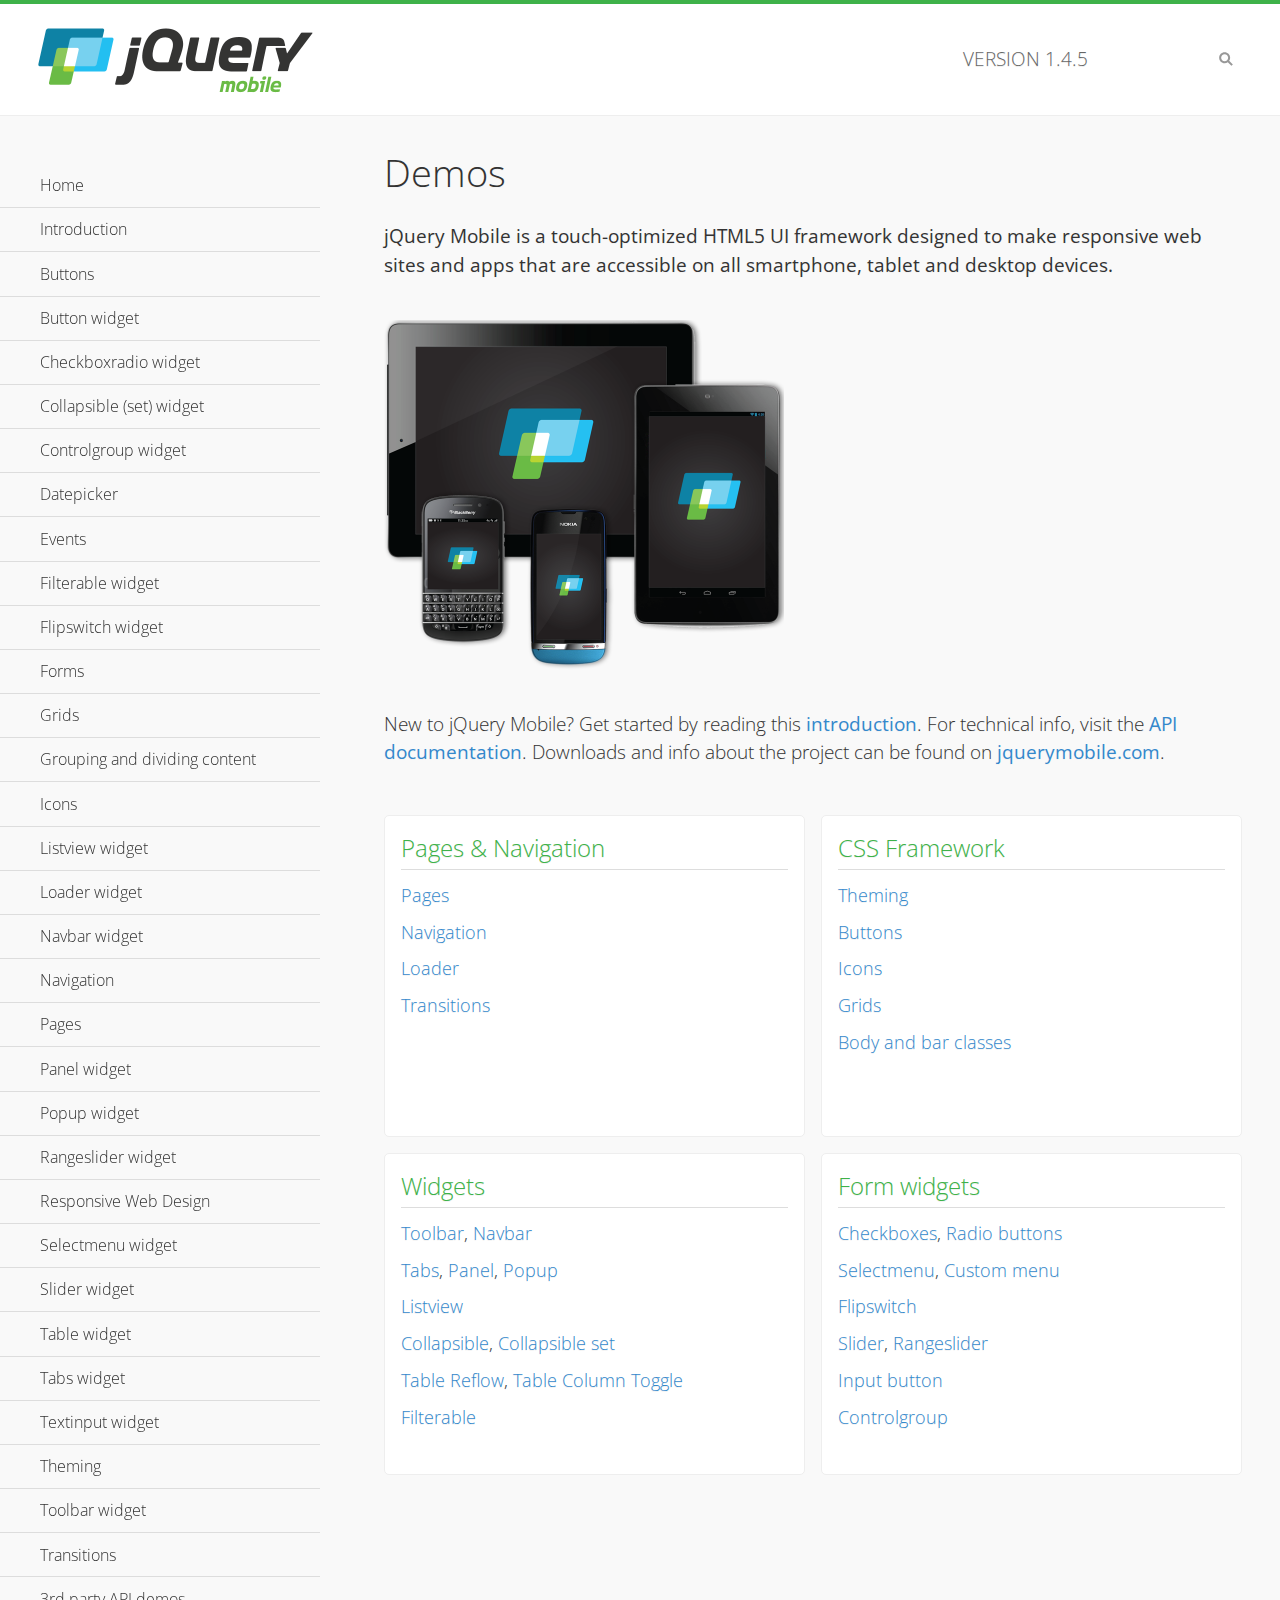
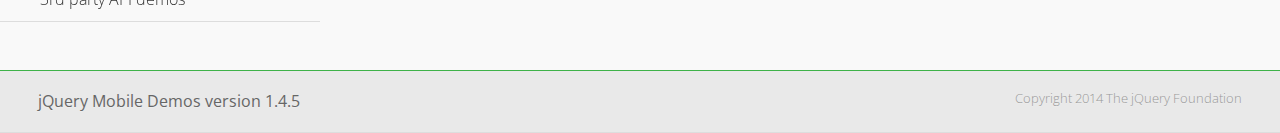
<file: Public/js/jquery.mobile-1.4.5/demos/index.html>
<!DOCTYPE html>
<html>
<head>
	<meta charset="utf-8">
	<meta name="viewport" content="width=device-width, initial-scale=1">
	<title>jQuery Mobile Demos</title>
	<link rel="shortcut icon" href="favicon.ico">
	<link rel="stylesheet" href="css/themes/default/jquery.mobile-1.4.5.min.css">
	<link rel="stylesheet" href="_assets/css/jqm-demos.css">
    <link rel="stylesheet" href="http://fonts.googleapis.com/css?family=Open+Sans:300,400,700">
	<script src="js/jquery.js"></script>
	<script src="_assets/js/index.js"></script>
	<script src="js/jquery.mobile-1.4.5.min.js"></script>
</head>
<body>
<div data-role="page" class="jqm-demos jqm-home">

	<div data-role="header" class="jqm-header">
		<h2><img src="_assets/img/jquery-logo.png" alt="jQuery Mobile"></h2>
		<p>Version <span class="jqm-version"></span></p>
		<a href="#" class="jqm-navmenu-link ui-btn ui-btn-icon-notext ui-corner-all ui-icon-bars ui-nodisc-icon ui-alt-icon ui-btn-left">Menu</a>
		<a href="#" class="jqm-search-link ui-btn ui-btn-icon-notext ui-corner-all ui-icon-search ui-nodisc-icon ui-alt-icon ui-btn-right">Search</a>
	</div><!-- /header -->

	<div role="main" class="ui-content jqm-content">

		<h1>Demos</h1>

		<p><strong>jQuery Mobile is a touch-optimized HTML5 UI framework designed to make responsive web sites and apps that are accessible on all smartphone, tablet and desktop devices.</strong></p>

		<img src="_assets/img/devices.png">

		<p>New to jQuery Mobile? Get started by reading this <a href="intro/" data-ajax="false">introduction</a>. For technical info, visit the <a href="http://api.jquerymobile.com" title="jQuery Mobile API documentation" target="_blank">API documentation</a>. Downloads and info about the project can be found on <a href="http://jquerymobile.com" title="jQuery Mobile web site" target="_blank">jquerymobile.com</a>.</p>

        <div class="ui-grid-a ui-responsive">
        	<div class="ui-block-a">
        		<div class="jqm-block-content">
        			<h3>Pages &amp; Navigation</h3>

        			<p><a href="pages/" data-ajax="false">Pages</a></p>
        			<p><a href="navigation/" data-ajax="false">Navigation</a></p>
        			<p><a href="loader/" data-ajax="false">Loader</a></p>
        			<p><a href="transitions/" data-ajax="false">Transitions</a></p>
        		</div>
        	</div>
        	<div class="ui-block-b">
        		<div class="jqm-block-content">
        			<h3>CSS Framework</h3>

        			<p><a href="theme-default/" data-ajax="false">Theming</a></p>
        			<p><a href="button-markup/" data-ajax="false">Buttons</a></p>
        			<p><a href="icons/" data-ajax="false">Icons</a></p>
        			<p><a href="grids/" data-ajax="false">Grids</a></p>
        			<p><a href="../body-bar-classes/" data-ajax="false">Body and bar classes</a></p>
        		</div>
        	</div>        	
        	<div class="ui-block-a">
        		<div class="jqm-block-content">
        			<h3>Widgets</h3>

        			<p><a href="toolbar/" data-ajax="false">Toolbar</a>, <a href="navbar/" data-ajax="false">Navbar</a></p>
        			<p><a href="tabs/" data-ajax="false">Tabs</a>, <a href="panel/" data-ajax="false">Panel</a>, <a href="popup/" data-ajax="false">Popup</a></p>
        			<p><a href="listview/" data-ajax="false">Listview</a></p>
        			<p><a href="collapsible/" data-ajax="false">Collapsible</a>, <a href="collapsibleset/" data-ajax="false">Collapsible set</a></p>
        			<p><a href="table-reflow/" data-ajax="false">Table Reflow</a>, <a href="table-column-toggle/" data-ajax="false">Table Column Toggle</a></p>
        			<p><a href="filterable/" data-ajax="false">Filterable</a></p>
        		</div>
        	</div>
        	<div class="ui-block-b">
        		<div class="jqm-block-content">
        			<h3>Form widgets</h3>

        			<p><a href="checkboxradio-checkbox/" data-ajax="false">Checkboxes</a>, <a href="checkboxradio-radio/" data-ajax="false">Radio buttons</a></p>
        			<p><a href="selectmenu/" data-ajax="false">Selectmenu</a>, <a href="selectmenu-custom/" data-ajax="false">Custom menu</a></p>
        			<p><a href="flipswitch/" data-ajax="false">Flipswitch</a></p>
        			<p><a href="slider/" data-ajax="false">Slider</a>, <a href="rangeslider/" data-ajax="false">Rangeslider</a></p>
        			<p><a href="button/" data-ajax="false">Input button</a></p>
        			<p><a href="controlgroup/" data-ajax="false">Controlgroup</a></p>
        		</div>
        	</div>
        </div>

	</div><!-- /content -->
	    <div data-role="panel" class="jqm-navmenu-panel" data-position="left" data-display="overlay" data-theme="a">
	    	<ul class="jqm-list ui-alt-icon ui-nodisc-icon">
<li data-filtertext="demos homepage" data-icon="home"><a href=".././">Home</a></li>
<li data-filtertext="introduction overview getting started"><a href="../intro/" data-ajax="false">Introduction</a></li>
<li data-filtertext="buttons button markup buttonmarkup method anchor link button element"><a href="../button-markup/" data-ajax="false">Buttons</a></li>
<li data-filtertext="form button widget input button submit reset"><a href="../button/" data-ajax="false">Button widget</a></li>
<li data-role="collapsible" data-enhanced="true" data-collapsed-icon="carat-d" data-expanded-icon="carat-u" data-iconpos="right" data-inset="false" class="ui-collapsible ui-collapsible-themed-content ui-collapsible-collapsed">
	<h3 class="ui-collapsible-heading ui-collapsible-heading-collapsed">
		<a href="#" class="ui-collapsible-heading-toggle ui-btn ui-btn-icon-right ui-btn-inherit ui-icon-carat-d">
		    Checkboxradio widget<span class="ui-collapsible-heading-status"> click to expand contents</span>
		</a>
	</h3>
	<div class="ui-collapsible-content ui-body-inherit ui-collapsible-content-collapsed" aria-hidden="true">
		<ul>
			<li data-filtertext="form checkboxradio widget checkbox input checkboxes controlgroups"><a href="../checkboxradio-checkbox/" data-ajax="false">Checkboxes</a></li>
			<li data-filtertext="form checkboxradio widget radio input radio buttons controlgroups"><a href="../checkboxradio-radio/" data-ajax="false">Radio buttons</a></li>
		</ul>
	</div>
</li>
<li data-role="collapsible" data-enhanced="true" data-collapsed-icon="carat-d" data-expanded-icon="carat-u" data-iconpos="right" data-inset="false" class="ui-collapsible ui-collapsible-themed-content ui-collapsible-collapsed">
	<h3 class="ui-collapsible-heading ui-collapsible-heading-collapsed">
		<a href="#" class="ui-collapsible-heading-toggle ui-btn ui-btn-icon-right ui-btn-inherit ui-icon-carat-d">
			Collapsible (set) widget<span class="ui-collapsible-heading-status"> click to expand contents</span>
		</a>
	</h3>
	<div class="ui-collapsible-content ui-body-inherit ui-collapsible-content-collapsed" aria-hidden="true">
		<ul>
			<li data-filtertext="collapsibles content formatting"><a href="../collapsible/" data-ajax="false">Collapsible</a></li>
			<li data-filtertext="dynamic collapsible set accordion append expand"><a href="../collapsible-dynamic/" data-ajax="false">Dynamic collapsibles</a></li>
			<li data-filtertext="accordions collapsible set widget content formatting grouped collapsibles"><a href="../collapsibleset/" data-ajax="false">Collapsible set</a></li>
		</ul>
	</div>
</li>
<li data-role="collapsible" data-enhanced="true" data-collapsed-icon="carat-d" data-expanded-icon="carat-u" data-iconpos="right" data-inset="false" class="ui-collapsible ui-collapsible-themed-content ui-collapsible-collapsed">
	<h3 class="ui-collapsible-heading ui-collapsible-heading-collapsed">
		<a href="#" class="ui-collapsible-heading-toggle ui-btn ui-btn-icon-right ui-btn-inherit ui-icon-carat-d">
			Controlgroup widget<span class="ui-collapsible-heading-status"> click to expand contents</span>
		</a>
	</h3>
	<div class="ui-collapsible-content ui-body-inherit ui-collapsible-content-collapsed" aria-hidden="true">
		<ul>
			<li data-filtertext="controlgroups selectmenu checkboxradio input grouped buttons horizontal vertical"><a href="../controlgroup/" data-ajax="false">Controlgroup</a></li>
			<li data-filtertext="dynamic controlgroup dynamically add buttons"><a href="../controlgroup-dynamic/" data-ajax="false">Dynamic controlgroups</a></li>
		</ul>
	</div>
</li>
<li data-filtertext="form datepicker widget date input"><a href="../datepicker/" data-ajax="false">Datepicker</a></li>
<li data-role="collapsible" data-enhanced="true" data-collapsed-icon="carat-d" data-expanded-icon="carat-u" data-iconpos="right" data-inset="false" class="ui-collapsible ui-collapsible-themed-content ui-collapsible-collapsed">
	<h3 class="ui-collapsible-heading ui-collapsible-heading-collapsed">
		<a href="#" class="ui-collapsible-heading-toggle ui-btn ui-btn-icon-right ui-btn-inherit ui-icon-carat-d">
			Events<span class="ui-collapsible-heading-status"> click to expand contents</span>
		</a>
	</h3>
	<div class="ui-collapsible-content ui-body-inherit ui-collapsible-content-collapsed" aria-hidden="true">
		<ul>
			<li data-filtertext="swipe to delete list items listviews swipe events"><a href="../swipe-list/" data-ajax="false">Swipe list items</a></li>
			<li data-filtertext="swipe to navigate swipe page navigation swipe events"><a href="../swipe-page/" data-ajax="false">Swipe page navigation</a></li>
		</ul>
	</div>
</li>
<li data-filtertext="filterable filter elements sorting searching listview table"><a href="../filterable/" data-ajax="false">Filterable widget</a></li>
<li data-filtertext="form flipswitch widget flip toggle switch binary select checkbox input"><a href="../flipswitch/" data-ajax="false">Flipswitch widget</a></li>
<li data-role="collapsible" data-enhanced="true" data-collapsed-icon="carat-d" data-expanded-icon="carat-u" data-iconpos="right" data-inset="false" class="ui-collapsible ui-collapsible-themed-content ui-collapsible-collapsed">
	<h3 class="ui-collapsible-heading ui-collapsible-heading-collapsed">
		<a href="#" class="ui-collapsible-heading-toggle ui-btn ui-btn-icon-right ui-btn-inherit ui-icon-carat-d">
			Forms<span class="ui-collapsible-heading-status"> click to expand contents</span>
		</a>
	</h3>
	<div class="ui-collapsible-content ui-body-inherit ui-collapsible-content-collapsed" aria-hidden="true">
		<ul>
			<li data-filtertext="forms text checkbox radio range button submit reset inputs selects textarea slider flipswitch label form elements"><a href="../forms/" data-ajax="false">Forms</a></li>
			<li data-filtertext="form hide labels hidden accessible ui-hidden-accessible forms"><a href="../forms-label-hidden-accessible/" data-ajax="false">Hide labels</a></li>
			<li data-filtertext="form field containers fieldcontain ui-field-contain forms"><a href="../forms-field-contain/" data-ajax="false">Field containers</a></li>
			<li data-filtertext="forms disabled form elements"><a href="../forms-disabled/" data-ajax="false">Forms disabled</a></li>
			<li data-filtertext="forms gallery examples overview forms text checkbox radio range button submit reset inputs selects textarea slider flipswitch label form elements"><a href="../forms-gallery/" data-ajax="false">Forms gallery</a></li>
		</ul>
	</div>
</li>
<li data-role="collapsible" data-enhanced="true" data-collapsed-icon="carat-d" data-expanded-icon="carat-u" data-iconpos="right" data-inset="false" class="ui-collapsible ui-collapsible-themed-content ui-collapsible-collapsed">
	<h3 class="ui-collapsible-heading ui-collapsible-heading-collapsed">
		<a href="#" class="ui-collapsible-heading-toggle ui-btn ui-btn-icon-right ui-btn-inherit ui-icon-carat-d">
			Grids<span class="ui-collapsible-heading-status"> click to expand contents</span>
		</a>
	</h3>
	<div class="ui-collapsible-content ui-body-inherit ui-collapsible-content-collapsed" aria-hidden="true">
		<ul>
			<li data-filtertext="grids columns blocks content formatting rwd responsive css framework"><a href="../grids/" data-ajax="false">Grids</a></li>
			<li data-filtertext="buttons in grids css framework"><a href="../grids-buttons/" data-ajax="false">Buttons in grids</a></li>
			<li data-filtertext="custom responsive grids rwd css framework"><a href="../grids-custom-responsive/" data-ajax="false">Custom responsive grids</a></li>
		</ul>
	</div>
</li>
<li data-filtertext="blocks content formatting sections heading"><a href="../body-bar-classes/" data-ajax="false">Grouping and dividing content</a></li>
<li data-role="collapsible" data-enhanced="true" data-collapsed-icon="carat-d" data-expanded-icon="carat-u" data-iconpos="right" data-inset="false" class="ui-collapsible ui-collapsible-themed-content ui-collapsible-collapsed">
	<h3 class="ui-collapsible-heading ui-collapsible-heading-collapsed">
		<a href="#" class="ui-collapsible-heading-toggle ui-btn ui-btn-icon-right ui-btn-inherit ui-icon-carat-d">
			Icons<span class="ui-collapsible-heading-status"> click to expand contents</span>
		</a>
	</h3>
	<div class="ui-collapsible-content ui-body-inherit ui-collapsible-content-collapsed" aria-hidden="true">
		<ul>
			<li data-filtertext="button icons svg disc alt custom icon position"><a href="../icons/" data-ajax="false">Icons</a></li>
			<li data-filtertext=""><a href="../icons-grunticon/" data-ajax="false">Grunticon loader</a></li>
		</ul>
	</div>
</li>
<li data-role="collapsible" data-enhanced="true" data-collapsed-icon="carat-d" data-expanded-icon="carat-u" data-iconpos="right" data-inset="false" class="ui-collapsible ui-collapsible-themed-content ui-collapsible-collapsed">
	<h3 class="ui-collapsible-heading ui-collapsible-heading-collapsed">
		<a href="#" class="ui-collapsible-heading-toggle ui-btn ui-btn-icon-right ui-btn-inherit ui-icon-carat-d">
			Listview widget<span class="ui-collapsible-heading-status"> click to expand contents</span>
		</a>
	</h3>
	<div class="ui-collapsible-content ui-body-inherit ui-collapsible-content-collapsed" aria-hidden="true">
		<ul>
			<li data-filtertext="listview widget thumbnails icons nested split button collapsible ul ol"><a href="../listview/" data-ajax="false">Listview</a></li>
			<li data-filtertext="autocomplete filterable reveal listview filtertextbeforefilter placeholder"><a href="../listview-autocomplete/" data-ajax="false">Listview autocomplete</a></li>
			<li data-filtertext="autocomplete filterable reveal listview remote data filtertextbeforefilter placeholder"><a href="../listview-autocomplete-remote/" data-ajax="false">Listview autocomplete remote data</a></li>
			<li data-filtertext="autodividers anchor jump scroll linkbars listview lists ul ol"><a href="../listview-autodividers-linkbar/" data-ajax="false">Listview autodividers linkbar</a></li>
			<li data-filtertext="listview autodividers selector autodividersselector lists ul ol"><a href="../listview-autodividers-selector/" data-ajax="false">Listview autodividers selector</a></li>
			<li data-filtertext="listview nested list items"><a href="../listview-nested-lists/" data-ajax="false">Nested Listviews</a></li>
			<li data-filtertext="listview collapsible list items flat"><a href="../listview-collapsible-item-flat/" data-ajax="false">Listview collapsible list items (flat)</a></li>
			<li data-filtertext="listview collapsible list indented"><a href="../listview-collapsible-item-indented/" data-ajax="false">Listview collapsible list items (indented)</a></li>
			<li data-filtertext="grid listview responsive grids responsive listviews lists ul"><a href="../listview-grid/" data-ajax="false">Listview responsive grid</a></li>
		</ul>
	</div>
</li>
<li data-filtertext="loader widget page loading navigation overlay spinner"><a href="../loader/" data-ajax="false">Loader widget</a></li>
<li data-filtertext="navbar widget navmenu toolbars header footer"><a href="../navbar/" data-ajax="false">Navbar widget</a></li>
<li data-role="collapsible" data-enhanced="true" data-collapsed-icon="carat-d" data-expanded-icon="carat-u" data-iconpos="right" data-inset="false" class="ui-collapsible ui-collapsible-themed-content ui-collapsible-collapsed">
	<h3 class="ui-collapsible-heading ui-collapsible-heading-collapsed">
		<a href="#" class="ui-collapsible-heading-toggle ui-btn ui-btn-icon-right ui-btn-inherit ui-icon-carat-d">
			Navigation<span class="ui-collapsible-heading-status"> click to expand contents</span>
		</a>
	</h3>
	<div class="ui-collapsible-content ui-body-inherit ui-collapsible-content-collapsed" aria-hidden="true">
		<ul>
			<li data-filtertext="ajax navigation navigate widget history event method"><a href="../navigation/" data-ajax="false">Navigation</a></li>
			<li data-filtertext="linking pages page links navigation ajax prefetch cache"><a href="../navigation-linking-pages/" data-ajax="false">Linking pages</a></li>
			<!-- <li data-filtertext="php redirect server redirection server-side navigation"><a href="../navigation-php-redirect/" data-ajax="false">PHP redirect demo</a></li>-->
			<li data-filtertext="navigation redirection hash query"><a href="../navigation-hash-processing/" data-ajax="false">Hash processing demo</a></li>
			<li data-filtertext="navigation redirection hash query"><a href="../page-events/" data-ajax="false">Page Navigation Events</a></li>
		</ul>
	</div>
</li>
<li data-role="collapsible" data-enhanced="true" data-collapsed-icon="carat-d" data-expanded-icon="carat-u" data-iconpos="right" data-inset="false" class="ui-collapsible ui-collapsible-themed-content ui-collapsible-collapsed">
	<h3 class="ui-collapsible-heading ui-collapsible-heading-collapsed">
		<a href="#" class="ui-collapsible-heading-toggle ui-btn ui-btn-icon-right ui-btn-inherit ui-icon-carat-d">
			Pages<span class="ui-collapsible-heading-status"> click to expand contents</span>
		</a>
	</h3>
	<div class="ui-collapsible-content ui-body-inherit ui-collapsible-content-collapsed" aria-hidden="true">
		<ul>
			<li data-filtertext="pages page widget ajax navigation"><a href="../pages/" data-ajax="false">Pages</a></li>
			<li data-filtertext="single page"><a href="../pages-single-page/" data-ajax="false">Single page</a></li>
			<li data-filtertext="multipage multi-page page"><a href="../pages-multi-page/" data-ajax="false">Multi-page template</a></li>
			<li data-filtertext="dialog page widget modal popup"><a href="../pages-dialog/" data-ajax="false">Dialog page</a></li>
		</ul>
	</div>
</li>
<li data-role="collapsible" data-enhanced="true" data-collapsed-icon="carat-d" data-expanded-icon="carat-u" data-iconpos="right" data-inset="false" class="ui-collapsible ui-collapsible-themed-content ui-collapsible-collapsed">
	<h3 class="ui-collapsible-heading ui-collapsible-heading-collapsed">
		<a href="#" class="ui-collapsible-heading-toggle ui-btn ui-btn-icon-right ui-btn-inherit ui-icon-carat-d">
			Panel widget<span class="ui-collapsible-heading-status"> click to expand contents</span>
		</a>
	</h3>
	<div class="ui-collapsible-content ui-body-inherit ui-collapsible-content-collapsed" aria-hidden="true">
		<ul>
			<li data-filtertext="panel widget sliding panels reveal push overlay responsive"><a href="../panel/" data-ajax="false">Panel</a></li>
			<li data-filtertext=""><a href="../panel-external/" data-ajax="false">External panels</a></li>
			<li data-filtertext="panel "><a href="../panel-fixed/" data-ajax="false">Fixed panels</a></li>
			<li data-filtertext="panel slide panels sliding panels shadow rwd responsive breakpoint"><a href="../panel-responsive/" data-ajax="false">Panels responsive</a></li>
			<li data-filtertext="panel custom style custom panel width reveal shadow listview panel styling page background wrapper"><a href="../panel-styling/" data-ajax="false">Custom panel style</a></li>
			<li data-filtertext="panel open on swipe"><a href="../panel-swipe-open/" data-ajax="false">Panel open on swipe</a></li>
			<li data-filtertext="panels outside page internal external toolbars"><a href="../panel-external-internal/" data-ajax="false">Panel external and internal</a></li>
		</ul>
	</div>
</li>
<li data-role="collapsible" data-enhanced="true" data-collapsed-icon="carat-d" data-expanded-icon="carat-u" data-iconpos="right" data-inset="false" class="ui-collapsible ui-collapsible-themed-content ui-collapsible-collapsed">
	<h3 class="ui-collapsible-heading ui-collapsible-heading-collapsed">
		<a href="#" class="ui-collapsible-heading-toggle ui-btn ui-btn-icon-right ui-btn-inherit ui-icon-carat-d">
			Popup widget<span class="ui-collapsible-heading-status"> click to expand contents</span>
		</a>
	</h3>
	<div class="ui-collapsible-content ui-body-inherit ui-collapsible-content-collapsed" aria-hidden="true">
		<ul>
			<li data-filtertext="popup widget popups dialog modal transition tooltip lightbox form overlay screen flip pop fade transition"><a href="../popup/" data-ajax="false">Popup</a></li>
			<li data-filtertext="popup alignment position"><a href="../popup-alignment/" data-ajax="false">Popup alignment</a></li>
			<li data-filtertext="popup arrow size popups popover"><a href="../popup-arrow-size/" data-ajax="false">Popup arrow size</a></li>
			<li data-filtertext="dynamic popups popup images lightbox"><a href="../popup-dynamic/" data-ajax="false">Dynamic popups</a></li>
			<li data-filtertext="popups with iframes scaling"><a href="../popup-iframe/" data-ajax="false">Popups with iframes</a></li>
			<li data-filtertext="popup image scaling"><a href="../popup-image-scaling/" data-ajax="false">Popup image scaling</a></li>
			<li data-filtertext="external popup outside multi-page"><a href="../popup-outside-multipage/" data-ajax="false">Popup outside multi-page</a></li>
		</ul>
	</div>
</li>
<li data-filtertext="form rangeslider widget dual sliders dual handle sliders range input"><a href="../rangeslider/" data-ajax="false">Rangeslider widget</a></li>
<li data-filtertext="responsive web design rwd adaptive progressive enhancement PE accessible mobile breakpoints media query media queries"><a href="../rwd/" data-ajax="false">Responsive Web Design</a></li>
<li data-role="collapsible" data-enhanced="true" data-collapsed-icon="carat-d" data-expanded-icon="carat-u" data-iconpos="right" data-inset="false" class="ui-collapsible ui-collapsible-themed-content ui-collapsible-collapsed">
	<h3 class="ui-collapsible-heading ui-collapsible-heading-collapsed">
		<a href="#" class="ui-collapsible-heading-toggle ui-btn ui-btn-icon-right ui-btn-inherit ui-icon-carat-d">
			Selectmenu widget<span class="ui-collapsible-heading-status"> click to expand contents</span>
		</a>
	</h3>
	<div class="ui-collapsible-content ui-body-inherit ui-collapsible-content-collapsed" aria-hidden="true">
		<ul>
			<li data-filtertext="form selectmenu widget select input custom select menu selects"><a href="../selectmenu/" data-ajax="false">Selectmenu</a></li>
			<li data-filtertext="form custom select menu selectmenu widget custom menu option optgroup multiple selects"><a href="../selectmenu-custom/" data-ajax="false">Custom select menu</a></li>
			<li data-filtertext="filterable select filter popup dialog"><a href="../selectmenu-custom-filter/" data-ajax="false">Custom select menu with filter</a></li>
		</ul>
	</div>
</li>
<li data-role="collapsible" data-enhanced="true" data-collapsed-icon="carat-d" data-expanded-icon="carat-u" data-iconpos="right" data-inset="false" class="ui-collapsible ui-collapsible-themed-content ui-collapsible-collapsed">
	<h3 class="ui-collapsible-heading ui-collapsible-heading-collapsed">
		<a href="#" class="ui-collapsible-heading-toggle ui-btn ui-btn-icon-right ui-btn-inherit ui-icon-carat-d">
			Slider widget<span class="ui-collapsible-heading-status"> click to expand contents</span>
		</a>
	</h3>
	<div class="ui-collapsible-content ui-body-inherit ui-collapsible-content-collapsed" aria-hidden="true">
		<ul>
			<li data-filtertext="form slider widget range input single sliders"><a href="../slider/" data-ajax="false">Slider</a></li>
			<li data-filtertext="form slider widget flipswitch slider binary select flip toggle switch"><a href="../slider-flipswitch/" data-ajax="false">Slider flip toggle switch</a></li>
			<li data-filtertext="form slider tooltip handle value input range sliders"><a href="../slider-tooltip/" data-ajax="false">Slider tooltip</a></li>
		</ul>
	</div>
</li>
<li data-role="collapsible" data-enhanced="true" data-collapsed-icon="carat-d" data-expanded-icon="carat-u" data-iconpos="right" data-inset="false" class="ui-collapsible ui-collapsible-themed-content ui-collapsible-collapsed">
	<h3 class="ui-collapsible-heading ui-collapsible-heading-collapsed">
		<a href="#" class="ui-collapsible-heading-toggle ui-btn ui-btn-icon-right ui-btn-inherit ui-icon-carat-d">
			Table widget<span class="ui-collapsible-heading-status"> click to expand contents</span>
		</a>
	</h3>
	<div class="ui-collapsible-content ui-body-inherit ui-collapsible-content-collapsed" aria-hidden="true">
		<ul>
			<li data-filtertext="table widget reflow column toggle th td responsive tables rwd hide show tabular"><a href="../table-column-toggle/" data-ajax="false">Table Column Toggle</a></li>
			<li data-filtertext="table column toggle phone comparison demo"><a href="../table-column-toggle-example/" data-ajax="false">Table Column Toggle demo</a></li>
			<li data-filtertext="responsive tables table column toggle heading groups rwd breakpoint"><a href="../table-column-toggle-heading-groups/" data-ajax="false">Table Column Toggle heading groups</a></li>
			<li data-filtertext="responsive tables table column toggle hide rwd breakpoint customization options"><a href="../table-column-toggle-options/" data-ajax="false">Table Column Toggle options</a></li>
			<li data-filtertext="table reflow th td responsive rwd columns tabular"><a href="../table-reflow/" data-ajax="false">Table Reflow</a></li>
			<li data-filtertext="responsive tables table reflow heading groups rwd breakpoint"><a href="../table-reflow-heading-groups/" data-ajax="false">Table Reflow heading groups</a></li>
			<li data-filtertext="responsive tables table reflow stripes strokes table style"><a href="../table-reflow-stripes-strokes/" data-ajax="false">Table Reflow stripes and strokes</a></li>
			<li data-filtertext="responsive tables table reflow stack custom styles"><a href="../table-reflow-styling/" data-ajax="false">Table Reflow custom styles</a></li>
		</ul>
	</div>
</li>
<li data-filtertext="ui tabs widget"><a href="../tabs/" data-ajax="false">Tabs widget</a></li>
<li data-filtertext="form textinput widget text input textarea number date time tel email file color password"><a href="../textinput/" data-ajax="false">Textinput widget</a></li>
<li data-role="collapsible" data-enhanced="true" data-collapsed-icon="carat-d" data-expanded-icon="carat-u" data-iconpos="right" data-inset="false" class="ui-collapsible ui-collapsible-themed-content ui-collapsible-collapsed">
	<h3 class="ui-collapsible-heading ui-collapsible-heading-collapsed">
		<a href="#" class="ui-collapsible-heading-toggle ui-btn ui-btn-icon-right ui-btn-inherit ui-icon-carat-d">
			Theming<span class="ui-collapsible-heading-status"> click to expand contents</span>
		</a>
	</h3>
	<div class="ui-collapsible-content ui-body-inherit ui-collapsible-content-collapsed" aria-hidden="true">
		<ul>
			<li data-filtertext="default theme swatches theming style css"><a href="../theme-default/" data-ajax="false">Default theme</a></li>
			<li data-filtertext="classic theme old theme swatches theming style css"><a href="../theme-classic/" data-ajax="false">Classic theme</a></li>
		</ul>
	</div>
</li>
<li data-role="collapsible" data-enhanced="true" data-collapsed-icon="carat-d" data-expanded-icon="carat-u" data-iconpos="right" data-inset="false" class="ui-collapsible ui-collapsible-themed-content ui-collapsible-collapsed">
	<h3 class="ui-collapsible-heading ui-collapsible-heading-collapsed">
		<a href="#" class="ui-collapsible-heading-toggle ui-btn ui-btn-icon-right ui-btn-inherit ui-icon-carat-d">
			Toolbar widget<span class="ui-collapsible-heading-status"> click to expand contents</span>
		</a>
	</h3>
	<div class="ui-collapsible-content ui-body-inherit ui-collapsible-content-collapsed" aria-hidden="true">
		<ul>
			<li data-filtertext="toolbar widget header footer toolbars fixed fullscreen external sections"><a href="../toolbar/" data-ajax="false">Toolbar</a></li>
			<li data-filtertext="dynamic toolbars dynamically add toolbar header footer"><a href="../toolbar-dynamic/" data-ajax="false">Dynamic toolbars</a></li>
			<li data-filtertext="external toolbars header footer"><a href="../toolbar-external/" data-ajax="false">External toolbars</a></li>
			<li data-filtertext="fixed toolbars header footer"><a href="../toolbar-fixed/" data-ajax="false">Fixed toolbars</a></li>
			<li data-filtertext="fixed fullscreen toolbars header footer"><a href="../toolbar-fixed-fullscreen/" data-ajax="false">Fullscreen toolbars</a></li>
			<li data-filtertext="external fixed toolbars header footer"><a href="../toolbar-fixed-external/" data-ajax="false">Fixed external toolbars</a></li>
			<li data-filtertext="external persistent toolbars header footer navbar navmenu"><a href="../toolbar-fixed-persistent/" data-ajax="false">Persistent toolbars</a></li>
			<li data-filtertext="external ajax optimized toolbars persistent toolbars header footer navbar"><a href="../toolbar-fixed-persistent-optimized/" data-ajax="false">Ajax optimized toolbars</a></li>
			<li data-filtertext="form in toolbars header footer"><a href="../toolbar-fixed-forms/" data-ajax="false">Form in toolbar</a></li>
		</ul>
	</div>
</li>
<li data-filtertext="page transitions animated pages popup navigation flip slide fade pop"><a href="../transitions/" data-ajax="false">Transitions</a></li>
<li data-role="collapsible" data-enhanced="true" data-collapsed-icon="carat-d" data-expanded-icon="carat-u" data-iconpos="right" data-inset="false" class="ui-collapsible ui-collapsible-themed-content ui-collapsible-collapsed">
	<h3 class="ui-collapsible-heading ui-collapsible-heading-collapsed">
		<a href="#" class="ui-collapsible-heading-toggle ui-btn ui-btn-icon-right ui-btn-inherit ui-icon-carat-d">
			3rd party API demos<span class="ui-collapsible-heading-status"> click to expand contents</span>
		</a>
	</h3>
	<div class="ui-collapsible-content ui-body-inherit ui-collapsible-content-collapsed" aria-hidden="true">
		<ul>
			<li data-filtertext="backbone requirejs navigation router"><a href="../backbone-requirejs/" data-ajax="false">Backbone RequireJS</a></li>
			<li data-filtertext="google maps geolocation demo"><a href="../map-geolocation/" data-ajax="false">Google Maps geolocation</a></li>
			<li data-filtertext="google maps hybrid"><a href="../map-list-toggle/" data-ajax="false">Google Maps list toggle</a></li>
		</ul>
	</div>
</li>



		     </ul>
		</div><!-- /panel -->


	<div data-role="footer" data-position="fixed" data-tap-toggle="false" class="jqm-footer">
		<p>jQuery Mobile Demos version <span class="jqm-version"></span></p>
		<p>Copyright 2014 The jQuery Foundation</p>
	</div><!-- /footer -->
	<!-- TODO: This should become an external panel so we can add input to markup (unique ID) -->
    <div data-role="panel" class="jqm-search-panel" data-position="right" data-display="overlay" data-theme="a">
		<div class="jqm-search">
			<ul class="jqm-list" data-filter-placeholder="Search demos..." data-filter-reveal="true">
<li data-filtertext="demos homepage" data-icon="home"><a href=".././">Home</a></li>
<li data-filtertext="introduction overview getting started"><a href="../intro/" data-ajax="false">Introduction</a></li>
<li data-filtertext="buttons button markup buttonmarkup method anchor link button element"><a href="../button-markup/" data-ajax="false">Buttons</a></li>
<li data-filtertext="form button widget input button submit reset"><a href="../button/" data-ajax="false">Button widget</a></li>
<li data-role="collapsible" data-enhanced="true" data-collapsed-icon="carat-d" data-expanded-icon="carat-u" data-iconpos="right" data-inset="false" class="ui-collapsible ui-collapsible-themed-content ui-collapsible-collapsed">
	<h3 class="ui-collapsible-heading ui-collapsible-heading-collapsed">
		<a href="#" class="ui-collapsible-heading-toggle ui-btn ui-btn-icon-right ui-btn-inherit ui-icon-carat-d">
		    Checkboxradio widget<span class="ui-collapsible-heading-status"> click to expand contents</span>
		</a>
	</h3>
	<div class="ui-collapsible-content ui-body-inherit ui-collapsible-content-collapsed" aria-hidden="true">
		<ul>
			<li data-filtertext="form checkboxradio widget checkbox input checkboxes controlgroups"><a href="../checkboxradio-checkbox/" data-ajax="false">Checkboxes</a></li>
			<li data-filtertext="form checkboxradio widget radio input radio buttons controlgroups"><a href="../checkboxradio-radio/" data-ajax="false">Radio buttons</a></li>
		</ul>
	</div>
</li>
<li data-role="collapsible" data-enhanced="true" data-collapsed-icon="carat-d" data-expanded-icon="carat-u" data-iconpos="right" data-inset="false" class="ui-collapsible ui-collapsible-themed-content ui-collapsible-collapsed">
	<h3 class="ui-collapsible-heading ui-collapsible-heading-collapsed">
		<a href="#" class="ui-collapsible-heading-toggle ui-btn ui-btn-icon-right ui-btn-inherit ui-icon-carat-d">
			Collapsible (set) widget<span class="ui-collapsible-heading-status"> click to expand contents</span>
		</a>
	</h3>
	<div class="ui-collapsible-content ui-body-inherit ui-collapsible-content-collapsed" aria-hidden="true">
		<ul>
			<li data-filtertext="collapsibles content formatting"><a href="../collapsible/" data-ajax="false">Collapsible</a></li>
			<li data-filtertext="dynamic collapsible set accordion append expand"><a href="../collapsible-dynamic/" data-ajax="false">Dynamic collapsibles</a></li>
			<li data-filtertext="accordions collapsible set widget content formatting grouped collapsibles"><a href="../collapsibleset/" data-ajax="false">Collapsible set</a></li>
		</ul>
	</div>
</li>
<li data-role="collapsible" data-enhanced="true" data-collapsed-icon="carat-d" data-expanded-icon="carat-u" data-iconpos="right" data-inset="false" class="ui-collapsible ui-collapsible-themed-content ui-collapsible-collapsed">
	<h3 class="ui-collapsible-heading ui-collapsible-heading-collapsed">
		<a href="#" class="ui-collapsible-heading-toggle ui-btn ui-btn-icon-right ui-btn-inherit ui-icon-carat-d">
			Controlgroup widget<span class="ui-collapsible-heading-status"> click to expand contents</span>
		</a>
	</h3>
	<div class="ui-collapsible-content ui-body-inherit ui-collapsible-content-collapsed" aria-hidden="true">
		<ul>
			<li data-filtertext="controlgroups selectmenu checkboxradio input grouped buttons horizontal vertical"><a href="../controlgroup/" data-ajax="false">Controlgroup</a></li>
			<li data-filtertext="dynamic controlgroup dynamically add buttons"><a href="../controlgroup-dynamic/" data-ajax="false">Dynamic controlgroups</a></li>
		</ul>
	</div>
</li>
<li data-filtertext="form datepicker widget date input"><a href="../datepicker/" data-ajax="false">Datepicker</a></li>
<li data-role="collapsible" data-enhanced="true" data-collapsed-icon="carat-d" data-expanded-icon="carat-u" data-iconpos="right" data-inset="false" class="ui-collapsible ui-collapsible-themed-content ui-collapsible-collapsed">
	<h3 class="ui-collapsible-heading ui-collapsible-heading-collapsed">
		<a href="#" class="ui-collapsible-heading-toggle ui-btn ui-btn-icon-right ui-btn-inherit ui-icon-carat-d">
			Events<span class="ui-collapsible-heading-status"> click to expand contents</span>
		</a>
	</h3>
	<div class="ui-collapsible-content ui-body-inherit ui-collapsible-content-collapsed" aria-hidden="true">
		<ul>
			<li data-filtertext="swipe to delete list items listviews swipe events"><a href="../swipe-list/" data-ajax="false">Swipe list items</a></li>
			<li data-filtertext="swipe to navigate swipe page navigation swipe events"><a href="../swipe-page/" data-ajax="false">Swipe page navigation</a></li>
		</ul>
	</div>
</li>
<li data-filtertext="filterable filter elements sorting searching listview table"><a href="../filterable/" data-ajax="false">Filterable widget</a></li>
<li data-filtertext="form flipswitch widget flip toggle switch binary select checkbox input"><a href="../flipswitch/" data-ajax="false">Flipswitch widget</a></li>
<li data-role="collapsible" data-enhanced="true" data-collapsed-icon="carat-d" data-expanded-icon="carat-u" data-iconpos="right" data-inset="false" class="ui-collapsible ui-collapsible-themed-content ui-collapsible-collapsed">
	<h3 class="ui-collapsible-heading ui-collapsible-heading-collapsed">
		<a href="#" class="ui-collapsible-heading-toggle ui-btn ui-btn-icon-right ui-btn-inherit ui-icon-carat-d">
			Forms<span class="ui-collapsible-heading-status"> click to expand contents</span>
		</a>
	</h3>
	<div class="ui-collapsible-content ui-body-inherit ui-collapsible-content-collapsed" aria-hidden="true">
		<ul>
			<li data-filtertext="forms text checkbox radio range button submit reset inputs selects textarea slider flipswitch label form elements"><a href="../forms/" data-ajax="false">Forms</a></li>
			<li data-filtertext="form hide labels hidden accessible ui-hidden-accessible forms"><a href="../forms-label-hidden-accessible/" data-ajax="false">Hide labels</a></li>
			<li data-filtertext="form field containers fieldcontain ui-field-contain forms"><a href="../forms-field-contain/" data-ajax="false">Field containers</a></li>
			<li data-filtertext="forms disabled form elements"><a href="../forms-disabled/" data-ajax="false">Forms disabled</a></li>
			<li data-filtertext="forms gallery examples overview forms text checkbox radio range button submit reset inputs selects textarea slider flipswitch label form elements"><a href="../forms-gallery/" data-ajax="false">Forms gallery</a></li>
		</ul>
	</div>
</li>
<li data-role="collapsible" data-enhanced="true" data-collapsed-icon="carat-d" data-expanded-icon="carat-u" data-iconpos="right" data-inset="false" class="ui-collapsible ui-collapsible-themed-content ui-collapsible-collapsed">
	<h3 class="ui-collapsible-heading ui-collapsible-heading-collapsed">
		<a href="#" class="ui-collapsible-heading-toggle ui-btn ui-btn-icon-right ui-btn-inherit ui-icon-carat-d">
			Grids<span class="ui-collapsible-heading-status"> click to expand contents</span>
		</a>
	</h3>
	<div class="ui-collapsible-content ui-body-inherit ui-collapsible-content-collapsed" aria-hidden="true">
		<ul>
			<li data-filtertext="grids columns blocks content formatting rwd responsive css framework"><a href="../grids/" data-ajax="false">Grids</a></li>
			<li data-filtertext="buttons in grids css framework"><a href="../grids-buttons/" data-ajax="false">Buttons in grids</a></li>
			<li data-filtertext="custom responsive grids rwd css framework"><a href="../grids-custom-responsive/" data-ajax="false">Custom responsive grids</a></li>
		</ul>
	</div>
</li>
<li data-filtertext="blocks content formatting sections heading"><a href="../body-bar-classes/" data-ajax="false">Grouping and dividing content</a></li>
<li data-role="collapsible" data-enhanced="true" data-collapsed-icon="carat-d" data-expanded-icon="carat-u" data-iconpos="right" data-inset="false" class="ui-collapsible ui-collapsible-themed-content ui-collapsible-collapsed">
	<h3 class="ui-collapsible-heading ui-collapsible-heading-collapsed">
		<a href="#" class="ui-collapsible-heading-toggle ui-btn ui-btn-icon-right ui-btn-inherit ui-icon-carat-d">
			Icons<span class="ui-collapsible-heading-status"> click to expand contents</span>
		</a>
	</h3>
	<div class="ui-collapsible-content ui-body-inherit ui-collapsible-content-collapsed" aria-hidden="true">
		<ul>
			<li data-filtertext="button icons svg disc alt custom icon position"><a href="../icons/" data-ajax="false">Icons</a></li>
			<li data-filtertext=""><a href="../icons-grunticon/" data-ajax="false">Grunticon loader</a></li>
		</ul>
	</div>
</li>
<li data-role="collapsible" data-enhanced="true" data-collapsed-icon="carat-d" data-expanded-icon="carat-u" data-iconpos="right" data-inset="false" class="ui-collapsible ui-collapsible-themed-content ui-collapsible-collapsed">
	<h3 class="ui-collapsible-heading ui-collapsible-heading-collapsed">
		<a href="#" class="ui-collapsible-heading-toggle ui-btn ui-btn-icon-right ui-btn-inherit ui-icon-carat-d">
			Listview widget<span class="ui-collapsible-heading-status"> click to expand contents</span>
		</a>
	</h3>
	<div class="ui-collapsible-content ui-body-inherit ui-collapsible-content-collapsed" aria-hidden="true">
		<ul>
			<li data-filtertext="listview widget thumbnails icons nested split button collapsible ul ol"><a href="../listview/" data-ajax="false">Listview</a></li>
			<li data-filtertext="autocomplete filterable reveal listview filtertextbeforefilter placeholder"><a href="../listview-autocomplete/" data-ajax="false">Listview autocomplete</a></li>
			<li data-filtertext="autocomplete filterable reveal listview remote data filtertextbeforefilter placeholder"><a href="../listview-autocomplete-remote/" data-ajax="false">Listview autocomplete remote data</a></li>
			<li data-filtertext="autodividers anchor jump scroll linkbars listview lists ul ol"><a href="../listview-autodividers-linkbar/" data-ajax="false">Listview autodividers linkbar</a></li>
			<li data-filtertext="listview autodividers selector autodividersselector lists ul ol"><a href="../listview-autodividers-selector/" data-ajax="false">Listview autodividers selector</a></li>
			<li data-filtertext="listview nested list items"><a href="../listview-nested-lists/" data-ajax="false">Nested Listviews</a></li>
			<li data-filtertext="listview collapsible list items flat"><a href="../listview-collapsible-item-flat/" data-ajax="false">Listview collapsible list items (flat)</a></li>
			<li data-filtertext="listview collapsible list indented"><a href="../listview-collapsible-item-indented/" data-ajax="false">Listview collapsible list items (indented)</a></li>
			<li data-filtertext="grid listview responsive grids responsive listviews lists ul"><a href="../listview-grid/" data-ajax="false">Listview responsive grid</a></li>
		</ul>
	</div>
</li>
<li data-filtertext="loader widget page loading navigation overlay spinner"><a href="../loader/" data-ajax="false">Loader widget</a></li>
<li data-filtertext="navbar widget navmenu toolbars header footer"><a href="../navbar/" data-ajax="false">Navbar widget</a></li>
<li data-role="collapsible" data-enhanced="true" data-collapsed-icon="carat-d" data-expanded-icon="carat-u" data-iconpos="right" data-inset="false" class="ui-collapsible ui-collapsible-themed-content ui-collapsible-collapsed">
	<h3 class="ui-collapsible-heading ui-collapsible-heading-collapsed">
		<a href="#" class="ui-collapsible-heading-toggle ui-btn ui-btn-icon-right ui-btn-inherit ui-icon-carat-d">
			Navigation<span class="ui-collapsible-heading-status"> click to expand contents</span>
		</a>
	</h3>
	<div class="ui-collapsible-content ui-body-inherit ui-collapsible-content-collapsed" aria-hidden="true">
		<ul>
			<li data-filtertext="ajax navigation navigate widget history event method"><a href="../navigation/" data-ajax="false">Navigation</a></li>
			<li data-filtertext="linking pages page links navigation ajax prefetch cache"><a href="../navigation-linking-pages/" data-ajax="false">Linking pages</a></li>
			<!-- <li data-filtertext="php redirect server redirection server-side navigation"><a href="../navigation-php-redirect/" data-ajax="false">PHP redirect demo</a></li>-->
			<li data-filtertext="navigation redirection hash query"><a href="../navigation-hash-processing/" data-ajax="false">Hash processing demo</a></li>
			<li data-filtertext="navigation redirection hash query"><a href="../page-events/" data-ajax="false">Page Navigation Events</a></li>
		</ul>
	</div>
</li>
<li data-role="collapsible" data-enhanced="true" data-collapsed-icon="carat-d" data-expanded-icon="carat-u" data-iconpos="right" data-inset="false" class="ui-collapsible ui-collapsible-themed-content ui-collapsible-collapsed">
	<h3 class="ui-collapsible-heading ui-collapsible-heading-collapsed">
		<a href="#" class="ui-collapsible-heading-toggle ui-btn ui-btn-icon-right ui-btn-inherit ui-icon-carat-d">
			Pages<span class="ui-collapsible-heading-status"> click to expand contents</span>
		</a>
	</h3>
	<div class="ui-collapsible-content ui-body-inherit ui-collapsible-content-collapsed" aria-hidden="true">
		<ul>
			<li data-filtertext="pages page widget ajax navigation"><a href="../pages/" data-ajax="false">Pages</a></li>
			<li data-filtertext="single page"><a href="../pages-single-page/" data-ajax="false">Single page</a></li>
			<li data-filtertext="multipage multi-page page"><a href="../pages-multi-page/" data-ajax="false">Multi-page template</a></li>
			<li data-filtertext="dialog page widget modal popup"><a href="../pages-dialog/" data-ajax="false">Dialog page</a></li>
		</ul>
	</div>
</li>
<li data-role="collapsible" data-enhanced="true" data-collapsed-icon="carat-d" data-expanded-icon="carat-u" data-iconpos="right" data-inset="false" class="ui-collapsible ui-collapsible-themed-content ui-collapsible-collapsed">
	<h3 class="ui-collapsible-heading ui-collapsible-heading-collapsed">
		<a href="#" class="ui-collapsible-heading-toggle ui-btn ui-btn-icon-right ui-btn-inherit ui-icon-carat-d">
			Panel widget<span class="ui-collapsible-heading-status"> click to expand contents</span>
		</a>
	</h3>
	<div class="ui-collapsible-content ui-body-inherit ui-collapsible-content-collapsed" aria-hidden="true">
		<ul>
			<li data-filtertext="panel widget sliding panels reveal push overlay responsive"><a href="../panel/" data-ajax="false">Panel</a></li>
			<li data-filtertext=""><a href="../panel-external/" data-ajax="false">External panels</a></li>
			<li data-filtertext="panel "><a href="../panel-fixed/" data-ajax="false">Fixed panels</a></li>
			<li data-filtertext="panel slide panels sliding panels shadow rwd responsive breakpoint"><a href="../panel-responsive/" data-ajax="false">Panels responsive</a></li>
			<li data-filtertext="panel custom style custom panel width reveal shadow listview panel styling page background wrapper"><a href="../panel-styling/" data-ajax="false">Custom panel style</a></li>
			<li data-filtertext="panel open on swipe"><a href="../panel-swipe-open/" data-ajax="false">Panel open on swipe</a></li>
			<li data-filtertext="panels outside page internal external toolbars"><a href="../panel-external-internal/" data-ajax="false">Panel external and internal</a></li>
		</ul>
	</div>
</li>
<li data-role="collapsible" data-enhanced="true" data-collapsed-icon="carat-d" data-expanded-icon="carat-u" data-iconpos="right" data-inset="false" class="ui-collapsible ui-collapsible-themed-content ui-collapsible-collapsed">
	<h3 class="ui-collapsible-heading ui-collapsible-heading-collapsed">
		<a href="#" class="ui-collapsible-heading-toggle ui-btn ui-btn-icon-right ui-btn-inherit ui-icon-carat-d">
			Popup widget<span class="ui-collapsible-heading-status"> click to expand contents</span>
		</a>
	</h3>
	<div class="ui-collapsible-content ui-body-inherit ui-collapsible-content-collapsed" aria-hidden="true">
		<ul>
			<li data-filtertext="popup widget popups dialog modal transition tooltip lightbox form overlay screen flip pop fade transition"><a href="../popup/" data-ajax="false">Popup</a></li>
			<li data-filtertext="popup alignment position"><a href="../popup-alignment/" data-ajax="false">Popup alignment</a></li>
			<li data-filtertext="popup arrow size popups popover"><a href="../popup-arrow-size/" data-ajax="false">Popup arrow size</a></li>
			<li data-filtertext="dynamic popups popup images lightbox"><a href="../popup-dynamic/" data-ajax="false">Dynamic popups</a></li>
			<li data-filtertext="popups with iframes scaling"><a href="../popup-iframe/" data-ajax="false">Popups with iframes</a></li>
			<li data-filtertext="popup image scaling"><a href="../popup-image-scaling/" data-ajax="false">Popup image scaling</a></li>
			<li data-filtertext="external popup outside multi-page"><a href="../popup-outside-multipage/" data-ajax="false">Popup outside multi-page</a></li>
		</ul>
	</div>
</li>
<li data-filtertext="form rangeslider widget dual sliders dual handle sliders range input"><a href="../rangeslider/" data-ajax="false">Rangeslider widget</a></li>
<li data-filtertext="responsive web design rwd adaptive progressive enhancement PE accessible mobile breakpoints media query media queries"><a href="../rwd/" data-ajax="false">Responsive Web Design</a></li>
<li data-role="collapsible" data-enhanced="true" data-collapsed-icon="carat-d" data-expanded-icon="carat-u" data-iconpos="right" data-inset="false" class="ui-collapsible ui-collapsible-themed-content ui-collapsible-collapsed">
	<h3 class="ui-collapsible-heading ui-collapsible-heading-collapsed">
		<a href="#" class="ui-collapsible-heading-toggle ui-btn ui-btn-icon-right ui-btn-inherit ui-icon-carat-d">
			Selectmenu widget<span class="ui-collapsible-heading-status"> click to expand contents</span>
		</a>
	</h3>
	<div class="ui-collapsible-content ui-body-inherit ui-collapsible-content-collapsed" aria-hidden="true">
		<ul>
			<li data-filtertext="form selectmenu widget select input custom select menu selects"><a href="../selectmenu/" data-ajax="false">Selectmenu</a></li>
			<li data-filtertext="form custom select menu selectmenu widget custom menu option optgroup multiple selects"><a href="../selectmenu-custom/" data-ajax="false">Custom select menu</a></li>
			<li data-filtertext="filterable select filter popup dialog"><a href="../selectmenu-custom-filter/" data-ajax="false">Custom select menu with filter</a></li>
		</ul>
	</div>
</li>
<li data-role="collapsible" data-enhanced="true" data-collapsed-icon="carat-d" data-expanded-icon="carat-u" data-iconpos="right" data-inset="false" class="ui-collapsible ui-collapsible-themed-content ui-collapsible-collapsed">
	<h3 class="ui-collapsible-heading ui-collapsible-heading-collapsed">
		<a href="#" class="ui-collapsible-heading-toggle ui-btn ui-btn-icon-right ui-btn-inherit ui-icon-carat-d">
			Slider widget<span class="ui-collapsible-heading-status"> click to expand contents</span>
		</a>
	</h3>
	<div class="ui-collapsible-content ui-body-inherit ui-collapsible-content-collapsed" aria-hidden="true">
		<ul>
			<li data-filtertext="form slider widget range input single sliders"><a href="../slider/" data-ajax="false">Slider</a></li>
			<li data-filtertext="form slider widget flipswitch slider binary select flip toggle switch"><a href="../slider-flipswitch/" data-ajax="false">Slider flip toggle switch</a></li>
			<li data-filtertext="form slider tooltip handle value input range sliders"><a href="../slider-tooltip/" data-ajax="false">Slider tooltip</a></li>
		</ul>
	</div>
</li>
<li data-role="collapsible" data-enhanced="true" data-collapsed-icon="carat-d" data-expanded-icon="carat-u" data-iconpos="right" data-inset="false" class="ui-collapsible ui-collapsible-themed-content ui-collapsible-collapsed">
	<h3 class="ui-collapsible-heading ui-collapsible-heading-collapsed">
		<a href="#" class="ui-collapsible-heading-toggle ui-btn ui-btn-icon-right ui-btn-inherit ui-icon-carat-d">
			Table widget<span class="ui-collapsible-heading-status"> click to expand contents</span>
		</a>
	</h3>
	<div class="ui-collapsible-content ui-body-inherit ui-collapsible-content-collapsed" aria-hidden="true">
		<ul>
			<li data-filtertext="table widget reflow column toggle th td responsive tables rwd hide show tabular"><a href="../table-column-toggle/" data-ajax="false">Table Column Toggle</a></li>
			<li data-filtertext="table column toggle phone comparison demo"><a href="../table-column-toggle-example/" data-ajax="false">Table Column Toggle demo</a></li>
			<li data-filtertext="responsive tables table column toggle heading groups rwd breakpoint"><a href="../table-column-toggle-heading-groups/" data-ajax="false">Table Column Toggle heading groups</a></li>
			<li data-filtertext="responsive tables table column toggle hide rwd breakpoint customization options"><a href="../table-column-toggle-options/" data-ajax="false">Table Column Toggle options</a></li>
			<li data-filtertext="table reflow th td responsive rwd columns tabular"><a href="../table-reflow/" data-ajax="false">Table Reflow</a></li>
			<li data-filtertext="responsive tables table reflow heading groups rwd breakpoint"><a href="../table-reflow-heading-groups/" data-ajax="false">Table Reflow heading groups</a></li>
			<li data-filtertext="responsive tables table reflow stripes strokes table style"><a href="../table-reflow-stripes-strokes/" data-ajax="false">Table Reflow stripes and strokes</a></li>
			<li data-filtertext="responsive tables table reflow stack custom styles"><a href="../table-reflow-styling/" data-ajax="false">Table Reflow custom styles</a></li>
		</ul>
	</div>
</li>
<li data-filtertext="ui tabs widget"><a href="../tabs/" data-ajax="false">Tabs widget</a></li>
<li data-filtertext="form textinput widget text input textarea number date time tel email file color password"><a href="../textinput/" data-ajax="false">Textinput widget</a></li>
<li data-role="collapsible" data-enhanced="true" data-collapsed-icon="carat-d" data-expanded-icon="carat-u" data-iconpos="right" data-inset="false" class="ui-collapsible ui-collapsible-themed-content ui-collapsible-collapsed">
	<h3 class="ui-collapsible-heading ui-collapsible-heading-collapsed">
		<a href="#" class="ui-collapsible-heading-toggle ui-btn ui-btn-icon-right ui-btn-inherit ui-icon-carat-d">
			Theming<span class="ui-collapsible-heading-status"> click to expand contents</span>
		</a>
	</h3>
	<div class="ui-collapsible-content ui-body-inherit ui-collapsible-content-collapsed" aria-hidden="true">
		<ul>
			<li data-filtertext="default theme swatches theming style css"><a href="../theme-default/" data-ajax="false">Default theme</a></li>
			<li data-filtertext="classic theme old theme swatches theming style css"><a href="../theme-classic/" data-ajax="false">Classic theme</a></li>
		</ul>
	</div>
</li>
<li data-role="collapsible" data-enhanced="true" data-collapsed-icon="carat-d" data-expanded-icon="carat-u" data-iconpos="right" data-inset="false" class="ui-collapsible ui-collapsible-themed-content ui-collapsible-collapsed">
	<h3 class="ui-collapsible-heading ui-collapsible-heading-collapsed">
		<a href="#" class="ui-collapsible-heading-toggle ui-btn ui-btn-icon-right ui-btn-inherit ui-icon-carat-d">
			Toolbar widget<span class="ui-collapsible-heading-status"> click to expand contents</span>
		</a>
	</h3>
	<div class="ui-collapsible-content ui-body-inherit ui-collapsible-content-collapsed" aria-hidden="true">
		<ul>
			<li data-filtertext="toolbar widget header footer toolbars fixed fullscreen external sections"><a href="../toolbar/" data-ajax="false">Toolbar</a></li>
			<li data-filtertext="dynamic toolbars dynamically add toolbar header footer"><a href="../toolbar-dynamic/" data-ajax="false">Dynamic toolbars</a></li>
			<li data-filtertext="external toolbars header footer"><a href="../toolbar-external/" data-ajax="false">External toolbars</a></li>
			<li data-filtertext="fixed toolbars header footer"><a href="../toolbar-fixed/" data-ajax="false">Fixed toolbars</a></li>
			<li data-filtertext="fixed fullscreen toolbars header footer"><a href="../toolbar-fixed-fullscreen/" data-ajax="false">Fullscreen toolbars</a></li>
			<li data-filtertext="external fixed toolbars header footer"><a href="../toolbar-fixed-external/" data-ajax="false">Fixed external toolbars</a></li>
			<li data-filtertext="external persistent toolbars header footer navbar navmenu"><a href="../toolbar-fixed-persistent/" data-ajax="false">Persistent toolbars</a></li>
			<li data-filtertext="external ajax optimized toolbars persistent toolbars header footer navbar"><a href="../toolbar-fixed-persistent-optimized/" data-ajax="false">Ajax optimized toolbars</a></li>
			<li data-filtertext="form in toolbars header footer"><a href="../toolbar-fixed-forms/" data-ajax="false">Form in toolbar</a></li>
		</ul>
	</div>
</li>
<li data-filtertext="page transitions animated pages popup navigation flip slide fade pop"><a href="../transitions/" data-ajax="false">Transitions</a></li>
<li data-role="collapsible" data-enhanced="true" data-collapsed-icon="carat-d" data-expanded-icon="carat-u" data-iconpos="right" data-inset="false" class="ui-collapsible ui-collapsible-themed-content ui-collapsible-collapsed">
	<h3 class="ui-collapsible-heading ui-collapsible-heading-collapsed">
		<a href="#" class="ui-collapsible-heading-toggle ui-btn ui-btn-icon-right ui-btn-inherit ui-icon-carat-d">
			3rd party API demos<span class="ui-collapsible-heading-status"> click to expand contents</span>
		</a>
	</h3>
	<div class="ui-collapsible-content ui-body-inherit ui-collapsible-content-collapsed" aria-hidden="true">
		<ul>
			<li data-filtertext="backbone requirejs navigation router"><a href="../backbone-requirejs/" data-ajax="false">Backbone RequireJS</a></li>
			<li data-filtertext="google maps geolocation demo"><a href="../map-geolocation/" data-ajax="false">Google Maps geolocation</a></li>
			<li data-filtertext="google maps hybrid"><a href="../map-list-toggle/" data-ajax="false">Google Maps list toggle</a></li>
		</ul>
	</div>
</li>



			</ul>
		</div>
	</div><!-- /panel -->


</div><!-- /page -->

</body>
</html>
</file>
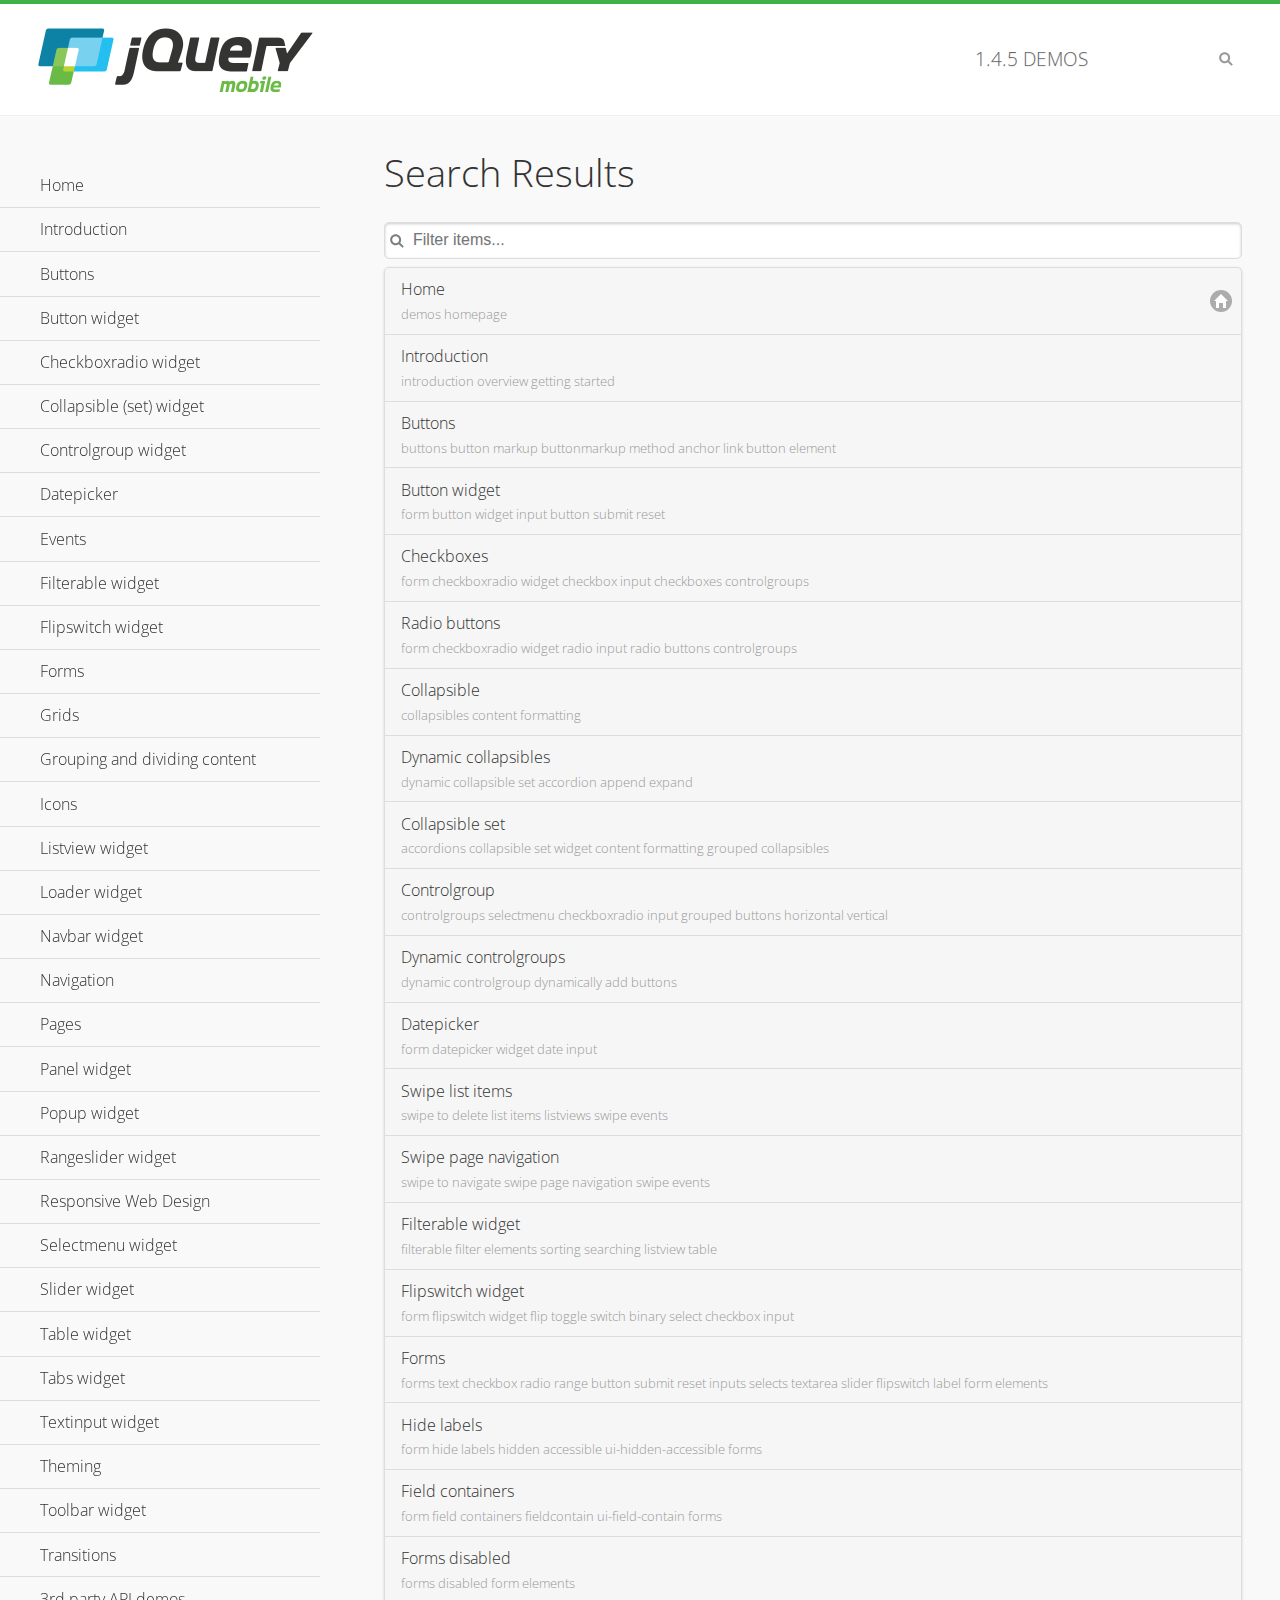
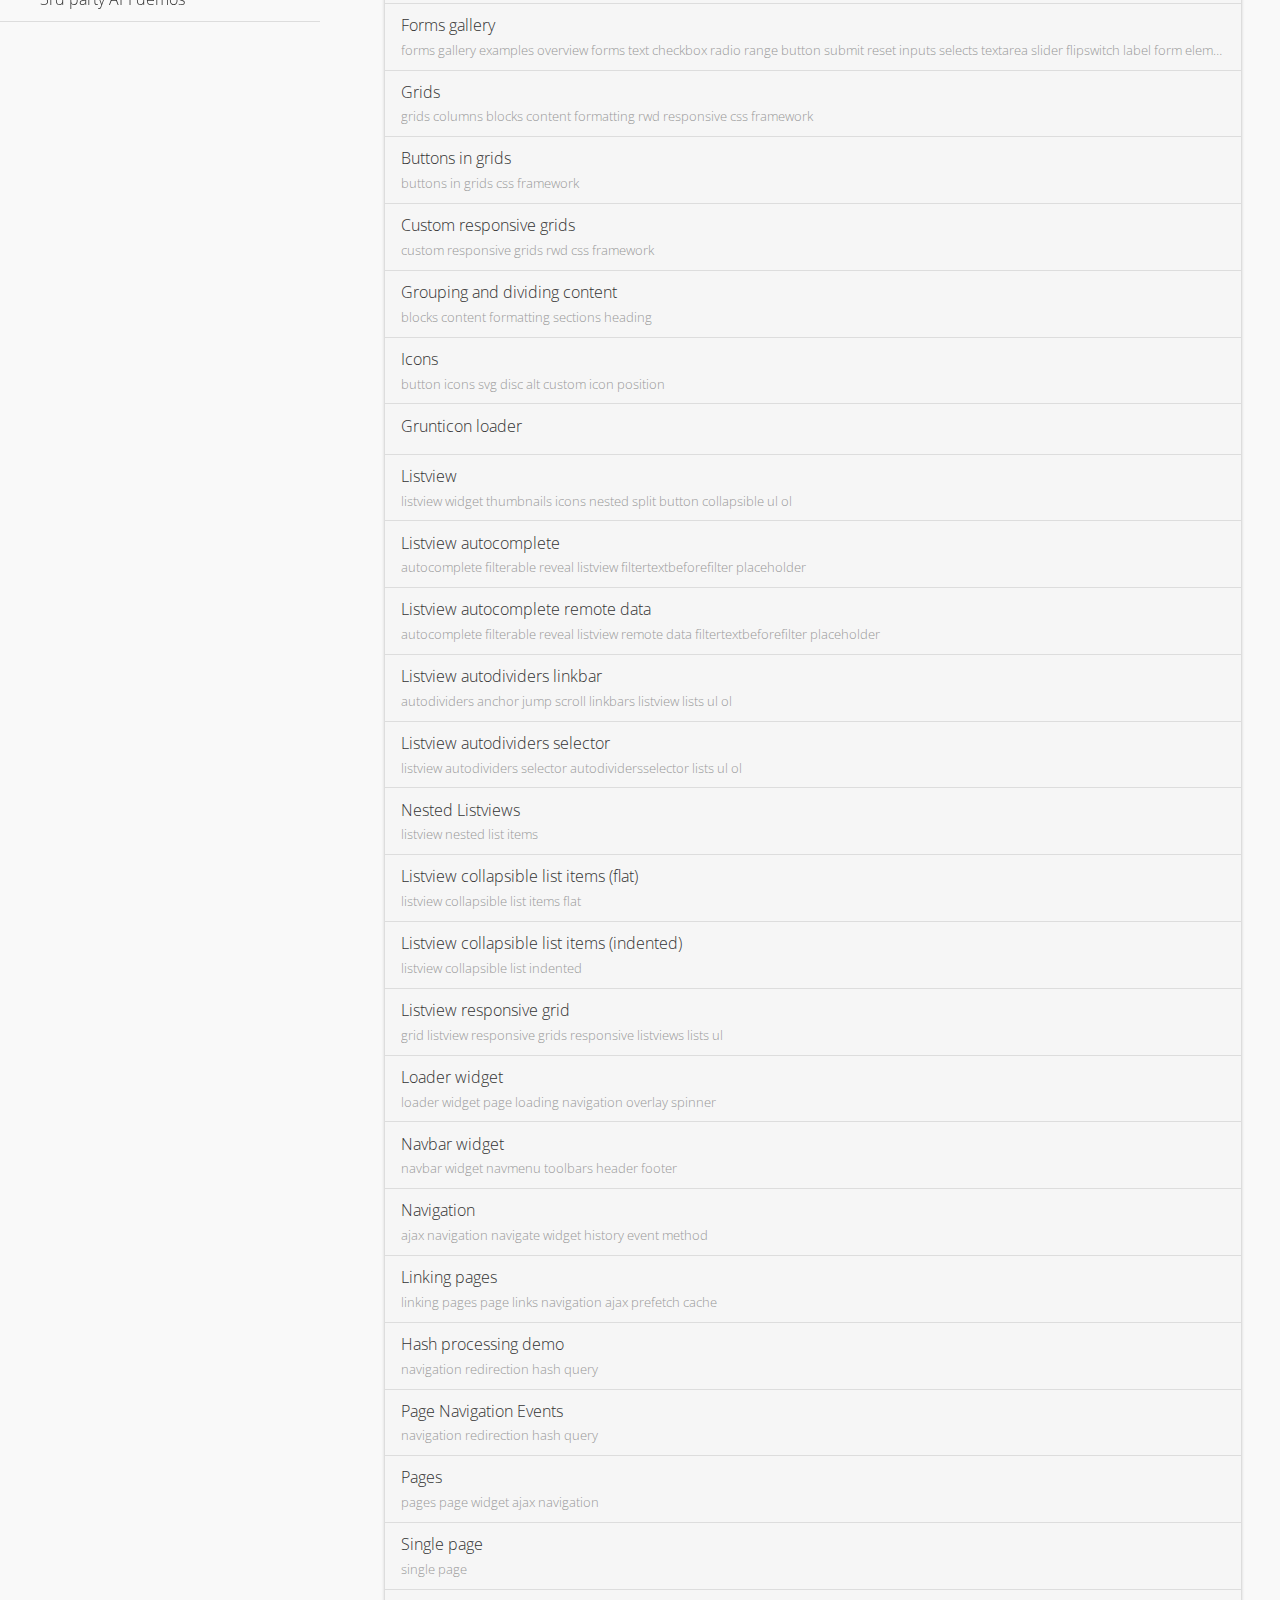
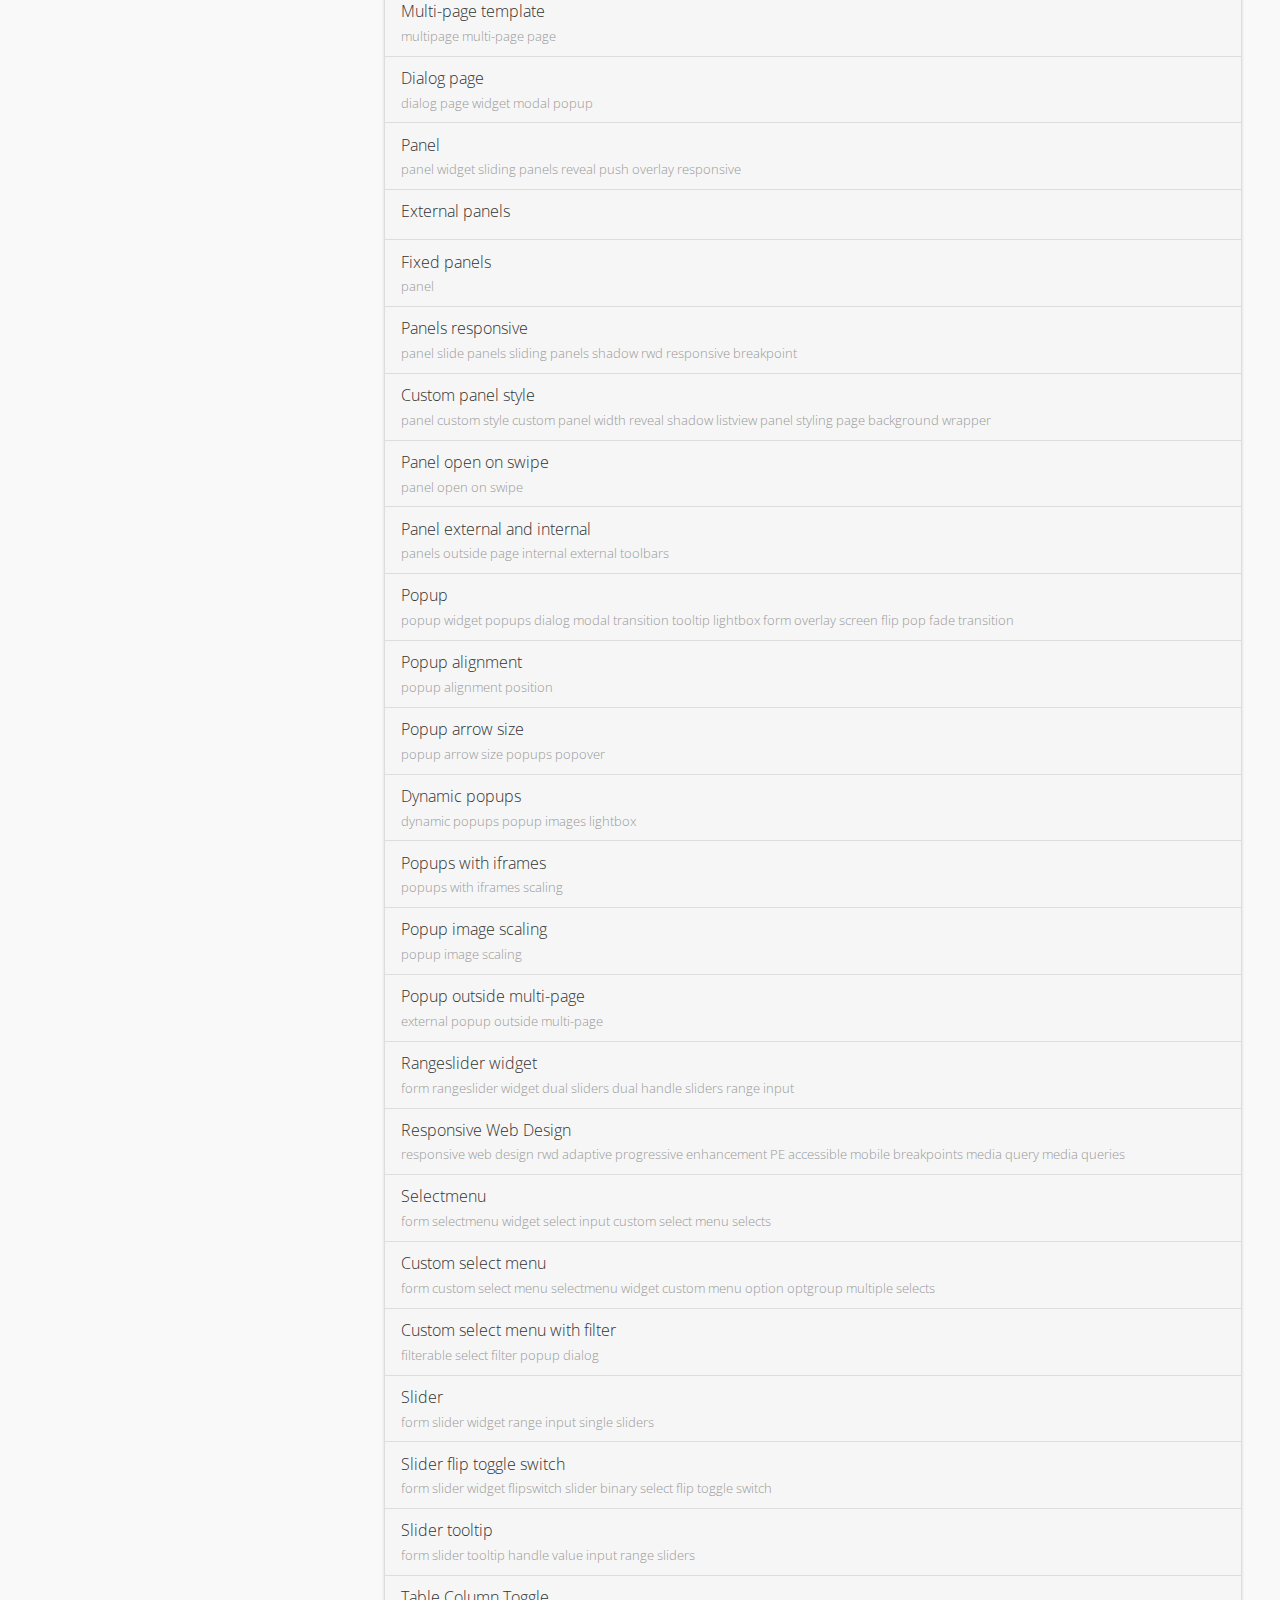
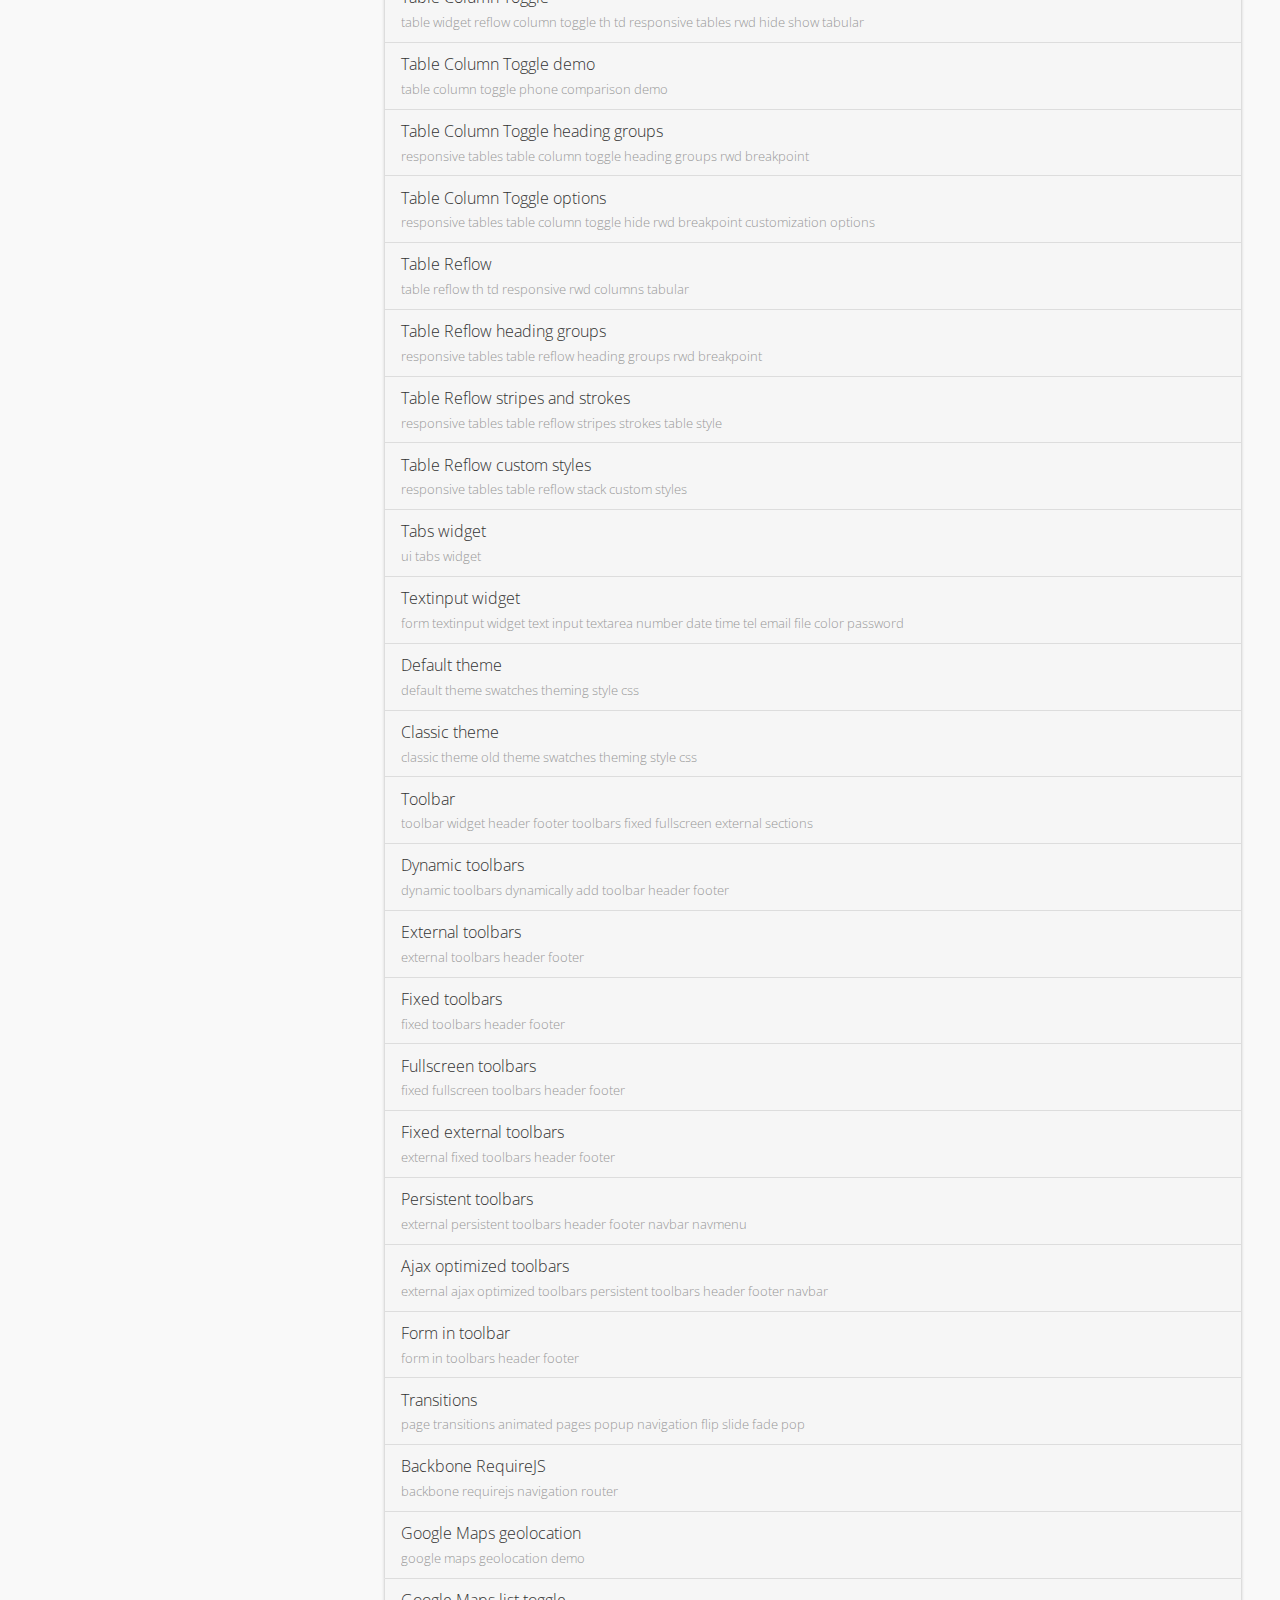
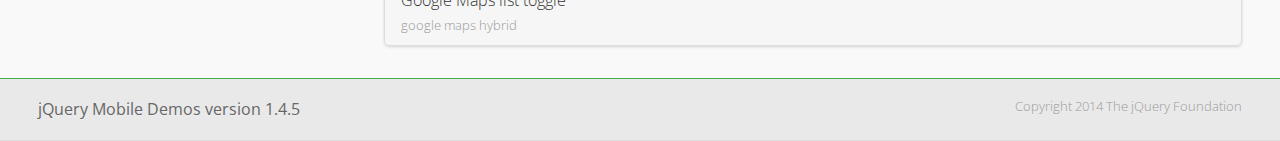
<file: Public/js/jquery.mobile-1.4.5/demos/_search/index.html>
<!DOCTYPE html>
<html>
<head>
	<meta charset="utf-8">
	<meta name="viewport" content="width=device-width, initial-scale=1">
	<title>jQuery Mobile Demos</title>
	<link rel="stylesheet" href="../css/themes/default/jquery.mobile-1.4.5.min.css">
	<link rel="stylesheet" href="../_assets/css/jqm-demos.css">
	<link rel="shortcut icon" href="../_assets/favicon.ico">
    <link rel="stylesheet" href="http://fonts.googleapis.com/css?family=Open+Sans:300,400,700">
	<script src="../js/jquery.js"></script>
	<script src="../_assets/js/index.js"></script>
	<script src="../js/jquery.mobile-1.4.5.min.js"></script>

</head>
<body>
<div data-role="page" class="jqm-demos jqm-demos-index jqm-demos-search-results">

	<div data-role="header" class="jqm-header">
		<h2><a href="../" title="jQuery Mobile Demos home"><img src="../_assets/img/jquery-logo.png" alt="jQuery Mobile"></a></h2>
		<p><span class="jqm-version"></span> Demos</p>
		<a href="#" class="jqm-navmenu-link ui-btn ui-btn-icon-notext ui-corner-all ui-icon-bars ui-nodisc-icon ui-alt-icon ui-btn-left">Menu</a>
		<a href="#" class="jqm-search-link ui-btn ui-btn-icon-notext ui-corner-all ui-icon-search ui-nodisc-icon ui-alt-icon ui-btn-right">Search</a>
	</div><!-- /header -->

	<div role="main" class="ui-content jqm-content">

		<h1>Search Results</h1>

        <div class="jqm-search-results-wrap">
	        <ul class="jqm-list jqm-search-results-list">
<li data-filtertext="demos homepage" data-icon="home"><a href=".././">Home</a></li>
<li data-filtertext="introduction overview getting started"><a href="../intro/" data-ajax="false">Introduction</a></li>
<li data-filtertext="buttons button markup buttonmarkup method anchor link button element"><a href="../button-markup/" data-ajax="false">Buttons</a></li>
<li data-filtertext="form button widget input button submit reset"><a href="../button/" data-ajax="false">Button widget</a></li>
<li data-role="collapsible" data-enhanced="true" data-collapsed-icon="carat-d" data-expanded-icon="carat-u" data-iconpos="right" data-inset="false" class="ui-collapsible ui-collapsible-themed-content ui-collapsible-collapsed">
	<h3 class="ui-collapsible-heading ui-collapsible-heading-collapsed">
		<a href="#" class="ui-collapsible-heading-toggle ui-btn ui-btn-icon-right ui-btn-inherit ui-icon-carat-d">
		    Checkboxradio widget<span class="ui-collapsible-heading-status"> click to expand contents</span>
		</a>
	</h3>
	<div class="ui-collapsible-content ui-body-inherit ui-collapsible-content-collapsed" aria-hidden="true">
		<ul>
			<li data-filtertext="form checkboxradio widget checkbox input checkboxes controlgroups"><a href="../checkboxradio-checkbox/" data-ajax="false">Checkboxes</a></li>
			<li data-filtertext="form checkboxradio widget radio input radio buttons controlgroups"><a href="../checkboxradio-radio/" data-ajax="false">Radio buttons</a></li>
		</ul>
	</div>
</li>
<li data-role="collapsible" data-enhanced="true" data-collapsed-icon="carat-d" data-expanded-icon="carat-u" data-iconpos="right" data-inset="false" class="ui-collapsible ui-collapsible-themed-content ui-collapsible-collapsed">
	<h3 class="ui-collapsible-heading ui-collapsible-heading-collapsed">
		<a href="#" class="ui-collapsible-heading-toggle ui-btn ui-btn-icon-right ui-btn-inherit ui-icon-carat-d">
			Collapsible (set) widget<span class="ui-collapsible-heading-status"> click to expand contents</span>
		</a>
	</h3>
	<div class="ui-collapsible-content ui-body-inherit ui-collapsible-content-collapsed" aria-hidden="true">
		<ul>
			<li data-filtertext="collapsibles content formatting"><a href="../collapsible/" data-ajax="false">Collapsible</a></li>
			<li data-filtertext="dynamic collapsible set accordion append expand"><a href="../collapsible-dynamic/" data-ajax="false">Dynamic collapsibles</a></li>
			<li data-filtertext="accordions collapsible set widget content formatting grouped collapsibles"><a href="../collapsibleset/" data-ajax="false">Collapsible set</a></li>
		</ul>
	</div>
</li>
<li data-role="collapsible" data-enhanced="true" data-collapsed-icon="carat-d" data-expanded-icon="carat-u" data-iconpos="right" data-inset="false" class="ui-collapsible ui-collapsible-themed-content ui-collapsible-collapsed">
	<h3 class="ui-collapsible-heading ui-collapsible-heading-collapsed">
		<a href="#" class="ui-collapsible-heading-toggle ui-btn ui-btn-icon-right ui-btn-inherit ui-icon-carat-d">
			Controlgroup widget<span class="ui-collapsible-heading-status"> click to expand contents</span>
		</a>
	</h3>
	<div class="ui-collapsible-content ui-body-inherit ui-collapsible-content-collapsed" aria-hidden="true">
		<ul>
			<li data-filtertext="controlgroups selectmenu checkboxradio input grouped buttons horizontal vertical"><a href="../controlgroup/" data-ajax="false">Controlgroup</a></li>
			<li data-filtertext="dynamic controlgroup dynamically add buttons"><a href="../controlgroup-dynamic/" data-ajax="false">Dynamic controlgroups</a></li>
		</ul>
	</div>
</li>
<li data-filtertext="form datepicker widget date input"><a href="../datepicker/" data-ajax="false">Datepicker</a></li>
<li data-role="collapsible" data-enhanced="true" data-collapsed-icon="carat-d" data-expanded-icon="carat-u" data-iconpos="right" data-inset="false" class="ui-collapsible ui-collapsible-themed-content ui-collapsible-collapsed">
	<h3 class="ui-collapsible-heading ui-collapsible-heading-collapsed">
		<a href="#" class="ui-collapsible-heading-toggle ui-btn ui-btn-icon-right ui-btn-inherit ui-icon-carat-d">
			Events<span class="ui-collapsible-heading-status"> click to expand contents</span>
		</a>
	</h3>
	<div class="ui-collapsible-content ui-body-inherit ui-collapsible-content-collapsed" aria-hidden="true">
		<ul>
			<li data-filtertext="swipe to delete list items listviews swipe events"><a href="../swipe-list/" data-ajax="false">Swipe list items</a></li>
			<li data-filtertext="swipe to navigate swipe page navigation swipe events"><a href="../swipe-page/" data-ajax="false">Swipe page navigation</a></li>
		</ul>
	</div>
</li>
<li data-filtertext="filterable filter elements sorting searching listview table"><a href="../filterable/" data-ajax="false">Filterable widget</a></li>
<li data-filtertext="form flipswitch widget flip toggle switch binary select checkbox input"><a href="../flipswitch/" data-ajax="false">Flipswitch widget</a></li>
<li data-role="collapsible" data-enhanced="true" data-collapsed-icon="carat-d" data-expanded-icon="carat-u" data-iconpos="right" data-inset="false" class="ui-collapsible ui-collapsible-themed-content ui-collapsible-collapsed">
	<h3 class="ui-collapsible-heading ui-collapsible-heading-collapsed">
		<a href="#" class="ui-collapsible-heading-toggle ui-btn ui-btn-icon-right ui-btn-inherit ui-icon-carat-d">
			Forms<span class="ui-collapsible-heading-status"> click to expand contents</span>
		</a>
	</h3>
	<div class="ui-collapsible-content ui-body-inherit ui-collapsible-content-collapsed" aria-hidden="true">
		<ul>
			<li data-filtertext="forms text checkbox radio range button submit reset inputs selects textarea slider flipswitch label form elements"><a href="../forms/" data-ajax="false">Forms</a></li>
			<li data-filtertext="form hide labels hidden accessible ui-hidden-accessible forms"><a href="../forms-label-hidden-accessible/" data-ajax="false">Hide labels</a></li>
			<li data-filtertext="form field containers fieldcontain ui-field-contain forms"><a href="../forms-field-contain/" data-ajax="false">Field containers</a></li>
			<li data-filtertext="forms disabled form elements"><a href="../forms-disabled/" data-ajax="false">Forms disabled</a></li>
			<li data-filtertext="forms gallery examples overview forms text checkbox radio range button submit reset inputs selects textarea slider flipswitch label form elements"><a href="../forms-gallery/" data-ajax="false">Forms gallery</a></li>
		</ul>
	</div>
</li>
<li data-role="collapsible" data-enhanced="true" data-collapsed-icon="carat-d" data-expanded-icon="carat-u" data-iconpos="right" data-inset="false" class="ui-collapsible ui-collapsible-themed-content ui-collapsible-collapsed">
	<h3 class="ui-collapsible-heading ui-collapsible-heading-collapsed">
		<a href="#" class="ui-collapsible-heading-toggle ui-btn ui-btn-icon-right ui-btn-inherit ui-icon-carat-d">
			Grids<span class="ui-collapsible-heading-status"> click to expand contents</span>
		</a>
	</h3>
	<div class="ui-collapsible-content ui-body-inherit ui-collapsible-content-collapsed" aria-hidden="true">
		<ul>
			<li data-filtertext="grids columns blocks content formatting rwd responsive css framework"><a href="../grids/" data-ajax="false">Grids</a></li>
			<li data-filtertext="buttons in grids css framework"><a href="../grids-buttons/" data-ajax="false">Buttons in grids</a></li>
			<li data-filtertext="custom responsive grids rwd css framework"><a href="../grids-custom-responsive/" data-ajax="false">Custom responsive grids</a></li>
		</ul>
	</div>
</li>
<li data-filtertext="blocks content formatting sections heading"><a href="../body-bar-classes/" data-ajax="false">Grouping and dividing content</a></li>
<li data-role="collapsible" data-enhanced="true" data-collapsed-icon="carat-d" data-expanded-icon="carat-u" data-iconpos="right" data-inset="false" class="ui-collapsible ui-collapsible-themed-content ui-collapsible-collapsed">
	<h3 class="ui-collapsible-heading ui-collapsible-heading-collapsed">
		<a href="#" class="ui-collapsible-heading-toggle ui-btn ui-btn-icon-right ui-btn-inherit ui-icon-carat-d">
			Icons<span class="ui-collapsible-heading-status"> click to expand contents</span>
		</a>
	</h3>
	<div class="ui-collapsible-content ui-body-inherit ui-collapsible-content-collapsed" aria-hidden="true">
		<ul>
			<li data-filtertext="button icons svg disc alt custom icon position"><a href="../icons/" data-ajax="false">Icons</a></li>
			<li data-filtertext=""><a href="../icons-grunticon/" data-ajax="false">Grunticon loader</a></li>
		</ul>
	</div>
</li>
<li data-role="collapsible" data-enhanced="true" data-collapsed-icon="carat-d" data-expanded-icon="carat-u" data-iconpos="right" data-inset="false" class="ui-collapsible ui-collapsible-themed-content ui-collapsible-collapsed">
	<h3 class="ui-collapsible-heading ui-collapsible-heading-collapsed">
		<a href="#" class="ui-collapsible-heading-toggle ui-btn ui-btn-icon-right ui-btn-inherit ui-icon-carat-d">
			Listview widget<span class="ui-collapsible-heading-status"> click to expand contents</span>
		</a>
	</h3>
	<div class="ui-collapsible-content ui-body-inherit ui-collapsible-content-collapsed" aria-hidden="true">
		<ul>
			<li data-filtertext="listview widget thumbnails icons nested split button collapsible ul ol"><a href="../listview/" data-ajax="false">Listview</a></li>
			<li data-filtertext="autocomplete filterable reveal listview filtertextbeforefilter placeholder"><a href="../listview-autocomplete/" data-ajax="false">Listview autocomplete</a></li>
			<li data-filtertext="autocomplete filterable reveal listview remote data filtertextbeforefilter placeholder"><a href="../listview-autocomplete-remote/" data-ajax="false">Listview autocomplete remote data</a></li>
			<li data-filtertext="autodividers anchor jump scroll linkbars listview lists ul ol"><a href="../listview-autodividers-linkbar/" data-ajax="false">Listview autodividers linkbar</a></li>
			<li data-filtertext="listview autodividers selector autodividersselector lists ul ol"><a href="../listview-autodividers-selector/" data-ajax="false">Listview autodividers selector</a></li>
			<li data-filtertext="listview nested list items"><a href="../listview-nested-lists/" data-ajax="false">Nested Listviews</a></li>
			<li data-filtertext="listview collapsible list items flat"><a href="../listview-collapsible-item-flat/" data-ajax="false">Listview collapsible list items (flat)</a></li>
			<li data-filtertext="listview collapsible list indented"><a href="../listview-collapsible-item-indented/" data-ajax="false">Listview collapsible list items (indented)</a></li>
			<li data-filtertext="grid listview responsive grids responsive listviews lists ul"><a href="../listview-grid/" data-ajax="false">Listview responsive grid</a></li>
		</ul>
	</div>
</li>
<li data-filtertext="loader widget page loading navigation overlay spinner"><a href="../loader/" data-ajax="false">Loader widget</a></li>
<li data-filtertext="navbar widget navmenu toolbars header footer"><a href="../navbar/" data-ajax="false">Navbar widget</a></li>
<li data-role="collapsible" data-enhanced="true" data-collapsed-icon="carat-d" data-expanded-icon="carat-u" data-iconpos="right" data-inset="false" class="ui-collapsible ui-collapsible-themed-content ui-collapsible-collapsed">
	<h3 class="ui-collapsible-heading ui-collapsible-heading-collapsed">
		<a href="#" class="ui-collapsible-heading-toggle ui-btn ui-btn-icon-right ui-btn-inherit ui-icon-carat-d">
			Navigation<span class="ui-collapsible-heading-status"> click to expand contents</span>
		</a>
	</h3>
	<div class="ui-collapsible-content ui-body-inherit ui-collapsible-content-collapsed" aria-hidden="true">
		<ul>
			<li data-filtertext="ajax navigation navigate widget history event method"><a href="../navigation/" data-ajax="false">Navigation</a></li>
			<li data-filtertext="linking pages page links navigation ajax prefetch cache"><a href="../navigation-linking-pages/" data-ajax="false">Linking pages</a></li>
			<!-- <li data-filtertext="php redirect server redirection server-side navigation"><a href="../navigation-php-redirect/" data-ajax="false">PHP redirect demo</a></li>-->
			<li data-filtertext="navigation redirection hash query"><a href="../navigation-hash-processing/" data-ajax="false">Hash processing demo</a></li>
			<li data-filtertext="navigation redirection hash query"><a href="../page-events/" data-ajax="false">Page Navigation Events</a></li>
		</ul>
	</div>
</li>
<li data-role="collapsible" data-enhanced="true" data-collapsed-icon="carat-d" data-expanded-icon="carat-u" data-iconpos="right" data-inset="false" class="ui-collapsible ui-collapsible-themed-content ui-collapsible-collapsed">
	<h3 class="ui-collapsible-heading ui-collapsible-heading-collapsed">
		<a href="#" class="ui-collapsible-heading-toggle ui-btn ui-btn-icon-right ui-btn-inherit ui-icon-carat-d">
			Pages<span class="ui-collapsible-heading-status"> click to expand contents</span>
		</a>
	</h3>
	<div class="ui-collapsible-content ui-body-inherit ui-collapsible-content-collapsed" aria-hidden="true">
		<ul>
			<li data-filtertext="pages page widget ajax navigation"><a href="../pages/" data-ajax="false">Pages</a></li>
			<li data-filtertext="single page"><a href="../pages-single-page/" data-ajax="false">Single page</a></li>
			<li data-filtertext="multipage multi-page page"><a href="../pages-multi-page/" data-ajax="false">Multi-page template</a></li>
			<li data-filtertext="dialog page widget modal popup"><a href="../pages-dialog/" data-ajax="false">Dialog page</a></li>
		</ul>
	</div>
</li>
<li data-role="collapsible" data-enhanced="true" data-collapsed-icon="carat-d" data-expanded-icon="carat-u" data-iconpos="right" data-inset="false" class="ui-collapsible ui-collapsible-themed-content ui-collapsible-collapsed">
	<h3 class="ui-collapsible-heading ui-collapsible-heading-collapsed">
		<a href="#" class="ui-collapsible-heading-toggle ui-btn ui-btn-icon-right ui-btn-inherit ui-icon-carat-d">
			Panel widget<span class="ui-collapsible-heading-status"> click to expand contents</span>
		</a>
	</h3>
	<div class="ui-collapsible-content ui-body-inherit ui-collapsible-content-collapsed" aria-hidden="true">
		<ul>
			<li data-filtertext="panel widget sliding panels reveal push overlay responsive"><a href="../panel/" data-ajax="false">Panel</a></li>
			<li data-filtertext=""><a href="../panel-external/" data-ajax="false">External panels</a></li>
			<li data-filtertext="panel "><a href="../panel-fixed/" data-ajax="false">Fixed panels</a></li>
			<li data-filtertext="panel slide panels sliding panels shadow rwd responsive breakpoint"><a href="../panel-responsive/" data-ajax="false">Panels responsive</a></li>
			<li data-filtertext="panel custom style custom panel width reveal shadow listview panel styling page background wrapper"><a href="../panel-styling/" data-ajax="false">Custom panel style</a></li>
			<li data-filtertext="panel open on swipe"><a href="../panel-swipe-open/" data-ajax="false">Panel open on swipe</a></li>
			<li data-filtertext="panels outside page internal external toolbars"><a href="../panel-external-internal/" data-ajax="false">Panel external and internal</a></li>
		</ul>
	</div>
</li>
<li data-role="collapsible" data-enhanced="true" data-collapsed-icon="carat-d" data-expanded-icon="carat-u" data-iconpos="right" data-inset="false" class="ui-collapsible ui-collapsible-themed-content ui-collapsible-collapsed">
	<h3 class="ui-collapsible-heading ui-collapsible-heading-collapsed">
		<a href="#" class="ui-collapsible-heading-toggle ui-btn ui-btn-icon-right ui-btn-inherit ui-icon-carat-d">
			Popup widget<span class="ui-collapsible-heading-status"> click to expand contents</span>
		</a>
	</h3>
	<div class="ui-collapsible-content ui-body-inherit ui-collapsible-content-collapsed" aria-hidden="true">
		<ul>
			<li data-filtertext="popup widget popups dialog modal transition tooltip lightbox form overlay screen flip pop fade transition"><a href="../popup/" data-ajax="false">Popup</a></li>
			<li data-filtertext="popup alignment position"><a href="../popup-alignment/" data-ajax="false">Popup alignment</a></li>
			<li data-filtertext="popup arrow size popups popover"><a href="../popup-arrow-size/" data-ajax="false">Popup arrow size</a></li>
			<li data-filtertext="dynamic popups popup images lightbox"><a href="../popup-dynamic/" data-ajax="false">Dynamic popups</a></li>
			<li data-filtertext="popups with iframes scaling"><a href="../popup-iframe/" data-ajax="false">Popups with iframes</a></li>
			<li data-filtertext="popup image scaling"><a href="../popup-image-scaling/" data-ajax="false">Popup image scaling</a></li>
			<li data-filtertext="external popup outside multi-page"><a href="../popup-outside-multipage/" data-ajax="false">Popup outside multi-page</a></li>
		</ul>
	</div>
</li>
<li data-filtertext="form rangeslider widget dual sliders dual handle sliders range input"><a href="../rangeslider/" data-ajax="false">Rangeslider widget</a></li>
<li data-filtertext="responsive web design rwd adaptive progressive enhancement PE accessible mobile breakpoints media query media queries"><a href="../rwd/" data-ajax="false">Responsive Web Design</a></li>
<li data-role="collapsible" data-enhanced="true" data-collapsed-icon="carat-d" data-expanded-icon="carat-u" data-iconpos="right" data-inset="false" class="ui-collapsible ui-collapsible-themed-content ui-collapsible-collapsed">
	<h3 class="ui-collapsible-heading ui-collapsible-heading-collapsed">
		<a href="#" class="ui-collapsible-heading-toggle ui-btn ui-btn-icon-right ui-btn-inherit ui-icon-carat-d">
			Selectmenu widget<span class="ui-collapsible-heading-status"> click to expand contents</span>
		</a>
	</h3>
	<div class="ui-collapsible-content ui-body-inherit ui-collapsible-content-collapsed" aria-hidden="true">
		<ul>
			<li data-filtertext="form selectmenu widget select input custom select menu selects"><a href="../selectmenu/" data-ajax="false">Selectmenu</a></li>
			<li data-filtertext="form custom select menu selectmenu widget custom menu option optgroup multiple selects"><a href="../selectmenu-custom/" data-ajax="false">Custom select menu</a></li>
			<li data-filtertext="filterable select filter popup dialog"><a href="../selectmenu-custom-filter/" data-ajax="false">Custom select menu with filter</a></li>
		</ul>
	</div>
</li>
<li data-role="collapsible" data-enhanced="true" data-collapsed-icon="carat-d" data-expanded-icon="carat-u" data-iconpos="right" data-inset="false" class="ui-collapsible ui-collapsible-themed-content ui-collapsible-collapsed">
	<h3 class="ui-collapsible-heading ui-collapsible-heading-collapsed">
		<a href="#" class="ui-collapsible-heading-toggle ui-btn ui-btn-icon-right ui-btn-inherit ui-icon-carat-d">
			Slider widget<span class="ui-collapsible-heading-status"> click to expand contents</span>
		</a>
	</h3>
	<div class="ui-collapsible-content ui-body-inherit ui-collapsible-content-collapsed" aria-hidden="true">
		<ul>
			<li data-filtertext="form slider widget range input single sliders"><a href="../slider/" data-ajax="false">Slider</a></li>
			<li data-filtertext="form slider widget flipswitch slider binary select flip toggle switch"><a href="../slider-flipswitch/" data-ajax="false">Slider flip toggle switch</a></li>
			<li data-filtertext="form slider tooltip handle value input range sliders"><a href="../slider-tooltip/" data-ajax="false">Slider tooltip</a></li>
		</ul>
	</div>
</li>
<li data-role="collapsible" data-enhanced="true" data-collapsed-icon="carat-d" data-expanded-icon="carat-u" data-iconpos="right" data-inset="false" class="ui-collapsible ui-collapsible-themed-content ui-collapsible-collapsed">
	<h3 class="ui-collapsible-heading ui-collapsible-heading-collapsed">
		<a href="#" class="ui-collapsible-heading-toggle ui-btn ui-btn-icon-right ui-btn-inherit ui-icon-carat-d">
			Table widget<span class="ui-collapsible-heading-status"> click to expand contents</span>
		</a>
	</h3>
	<div class="ui-collapsible-content ui-body-inherit ui-collapsible-content-collapsed" aria-hidden="true">
		<ul>
			<li data-filtertext="table widget reflow column toggle th td responsive tables rwd hide show tabular"><a href="../table-column-toggle/" data-ajax="false">Table Column Toggle</a></li>
			<li data-filtertext="table column toggle phone comparison demo"><a href="../table-column-toggle-example/" data-ajax="false">Table Column Toggle demo</a></li>
			<li data-filtertext="responsive tables table column toggle heading groups rwd breakpoint"><a href="../table-column-toggle-heading-groups/" data-ajax="false">Table Column Toggle heading groups</a></li>
			<li data-filtertext="responsive tables table column toggle hide rwd breakpoint customization options"><a href="../table-column-toggle-options/" data-ajax="false">Table Column Toggle options</a></li>
			<li data-filtertext="table reflow th td responsive rwd columns tabular"><a href="../table-reflow/" data-ajax="false">Table Reflow</a></li>
			<li data-filtertext="responsive tables table reflow heading groups rwd breakpoint"><a href="../table-reflow-heading-groups/" data-ajax="false">Table Reflow heading groups</a></li>
			<li data-filtertext="responsive tables table reflow stripes strokes table style"><a href="../table-reflow-stripes-strokes/" data-ajax="false">Table Reflow stripes and strokes</a></li>
			<li data-filtertext="responsive tables table reflow stack custom styles"><a href="../table-reflow-styling/" data-ajax="false">Table Reflow custom styles</a></li>
		</ul>
	</div>
</li>
<li data-filtertext="ui tabs widget"><a href="../tabs/" data-ajax="false">Tabs widget</a></li>
<li data-filtertext="form textinput widget text input textarea number date time tel email file color password"><a href="../textinput/" data-ajax="false">Textinput widget</a></li>
<li data-role="collapsible" data-enhanced="true" data-collapsed-icon="carat-d" data-expanded-icon="carat-u" data-iconpos="right" data-inset="false" class="ui-collapsible ui-collapsible-themed-content ui-collapsible-collapsed">
	<h3 class="ui-collapsible-heading ui-collapsible-heading-collapsed">
		<a href="#" class="ui-collapsible-heading-toggle ui-btn ui-btn-icon-right ui-btn-inherit ui-icon-carat-d">
			Theming<span class="ui-collapsible-heading-status"> click to expand contents</span>
		</a>
	</h3>
	<div class="ui-collapsible-content ui-body-inherit ui-collapsible-content-collapsed" aria-hidden="true">
		<ul>
			<li data-filtertext="default theme swatches theming style css"><a href="../theme-default/" data-ajax="false">Default theme</a></li>
			<li data-filtertext="classic theme old theme swatches theming style css"><a href="../theme-classic/" data-ajax="false">Classic theme</a></li>
		</ul>
	</div>
</li>
<li data-role="collapsible" data-enhanced="true" data-collapsed-icon="carat-d" data-expanded-icon="carat-u" data-iconpos="right" data-inset="false" class="ui-collapsible ui-collapsible-themed-content ui-collapsible-collapsed">
	<h3 class="ui-collapsible-heading ui-collapsible-heading-collapsed">
		<a href="#" class="ui-collapsible-heading-toggle ui-btn ui-btn-icon-right ui-btn-inherit ui-icon-carat-d">
			Toolbar widget<span class="ui-collapsible-heading-status"> click to expand contents</span>
		</a>
	</h3>
	<div class="ui-collapsible-content ui-body-inherit ui-collapsible-content-collapsed" aria-hidden="true">
		<ul>
			<li data-filtertext="toolbar widget header footer toolbars fixed fullscreen external sections"><a href="../toolbar/" data-ajax="false">Toolbar</a></li>
			<li data-filtertext="dynamic toolbars dynamically add toolbar header footer"><a href="../toolbar-dynamic/" data-ajax="false">Dynamic toolbars</a></li>
			<li data-filtertext="external toolbars header footer"><a href="../toolbar-external/" data-ajax="false">External toolbars</a></li>
			<li data-filtertext="fixed toolbars header footer"><a href="../toolbar-fixed/" data-ajax="false">Fixed toolbars</a></li>
			<li data-filtertext="fixed fullscreen toolbars header footer"><a href="../toolbar-fixed-fullscreen/" data-ajax="false">Fullscreen toolbars</a></li>
			<li data-filtertext="external fixed toolbars header footer"><a href="../toolbar-fixed-external/" data-ajax="false">Fixed external toolbars</a></li>
			<li data-filtertext="external persistent toolbars header footer navbar navmenu"><a href="../toolbar-fixed-persistent/" data-ajax="false">Persistent toolbars</a></li>
			<li data-filtertext="external ajax optimized toolbars persistent toolbars header footer navbar"><a href="../toolbar-fixed-persistent-optimized/" data-ajax="false">Ajax optimized toolbars</a></li>
			<li data-filtertext="form in toolbars header footer"><a href="../toolbar-fixed-forms/" data-ajax="false">Form in toolbar</a></li>
		</ul>
	</div>
</li>
<li data-filtertext="page transitions animated pages popup navigation flip slide fade pop"><a href="../transitions/" data-ajax="false">Transitions</a></li>
<li data-role="collapsible" data-enhanced="true" data-collapsed-icon="carat-d" data-expanded-icon="carat-u" data-iconpos="right" data-inset="false" class="ui-collapsible ui-collapsible-themed-content ui-collapsible-collapsed">
	<h3 class="ui-collapsible-heading ui-collapsible-heading-collapsed">
		<a href="#" class="ui-collapsible-heading-toggle ui-btn ui-btn-icon-right ui-btn-inherit ui-icon-carat-d">
			3rd party API demos<span class="ui-collapsible-heading-status"> click to expand contents</span>
		</a>
	</h3>
	<div class="ui-collapsible-content ui-body-inherit ui-collapsible-content-collapsed" aria-hidden="true">
		<ul>
			<li data-filtertext="backbone requirejs navigation router"><a href="../backbone-requirejs/" data-ajax="false">Backbone RequireJS</a></li>
			<li data-filtertext="google maps geolocation demo"><a href="../map-geolocation/" data-ajax="false">Google Maps geolocation</a></li>
			<li data-filtertext="google maps hybrid"><a href="../map-list-toggle/" data-ajax="false">Google Maps list toggle</a></li>
		</ul>
	</div>
</li>



	        </ul>
	    </div>

	</div><!-- /content -->
	    <div data-role="panel" class="jqm-navmenu-panel" data-position="left" data-display="overlay" data-theme="a">
	    	<ul class="jqm-list ui-alt-icon ui-nodisc-icon">
<li data-filtertext="demos homepage" data-icon="home"><a href=".././">Home</a></li>
<li data-filtertext="introduction overview getting started"><a href="../intro/" data-ajax="false">Introduction</a></li>
<li data-filtertext="buttons button markup buttonmarkup method anchor link button element"><a href="../button-markup/" data-ajax="false">Buttons</a></li>
<li data-filtertext="form button widget input button submit reset"><a href="../button/" data-ajax="false">Button widget</a></li>
<li data-role="collapsible" data-enhanced="true" data-collapsed-icon="carat-d" data-expanded-icon="carat-u" data-iconpos="right" data-inset="false" class="ui-collapsible ui-collapsible-themed-content ui-collapsible-collapsed">
	<h3 class="ui-collapsible-heading ui-collapsible-heading-collapsed">
		<a href="#" class="ui-collapsible-heading-toggle ui-btn ui-btn-icon-right ui-btn-inherit ui-icon-carat-d">
		    Checkboxradio widget<span class="ui-collapsible-heading-status"> click to expand contents</span>
		</a>
	</h3>
	<div class="ui-collapsible-content ui-body-inherit ui-collapsible-content-collapsed" aria-hidden="true">
		<ul>
			<li data-filtertext="form checkboxradio widget checkbox input checkboxes controlgroups"><a href="../checkboxradio-checkbox/" data-ajax="false">Checkboxes</a></li>
			<li data-filtertext="form checkboxradio widget radio input radio buttons controlgroups"><a href="../checkboxradio-radio/" data-ajax="false">Radio buttons</a></li>
		</ul>
	</div>
</li>
<li data-role="collapsible" data-enhanced="true" data-collapsed-icon="carat-d" data-expanded-icon="carat-u" data-iconpos="right" data-inset="false" class="ui-collapsible ui-collapsible-themed-content ui-collapsible-collapsed">
	<h3 class="ui-collapsible-heading ui-collapsible-heading-collapsed">
		<a href="#" class="ui-collapsible-heading-toggle ui-btn ui-btn-icon-right ui-btn-inherit ui-icon-carat-d">
			Collapsible (set) widget<span class="ui-collapsible-heading-status"> click to expand contents</span>
		</a>
	</h3>
	<div class="ui-collapsible-content ui-body-inherit ui-collapsible-content-collapsed" aria-hidden="true">
		<ul>
			<li data-filtertext="collapsibles content formatting"><a href="../collapsible/" data-ajax="false">Collapsible</a></li>
			<li data-filtertext="dynamic collapsible set accordion append expand"><a href="../collapsible-dynamic/" data-ajax="false">Dynamic collapsibles</a></li>
			<li data-filtertext="accordions collapsible set widget content formatting grouped collapsibles"><a href="../collapsibleset/" data-ajax="false">Collapsible set</a></li>
		</ul>
	</div>
</li>
<li data-role="collapsible" data-enhanced="true" data-collapsed-icon="carat-d" data-expanded-icon="carat-u" data-iconpos="right" data-inset="false" class="ui-collapsible ui-collapsible-themed-content ui-collapsible-collapsed">
	<h3 class="ui-collapsible-heading ui-collapsible-heading-collapsed">
		<a href="#" class="ui-collapsible-heading-toggle ui-btn ui-btn-icon-right ui-btn-inherit ui-icon-carat-d">
			Controlgroup widget<span class="ui-collapsible-heading-status"> click to expand contents</span>
		</a>
	</h3>
	<div class="ui-collapsible-content ui-body-inherit ui-collapsible-content-collapsed" aria-hidden="true">
		<ul>
			<li data-filtertext="controlgroups selectmenu checkboxradio input grouped buttons horizontal vertical"><a href="../controlgroup/" data-ajax="false">Controlgroup</a></li>
			<li data-filtertext="dynamic controlgroup dynamically add buttons"><a href="../controlgroup-dynamic/" data-ajax="false">Dynamic controlgroups</a></li>
		</ul>
	</div>
</li>
<li data-filtertext="form datepicker widget date input"><a href="../datepicker/" data-ajax="false">Datepicker</a></li>
<li data-role="collapsible" data-enhanced="true" data-collapsed-icon="carat-d" data-expanded-icon="carat-u" data-iconpos="right" data-inset="false" class="ui-collapsible ui-collapsible-themed-content ui-collapsible-collapsed">
	<h3 class="ui-collapsible-heading ui-collapsible-heading-collapsed">
		<a href="#" class="ui-collapsible-heading-toggle ui-btn ui-btn-icon-right ui-btn-inherit ui-icon-carat-d">
			Events<span class="ui-collapsible-heading-status"> click to expand contents</span>
		</a>
	</h3>
	<div class="ui-collapsible-content ui-body-inherit ui-collapsible-content-collapsed" aria-hidden="true">
		<ul>
			<li data-filtertext="swipe to delete list items listviews swipe events"><a href="../swipe-list/" data-ajax="false">Swipe list items</a></li>
			<li data-filtertext="swipe to navigate swipe page navigation swipe events"><a href="../swipe-page/" data-ajax="false">Swipe page navigation</a></li>
		</ul>
	</div>
</li>
<li data-filtertext="filterable filter elements sorting searching listview table"><a href="../filterable/" data-ajax="false">Filterable widget</a></li>
<li data-filtertext="form flipswitch widget flip toggle switch binary select checkbox input"><a href="../flipswitch/" data-ajax="false">Flipswitch widget</a></li>
<li data-role="collapsible" data-enhanced="true" data-collapsed-icon="carat-d" data-expanded-icon="carat-u" data-iconpos="right" data-inset="false" class="ui-collapsible ui-collapsible-themed-content ui-collapsible-collapsed">
	<h3 class="ui-collapsible-heading ui-collapsible-heading-collapsed">
		<a href="#" class="ui-collapsible-heading-toggle ui-btn ui-btn-icon-right ui-btn-inherit ui-icon-carat-d">
			Forms<span class="ui-collapsible-heading-status"> click to expand contents</span>
		</a>
	</h3>
	<div class="ui-collapsible-content ui-body-inherit ui-collapsible-content-collapsed" aria-hidden="true">
		<ul>
			<li data-filtertext="forms text checkbox radio range button submit reset inputs selects textarea slider flipswitch label form elements"><a href="../forms/" data-ajax="false">Forms</a></li>
			<li data-filtertext="form hide labels hidden accessible ui-hidden-accessible forms"><a href="../forms-label-hidden-accessible/" data-ajax="false">Hide labels</a></li>
			<li data-filtertext="form field containers fieldcontain ui-field-contain forms"><a href="../forms-field-contain/" data-ajax="false">Field containers</a></li>
			<li data-filtertext="forms disabled form elements"><a href="../forms-disabled/" data-ajax="false">Forms disabled</a></li>
			<li data-filtertext="forms gallery examples overview forms text checkbox radio range button submit reset inputs selects textarea slider flipswitch label form elements"><a href="../forms-gallery/" data-ajax="false">Forms gallery</a></li>
		</ul>
	</div>
</li>
<li data-role="collapsible" data-enhanced="true" data-collapsed-icon="carat-d" data-expanded-icon="carat-u" data-iconpos="right" data-inset="false" class="ui-collapsible ui-collapsible-themed-content ui-collapsible-collapsed">
	<h3 class="ui-collapsible-heading ui-collapsible-heading-collapsed">
		<a href="#" class="ui-collapsible-heading-toggle ui-btn ui-btn-icon-right ui-btn-inherit ui-icon-carat-d">
			Grids<span class="ui-collapsible-heading-status"> click to expand contents</span>
		</a>
	</h3>
	<div class="ui-collapsible-content ui-body-inherit ui-collapsible-content-collapsed" aria-hidden="true">
		<ul>
			<li data-filtertext="grids columns blocks content formatting rwd responsive css framework"><a href="../grids/" data-ajax="false">Grids</a></li>
			<li data-filtertext="buttons in grids css framework"><a href="../grids-buttons/" data-ajax="false">Buttons in grids</a></li>
			<li data-filtertext="custom responsive grids rwd css framework"><a href="../grids-custom-responsive/" data-ajax="false">Custom responsive grids</a></li>
		</ul>
	</div>
</li>
<li data-filtertext="blocks content formatting sections heading"><a href="../body-bar-classes/" data-ajax="false">Grouping and dividing content</a></li>
<li data-role="collapsible" data-enhanced="true" data-collapsed-icon="carat-d" data-expanded-icon="carat-u" data-iconpos="right" data-inset="false" class="ui-collapsible ui-collapsible-themed-content ui-collapsible-collapsed">
	<h3 class="ui-collapsible-heading ui-collapsible-heading-collapsed">
		<a href="#" class="ui-collapsible-heading-toggle ui-btn ui-btn-icon-right ui-btn-inherit ui-icon-carat-d">
			Icons<span class="ui-collapsible-heading-status"> click to expand contents</span>
		</a>
	</h3>
	<div class="ui-collapsible-content ui-body-inherit ui-collapsible-content-collapsed" aria-hidden="true">
		<ul>
			<li data-filtertext="button icons svg disc alt custom icon position"><a href="../icons/" data-ajax="false">Icons</a></li>
			<li data-filtertext=""><a href="../icons-grunticon/" data-ajax="false">Grunticon loader</a></li>
		</ul>
	</div>
</li>
<li data-role="collapsible" data-enhanced="true" data-collapsed-icon="carat-d" data-expanded-icon="carat-u" data-iconpos="right" data-inset="false" class="ui-collapsible ui-collapsible-themed-content ui-collapsible-collapsed">
	<h3 class="ui-collapsible-heading ui-collapsible-heading-collapsed">
		<a href="#" class="ui-collapsible-heading-toggle ui-btn ui-btn-icon-right ui-btn-inherit ui-icon-carat-d">
			Listview widget<span class="ui-collapsible-heading-status"> click to expand contents</span>
		</a>
	</h3>
	<div class="ui-collapsible-content ui-body-inherit ui-collapsible-content-collapsed" aria-hidden="true">
		<ul>
			<li data-filtertext="listview widget thumbnails icons nested split button collapsible ul ol"><a href="../listview/" data-ajax="false">Listview</a></li>
			<li data-filtertext="autocomplete filterable reveal listview filtertextbeforefilter placeholder"><a href="../listview-autocomplete/" data-ajax="false">Listview autocomplete</a></li>
			<li data-filtertext="autocomplete filterable reveal listview remote data filtertextbeforefilter placeholder"><a href="../listview-autocomplete-remote/" data-ajax="false">Listview autocomplete remote data</a></li>
			<li data-filtertext="autodividers anchor jump scroll linkbars listview lists ul ol"><a href="../listview-autodividers-linkbar/" data-ajax="false">Listview autodividers linkbar</a></li>
			<li data-filtertext="listview autodividers selector autodividersselector lists ul ol"><a href="../listview-autodividers-selector/" data-ajax="false">Listview autodividers selector</a></li>
			<li data-filtertext="listview nested list items"><a href="../listview-nested-lists/" data-ajax="false">Nested Listviews</a></li>
			<li data-filtertext="listview collapsible list items flat"><a href="../listview-collapsible-item-flat/" data-ajax="false">Listview collapsible list items (flat)</a></li>
			<li data-filtertext="listview collapsible list indented"><a href="../listview-collapsible-item-indented/" data-ajax="false">Listview collapsible list items (indented)</a></li>
			<li data-filtertext="grid listview responsive grids responsive listviews lists ul"><a href="../listview-grid/" data-ajax="false">Listview responsive grid</a></li>
		</ul>
	</div>
</li>
<li data-filtertext="loader widget page loading navigation overlay spinner"><a href="../loader/" data-ajax="false">Loader widget</a></li>
<li data-filtertext="navbar widget navmenu toolbars header footer"><a href="../navbar/" data-ajax="false">Navbar widget</a></li>
<li data-role="collapsible" data-enhanced="true" data-collapsed-icon="carat-d" data-expanded-icon="carat-u" data-iconpos="right" data-inset="false" class="ui-collapsible ui-collapsible-themed-content ui-collapsible-collapsed">
	<h3 class="ui-collapsible-heading ui-collapsible-heading-collapsed">
		<a href="#" class="ui-collapsible-heading-toggle ui-btn ui-btn-icon-right ui-btn-inherit ui-icon-carat-d">
			Navigation<span class="ui-collapsible-heading-status"> click to expand contents</span>
		</a>
	</h3>
	<div class="ui-collapsible-content ui-body-inherit ui-collapsible-content-collapsed" aria-hidden="true">
		<ul>
			<li data-filtertext="ajax navigation navigate widget history event method"><a href="../navigation/" data-ajax="false">Navigation</a></li>
			<li data-filtertext="linking pages page links navigation ajax prefetch cache"><a href="../navigation-linking-pages/" data-ajax="false">Linking pages</a></li>
			<!-- <li data-filtertext="php redirect server redirection server-side navigation"><a href="../navigation-php-redirect/" data-ajax="false">PHP redirect demo</a></li>-->
			<li data-filtertext="navigation redirection hash query"><a href="../navigation-hash-processing/" data-ajax="false">Hash processing demo</a></li>
			<li data-filtertext="navigation redirection hash query"><a href="../page-events/" data-ajax="false">Page Navigation Events</a></li>
		</ul>
	</div>
</li>
<li data-role="collapsible" data-enhanced="true" data-collapsed-icon="carat-d" data-expanded-icon="carat-u" data-iconpos="right" data-inset="false" class="ui-collapsible ui-collapsible-themed-content ui-collapsible-collapsed">
	<h3 class="ui-collapsible-heading ui-collapsible-heading-collapsed">
		<a href="#" class="ui-collapsible-heading-toggle ui-btn ui-btn-icon-right ui-btn-inherit ui-icon-carat-d">
			Pages<span class="ui-collapsible-heading-status"> click to expand contents</span>
		</a>
	</h3>
	<div class="ui-collapsible-content ui-body-inherit ui-collapsible-content-collapsed" aria-hidden="true">
		<ul>
			<li data-filtertext="pages page widget ajax navigation"><a href="../pages/" data-ajax="false">Pages</a></li>
			<li data-filtertext="single page"><a href="../pages-single-page/" data-ajax="false">Single page</a></li>
			<li data-filtertext="multipage multi-page page"><a href="../pages-multi-page/" data-ajax="false">Multi-page template</a></li>
			<li data-filtertext="dialog page widget modal popup"><a href="../pages-dialog/" data-ajax="false">Dialog page</a></li>
		</ul>
	</div>
</li>
<li data-role="collapsible" data-enhanced="true" data-collapsed-icon="carat-d" data-expanded-icon="carat-u" data-iconpos="right" data-inset="false" class="ui-collapsible ui-collapsible-themed-content ui-collapsible-collapsed">
	<h3 class="ui-collapsible-heading ui-collapsible-heading-collapsed">
		<a href="#" class="ui-collapsible-heading-toggle ui-btn ui-btn-icon-right ui-btn-inherit ui-icon-carat-d">
			Panel widget<span class="ui-collapsible-heading-status"> click to expand contents</span>
		</a>
	</h3>
	<div class="ui-collapsible-content ui-body-inherit ui-collapsible-content-collapsed" aria-hidden="true">
		<ul>
			<li data-filtertext="panel widget sliding panels reveal push overlay responsive"><a href="../panel/" data-ajax="false">Panel</a></li>
			<li data-filtertext=""><a href="../panel-external/" data-ajax="false">External panels</a></li>
			<li data-filtertext="panel "><a href="../panel-fixed/" data-ajax="false">Fixed panels</a></li>
			<li data-filtertext="panel slide panels sliding panels shadow rwd responsive breakpoint"><a href="../panel-responsive/" data-ajax="false">Panels responsive</a></li>
			<li data-filtertext="panel custom style custom panel width reveal shadow listview panel styling page background wrapper"><a href="../panel-styling/" data-ajax="false">Custom panel style</a></li>
			<li data-filtertext="panel open on swipe"><a href="../panel-swipe-open/" data-ajax="false">Panel open on swipe</a></li>
			<li data-filtertext="panels outside page internal external toolbars"><a href="../panel-external-internal/" data-ajax="false">Panel external and internal</a></li>
		</ul>
	</div>
</li>
<li data-role="collapsible" data-enhanced="true" data-collapsed-icon="carat-d" data-expanded-icon="carat-u" data-iconpos="right" data-inset="false" class="ui-collapsible ui-collapsible-themed-content ui-collapsible-collapsed">
	<h3 class="ui-collapsible-heading ui-collapsible-heading-collapsed">
		<a href="#" class="ui-collapsible-heading-toggle ui-btn ui-btn-icon-right ui-btn-inherit ui-icon-carat-d">
			Popup widget<span class="ui-collapsible-heading-status"> click to expand contents</span>
		</a>
	</h3>
	<div class="ui-collapsible-content ui-body-inherit ui-collapsible-content-collapsed" aria-hidden="true">
		<ul>
			<li data-filtertext="popup widget popups dialog modal transition tooltip lightbox form overlay screen flip pop fade transition"><a href="../popup/" data-ajax="false">Popup</a></li>
			<li data-filtertext="popup alignment position"><a href="../popup-alignment/" data-ajax="false">Popup alignment</a></li>
			<li data-filtertext="popup arrow size popups popover"><a href="../popup-arrow-size/" data-ajax="false">Popup arrow size</a></li>
			<li data-filtertext="dynamic popups popup images lightbox"><a href="../popup-dynamic/" data-ajax="false">Dynamic popups</a></li>
			<li data-filtertext="popups with iframes scaling"><a href="../popup-iframe/" data-ajax="false">Popups with iframes</a></li>
			<li data-filtertext="popup image scaling"><a href="../popup-image-scaling/" data-ajax="false">Popup image scaling</a></li>
			<li data-filtertext="external popup outside multi-page"><a href="../popup-outside-multipage/" data-ajax="false">Popup outside multi-page</a></li>
		</ul>
	</div>
</li>
<li data-filtertext="form rangeslider widget dual sliders dual handle sliders range input"><a href="../rangeslider/" data-ajax="false">Rangeslider widget</a></li>
<li data-filtertext="responsive web design rwd adaptive progressive enhancement PE accessible mobile breakpoints media query media queries"><a href="../rwd/" data-ajax="false">Responsive Web Design</a></li>
<li data-role="collapsible" data-enhanced="true" data-collapsed-icon="carat-d" data-expanded-icon="carat-u" data-iconpos="right" data-inset="false" class="ui-collapsible ui-collapsible-themed-content ui-collapsible-collapsed">
	<h3 class="ui-collapsible-heading ui-collapsible-heading-collapsed">
		<a href="#" class="ui-collapsible-heading-toggle ui-btn ui-btn-icon-right ui-btn-inherit ui-icon-carat-d">
			Selectmenu widget<span class="ui-collapsible-heading-status"> click to expand contents</span>
		</a>
	</h3>
	<div class="ui-collapsible-content ui-body-inherit ui-collapsible-content-collapsed" aria-hidden="true">
		<ul>
			<li data-filtertext="form selectmenu widget select input custom select menu selects"><a href="../selectmenu/" data-ajax="false">Selectmenu</a></li>
			<li data-filtertext="form custom select menu selectmenu widget custom menu option optgroup multiple selects"><a href="../selectmenu-custom/" data-ajax="false">Custom select menu</a></li>
			<li data-filtertext="filterable select filter popup dialog"><a href="../selectmenu-custom-filter/" data-ajax="false">Custom select menu with filter</a></li>
		</ul>
	</div>
</li>
<li data-role="collapsible" data-enhanced="true" data-collapsed-icon="carat-d" data-expanded-icon="carat-u" data-iconpos="right" data-inset="false" class="ui-collapsible ui-collapsible-themed-content ui-collapsible-collapsed">
	<h3 class="ui-collapsible-heading ui-collapsible-heading-collapsed">
		<a href="#" class="ui-collapsible-heading-toggle ui-btn ui-btn-icon-right ui-btn-inherit ui-icon-carat-d">
			Slider widget<span class="ui-collapsible-heading-status"> click to expand contents</span>
		</a>
	</h3>
	<div class="ui-collapsible-content ui-body-inherit ui-collapsible-content-collapsed" aria-hidden="true">
		<ul>
			<li data-filtertext="form slider widget range input single sliders"><a href="../slider/" data-ajax="false">Slider</a></li>
			<li data-filtertext="form slider widget flipswitch slider binary select flip toggle switch"><a href="../slider-flipswitch/" data-ajax="false">Slider flip toggle switch</a></li>
			<li data-filtertext="form slider tooltip handle value input range sliders"><a href="../slider-tooltip/" data-ajax="false">Slider tooltip</a></li>
		</ul>
	</div>
</li>
<li data-role="collapsible" data-enhanced="true" data-collapsed-icon="carat-d" data-expanded-icon="carat-u" data-iconpos="right" data-inset="false" class="ui-collapsible ui-collapsible-themed-content ui-collapsible-collapsed">
	<h3 class="ui-collapsible-heading ui-collapsible-heading-collapsed">
		<a href="#" class="ui-collapsible-heading-toggle ui-btn ui-btn-icon-right ui-btn-inherit ui-icon-carat-d">
			Table widget<span class="ui-collapsible-heading-status"> click to expand contents</span>
		</a>
	</h3>
	<div class="ui-collapsible-content ui-body-inherit ui-collapsible-content-collapsed" aria-hidden="true">
		<ul>
			<li data-filtertext="table widget reflow column toggle th td responsive tables rwd hide show tabular"><a href="../table-column-toggle/" data-ajax="false">Table Column Toggle</a></li>
			<li data-filtertext="table column toggle phone comparison demo"><a href="../table-column-toggle-example/" data-ajax="false">Table Column Toggle demo</a></li>
			<li data-filtertext="responsive tables table column toggle heading groups rwd breakpoint"><a href="../table-column-toggle-heading-groups/" data-ajax="false">Table Column Toggle heading groups</a></li>
			<li data-filtertext="responsive tables table column toggle hide rwd breakpoint customization options"><a href="../table-column-toggle-options/" data-ajax="false">Table Column Toggle options</a></li>
			<li data-filtertext="table reflow th td responsive rwd columns tabular"><a href="../table-reflow/" data-ajax="false">Table Reflow</a></li>
			<li data-filtertext="responsive tables table reflow heading groups rwd breakpoint"><a href="../table-reflow-heading-groups/" data-ajax="false">Table Reflow heading groups</a></li>
			<li data-filtertext="responsive tables table reflow stripes strokes table style"><a href="../table-reflow-stripes-strokes/" data-ajax="false">Table Reflow stripes and strokes</a></li>
			<li data-filtertext="responsive tables table reflow stack custom styles"><a href="../table-reflow-styling/" data-ajax="false">Table Reflow custom styles</a></li>
		</ul>
	</div>
</li>
<li data-filtertext="ui tabs widget"><a href="../tabs/" data-ajax="false">Tabs widget</a></li>
<li data-filtertext="form textinput widget text input textarea number date time tel email file color password"><a href="../textinput/" data-ajax="false">Textinput widget</a></li>
<li data-role="collapsible" data-enhanced="true" data-collapsed-icon="carat-d" data-expanded-icon="carat-u" data-iconpos="right" data-inset="false" class="ui-collapsible ui-collapsible-themed-content ui-collapsible-collapsed">
	<h3 class="ui-collapsible-heading ui-collapsible-heading-collapsed">
		<a href="#" class="ui-collapsible-heading-toggle ui-btn ui-btn-icon-right ui-btn-inherit ui-icon-carat-d">
			Theming<span class="ui-collapsible-heading-status"> click to expand contents</span>
		</a>
	</h3>
	<div class="ui-collapsible-content ui-body-inherit ui-collapsible-content-collapsed" aria-hidden="true">
		<ul>
			<li data-filtertext="default theme swatches theming style css"><a href="../theme-default/" data-ajax="false">Default theme</a></li>
			<li data-filtertext="classic theme old theme swatches theming style css"><a href="../theme-classic/" data-ajax="false">Classic theme</a></li>
		</ul>
	</div>
</li>
<li data-role="collapsible" data-enhanced="true" data-collapsed-icon="carat-d" data-expanded-icon="carat-u" data-iconpos="right" data-inset="false" class="ui-collapsible ui-collapsible-themed-content ui-collapsible-collapsed">
	<h3 class="ui-collapsible-heading ui-collapsible-heading-collapsed">
		<a href="#" class="ui-collapsible-heading-toggle ui-btn ui-btn-icon-right ui-btn-inherit ui-icon-carat-d">
			Toolbar widget<span class="ui-collapsible-heading-status"> click to expand contents</span>
		</a>
	</h3>
	<div class="ui-collapsible-content ui-body-inherit ui-collapsible-content-collapsed" aria-hidden="true">
		<ul>
			<li data-filtertext="toolbar widget header footer toolbars fixed fullscreen external sections"><a href="../toolbar/" data-ajax="false">Toolbar</a></li>
			<li data-filtertext="dynamic toolbars dynamically add toolbar header footer"><a href="../toolbar-dynamic/" data-ajax="false">Dynamic toolbars</a></li>
			<li data-filtertext="external toolbars header footer"><a href="../toolbar-external/" data-ajax="false">External toolbars</a></li>
			<li data-filtertext="fixed toolbars header footer"><a href="../toolbar-fixed/" data-ajax="false">Fixed toolbars</a></li>
			<li data-filtertext="fixed fullscreen toolbars header footer"><a href="../toolbar-fixed-fullscreen/" data-ajax="false">Fullscreen toolbars</a></li>
			<li data-filtertext="external fixed toolbars header footer"><a href="../toolbar-fixed-external/" data-ajax="false">Fixed external toolbars</a></li>
			<li data-filtertext="external persistent toolbars header footer navbar navmenu"><a href="../toolbar-fixed-persistent/" data-ajax="false">Persistent toolbars</a></li>
			<li data-filtertext="external ajax optimized toolbars persistent toolbars header footer navbar"><a href="../toolbar-fixed-persistent-optimized/" data-ajax="false">Ajax optimized toolbars</a></li>
			<li data-filtertext="form in toolbars header footer"><a href="../toolbar-fixed-forms/" data-ajax="false">Form in toolbar</a></li>
		</ul>
	</div>
</li>
<li data-filtertext="page transitions animated pages popup navigation flip slide fade pop"><a href="../transitions/" data-ajax="false">Transitions</a></li>
<li data-role="collapsible" data-enhanced="true" data-collapsed-icon="carat-d" data-expanded-icon="carat-u" data-iconpos="right" data-inset="false" class="ui-collapsible ui-collapsible-themed-content ui-collapsible-collapsed">
	<h3 class="ui-collapsible-heading ui-collapsible-heading-collapsed">
		<a href="#" class="ui-collapsible-heading-toggle ui-btn ui-btn-icon-right ui-btn-inherit ui-icon-carat-d">
			3rd party API demos<span class="ui-collapsible-heading-status"> click to expand contents</span>
		</a>
	</h3>
	<div class="ui-collapsible-content ui-body-inherit ui-collapsible-content-collapsed" aria-hidden="true">
		<ul>
			<li data-filtertext="backbone requirejs navigation router"><a href="../backbone-requirejs/" data-ajax="false">Backbone RequireJS</a></li>
			<li data-filtertext="google maps geolocation demo"><a href="../map-geolocation/" data-ajax="false">Google Maps geolocation</a></li>
			<li data-filtertext="google maps hybrid"><a href="../map-list-toggle/" data-ajax="false">Google Maps list toggle</a></li>
		</ul>
	</div>
</li>



		     </ul>
		</div><!-- /panel -->


	<div data-role="footer" data-position="fixed" data-tap-toggle="false" class="jqm-footer">
		<p>jQuery Mobile Demos version <span class="jqm-version"></span></p>
		<p>Copyright 2014 The jQuery Foundation</p>
	</div><!-- /footer -->
	<!-- TODO: This should become an external panel so we can add input to markup (unique ID) -->
    <div data-role="panel" class="jqm-search-panel" data-position="right" data-display="overlay" data-theme="a">
		<div class="jqm-search">
			<ul class="jqm-list" data-filter-placeholder="Search demos..." data-filter-reveal="true">
<li data-filtertext="demos homepage" data-icon="home"><a href=".././">Home</a></li>
<li data-filtertext="introduction overview getting started"><a href="../intro/" data-ajax="false">Introduction</a></li>
<li data-filtertext="buttons button markup buttonmarkup method anchor link button element"><a href="../button-markup/" data-ajax="false">Buttons</a></li>
<li data-filtertext="form button widget input button submit reset"><a href="../button/" data-ajax="false">Button widget</a></li>
<li data-role="collapsible" data-enhanced="true" data-collapsed-icon="carat-d" data-expanded-icon="carat-u" data-iconpos="right" data-inset="false" class="ui-collapsible ui-collapsible-themed-content ui-collapsible-collapsed">
	<h3 class="ui-collapsible-heading ui-collapsible-heading-collapsed">
		<a href="#" class="ui-collapsible-heading-toggle ui-btn ui-btn-icon-right ui-btn-inherit ui-icon-carat-d">
		    Checkboxradio widget<span class="ui-collapsible-heading-status"> click to expand contents</span>
		</a>
	</h3>
	<div class="ui-collapsible-content ui-body-inherit ui-collapsible-content-collapsed" aria-hidden="true">
		<ul>
			<li data-filtertext="form checkboxradio widget checkbox input checkboxes controlgroups"><a href="../checkboxradio-checkbox/" data-ajax="false">Checkboxes</a></li>
			<li data-filtertext="form checkboxradio widget radio input radio buttons controlgroups"><a href="../checkboxradio-radio/" data-ajax="false">Radio buttons</a></li>
		</ul>
	</div>
</li>
<li data-role="collapsible" data-enhanced="true" data-collapsed-icon="carat-d" data-expanded-icon="carat-u" data-iconpos="right" data-inset="false" class="ui-collapsible ui-collapsible-themed-content ui-collapsible-collapsed">
	<h3 class="ui-collapsible-heading ui-collapsible-heading-collapsed">
		<a href="#" class="ui-collapsible-heading-toggle ui-btn ui-btn-icon-right ui-btn-inherit ui-icon-carat-d">
			Collapsible (set) widget<span class="ui-collapsible-heading-status"> click to expand contents</span>
		</a>
	</h3>
	<div class="ui-collapsible-content ui-body-inherit ui-collapsible-content-collapsed" aria-hidden="true">
		<ul>
			<li data-filtertext="collapsibles content formatting"><a href="../collapsible/" data-ajax="false">Collapsible</a></li>
			<li data-filtertext="dynamic collapsible set accordion append expand"><a href="../collapsible-dynamic/" data-ajax="false">Dynamic collapsibles</a></li>
			<li data-filtertext="accordions collapsible set widget content formatting grouped collapsibles"><a href="../collapsibleset/" data-ajax="false">Collapsible set</a></li>
		</ul>
	</div>
</li>
<li data-role="collapsible" data-enhanced="true" data-collapsed-icon="carat-d" data-expanded-icon="carat-u" data-iconpos="right" data-inset="false" class="ui-collapsible ui-collapsible-themed-content ui-collapsible-collapsed">
	<h3 class="ui-collapsible-heading ui-collapsible-heading-collapsed">
		<a href="#" class="ui-collapsible-heading-toggle ui-btn ui-btn-icon-right ui-btn-inherit ui-icon-carat-d">
			Controlgroup widget<span class="ui-collapsible-heading-status"> click to expand contents</span>
		</a>
	</h3>
	<div class="ui-collapsible-content ui-body-inherit ui-collapsible-content-collapsed" aria-hidden="true">
		<ul>
			<li data-filtertext="controlgroups selectmenu checkboxradio input grouped buttons horizontal vertical"><a href="../controlgroup/" data-ajax="false">Controlgroup</a></li>
			<li data-filtertext="dynamic controlgroup dynamically add buttons"><a href="../controlgroup-dynamic/" data-ajax="false">Dynamic controlgroups</a></li>
		</ul>
	</div>
</li>
<li data-filtertext="form datepicker widget date input"><a href="../datepicker/" data-ajax="false">Datepicker</a></li>
<li data-role="collapsible" data-enhanced="true" data-collapsed-icon="carat-d" data-expanded-icon="carat-u" data-iconpos="right" data-inset="false" class="ui-collapsible ui-collapsible-themed-content ui-collapsible-collapsed">
	<h3 class="ui-collapsible-heading ui-collapsible-heading-collapsed">
		<a href="#" class="ui-collapsible-heading-toggle ui-btn ui-btn-icon-right ui-btn-inherit ui-icon-carat-d">
			Events<span class="ui-collapsible-heading-status"> click to expand contents</span>
		</a>
	</h3>
	<div class="ui-collapsible-content ui-body-inherit ui-collapsible-content-collapsed" aria-hidden="true">
		<ul>
			<li data-filtertext="swipe to delete list items listviews swipe events"><a href="../swipe-list/" data-ajax="false">Swipe list items</a></li>
			<li data-filtertext="swipe to navigate swipe page navigation swipe events"><a href="../swipe-page/" data-ajax="false">Swipe page navigation</a></li>
		</ul>
	</div>
</li>
<li data-filtertext="filterable filter elements sorting searching listview table"><a href="../filterable/" data-ajax="false">Filterable widget</a></li>
<li data-filtertext="form flipswitch widget flip toggle switch binary select checkbox input"><a href="../flipswitch/" data-ajax="false">Flipswitch widget</a></li>
<li data-role="collapsible" data-enhanced="true" data-collapsed-icon="carat-d" data-expanded-icon="carat-u" data-iconpos="right" data-inset="false" class="ui-collapsible ui-collapsible-themed-content ui-collapsible-collapsed">
	<h3 class="ui-collapsible-heading ui-collapsible-heading-collapsed">
		<a href="#" class="ui-collapsible-heading-toggle ui-btn ui-btn-icon-right ui-btn-inherit ui-icon-carat-d">
			Forms<span class="ui-collapsible-heading-status"> click to expand contents</span>
		</a>
	</h3>
	<div class="ui-collapsible-content ui-body-inherit ui-collapsible-content-collapsed" aria-hidden="true">
		<ul>
			<li data-filtertext="forms text checkbox radio range button submit reset inputs selects textarea slider flipswitch label form elements"><a href="../forms/" data-ajax="false">Forms</a></li>
			<li data-filtertext="form hide labels hidden accessible ui-hidden-accessible forms"><a href="../forms-label-hidden-accessible/" data-ajax="false">Hide labels</a></li>
			<li data-filtertext="form field containers fieldcontain ui-field-contain forms"><a href="../forms-field-contain/" data-ajax="false">Field containers</a></li>
			<li data-filtertext="forms disabled form elements"><a href="../forms-disabled/" data-ajax="false">Forms disabled</a></li>
			<li data-filtertext="forms gallery examples overview forms text checkbox radio range button submit reset inputs selects textarea slider flipswitch label form elements"><a href="../forms-gallery/" data-ajax="false">Forms gallery</a></li>
		</ul>
	</div>
</li>
<li data-role="collapsible" data-enhanced="true" data-collapsed-icon="carat-d" data-expanded-icon="carat-u" data-iconpos="right" data-inset="false" class="ui-collapsible ui-collapsible-themed-content ui-collapsible-collapsed">
	<h3 class="ui-collapsible-heading ui-collapsible-heading-collapsed">
		<a href="#" class="ui-collapsible-heading-toggle ui-btn ui-btn-icon-right ui-btn-inherit ui-icon-carat-d">
			Grids<span class="ui-collapsible-heading-status"> click to expand contents</span>
		</a>
	</h3>
	<div class="ui-collapsible-content ui-body-inherit ui-collapsible-content-collapsed" aria-hidden="true">
		<ul>
			<li data-filtertext="grids columns blocks content formatting rwd responsive css framework"><a href="../grids/" data-ajax="false">Grids</a></li>
			<li data-filtertext="buttons in grids css framework"><a href="../grids-buttons/" data-ajax="false">Buttons in grids</a></li>
			<li data-filtertext="custom responsive grids rwd css framework"><a href="../grids-custom-responsive/" data-ajax="false">Custom responsive grids</a></li>
		</ul>
	</div>
</li>
<li data-filtertext="blocks content formatting sections heading"><a href="../body-bar-classes/" data-ajax="false">Grouping and dividing content</a></li>
<li data-role="collapsible" data-enhanced="true" data-collapsed-icon="carat-d" data-expanded-icon="carat-u" data-iconpos="right" data-inset="false" class="ui-collapsible ui-collapsible-themed-content ui-collapsible-collapsed">
	<h3 class="ui-collapsible-heading ui-collapsible-heading-collapsed">
		<a href="#" class="ui-collapsible-heading-toggle ui-btn ui-btn-icon-right ui-btn-inherit ui-icon-carat-d">
			Icons<span class="ui-collapsible-heading-status"> click to expand contents</span>
		</a>
	</h3>
	<div class="ui-collapsible-content ui-body-inherit ui-collapsible-content-collapsed" aria-hidden="true">
		<ul>
			<li data-filtertext="button icons svg disc alt custom icon position"><a href="../icons/" data-ajax="false">Icons</a></li>
			<li data-filtertext=""><a href="../icons-grunticon/" data-ajax="false">Grunticon loader</a></li>
		</ul>
	</div>
</li>
<li data-role="collapsible" data-enhanced="true" data-collapsed-icon="carat-d" data-expanded-icon="carat-u" data-iconpos="right" data-inset="false" class="ui-collapsible ui-collapsible-themed-content ui-collapsible-collapsed">
	<h3 class="ui-collapsible-heading ui-collapsible-heading-collapsed">
		<a href="#" class="ui-collapsible-heading-toggle ui-btn ui-btn-icon-right ui-btn-inherit ui-icon-carat-d">
			Listview widget<span class="ui-collapsible-heading-status"> click to expand contents</span>
		</a>
	</h3>
	<div class="ui-collapsible-content ui-body-inherit ui-collapsible-content-collapsed" aria-hidden="true">
		<ul>
			<li data-filtertext="listview widget thumbnails icons nested split button collapsible ul ol"><a href="../listview/" data-ajax="false">Listview</a></li>
			<li data-filtertext="autocomplete filterable reveal listview filtertextbeforefilter placeholder"><a href="../listview-autocomplete/" data-ajax="false">Listview autocomplete</a></li>
			<li data-filtertext="autocomplete filterable reveal listview remote data filtertextbeforefilter placeholder"><a href="../listview-autocomplete-remote/" data-ajax="false">Listview autocomplete remote data</a></li>
			<li data-filtertext="autodividers anchor jump scroll linkbars listview lists ul ol"><a href="../listview-autodividers-linkbar/" data-ajax="false">Listview autodividers linkbar</a></li>
			<li data-filtertext="listview autodividers selector autodividersselector lists ul ol"><a href="../listview-autodividers-selector/" data-ajax="false">Listview autodividers selector</a></li>
			<li data-filtertext="listview nested list items"><a href="../listview-nested-lists/" data-ajax="false">Nested Listviews</a></li>
			<li data-filtertext="listview collapsible list items flat"><a href="../listview-collapsible-item-flat/" data-ajax="false">Listview collapsible list items (flat)</a></li>
			<li data-filtertext="listview collapsible list indented"><a href="../listview-collapsible-item-indented/" data-ajax="false">Listview collapsible list items (indented)</a></li>
			<li data-filtertext="grid listview responsive grids responsive listviews lists ul"><a href="../listview-grid/" data-ajax="false">Listview responsive grid</a></li>
		</ul>
	</div>
</li>
<li data-filtertext="loader widget page loading navigation overlay spinner"><a href="../loader/" data-ajax="false">Loader widget</a></li>
<li data-filtertext="navbar widget navmenu toolbars header footer"><a href="../navbar/" data-ajax="false">Navbar widget</a></li>
<li data-role="collapsible" data-enhanced="true" data-collapsed-icon="carat-d" data-expanded-icon="carat-u" data-iconpos="right" data-inset="false" class="ui-collapsible ui-collapsible-themed-content ui-collapsible-collapsed">
	<h3 class="ui-collapsible-heading ui-collapsible-heading-collapsed">
		<a href="#" class="ui-collapsible-heading-toggle ui-btn ui-btn-icon-right ui-btn-inherit ui-icon-carat-d">
			Navigation<span class="ui-collapsible-heading-status"> click to expand contents</span>
		</a>
	</h3>
	<div class="ui-collapsible-content ui-body-inherit ui-collapsible-content-collapsed" aria-hidden="true">
		<ul>
			<li data-filtertext="ajax navigation navigate widget history event method"><a href="../navigation/" data-ajax="false">Navigation</a></li>
			<li data-filtertext="linking pages page links navigation ajax prefetch cache"><a href="../navigation-linking-pages/" data-ajax="false">Linking pages</a></li>
			<!-- <li data-filtertext="php redirect server redirection server-side navigation"><a href="../navigation-php-redirect/" data-ajax="false">PHP redirect demo</a></li>-->
			<li data-filtertext="navigation redirection hash query"><a href="../navigation-hash-processing/" data-ajax="false">Hash processing demo</a></li>
			<li data-filtertext="navigation redirection hash query"><a href="../page-events/" data-ajax="false">Page Navigation Events</a></li>
		</ul>
	</div>
</li>
<li data-role="collapsible" data-enhanced="true" data-collapsed-icon="carat-d" data-expanded-icon="carat-u" data-iconpos="right" data-inset="false" class="ui-collapsible ui-collapsible-themed-content ui-collapsible-collapsed">
	<h3 class="ui-collapsible-heading ui-collapsible-heading-collapsed">
		<a href="#" class="ui-collapsible-heading-toggle ui-btn ui-btn-icon-right ui-btn-inherit ui-icon-carat-d">
			Pages<span class="ui-collapsible-heading-status"> click to expand contents</span>
		</a>
	</h3>
	<div class="ui-collapsible-content ui-body-inherit ui-collapsible-content-collapsed" aria-hidden="true">
		<ul>
			<li data-filtertext="pages page widget ajax navigation"><a href="../pages/" data-ajax="false">Pages</a></li>
			<li data-filtertext="single page"><a href="../pages-single-page/" data-ajax="false">Single page</a></li>
			<li data-filtertext="multipage multi-page page"><a href="../pages-multi-page/" data-ajax="false">Multi-page template</a></li>
			<li data-filtertext="dialog page widget modal popup"><a href="../pages-dialog/" data-ajax="false">Dialog page</a></li>
		</ul>
	</div>
</li>
<li data-role="collapsible" data-enhanced="true" data-collapsed-icon="carat-d" data-expanded-icon="carat-u" data-iconpos="right" data-inset="false" class="ui-collapsible ui-collapsible-themed-content ui-collapsible-collapsed">
	<h3 class="ui-collapsible-heading ui-collapsible-heading-collapsed">
		<a href="#" class="ui-collapsible-heading-toggle ui-btn ui-btn-icon-right ui-btn-inherit ui-icon-carat-d">
			Panel widget<span class="ui-collapsible-heading-status"> click to expand contents</span>
		</a>
	</h3>
	<div class="ui-collapsible-content ui-body-inherit ui-collapsible-content-collapsed" aria-hidden="true">
		<ul>
			<li data-filtertext="panel widget sliding panels reveal push overlay responsive"><a href="../panel/" data-ajax="false">Panel</a></li>
			<li data-filtertext=""><a href="../panel-external/" data-ajax="false">External panels</a></li>
			<li data-filtertext="panel "><a href="../panel-fixed/" data-ajax="false">Fixed panels</a></li>
			<li data-filtertext="panel slide panels sliding panels shadow rwd responsive breakpoint"><a href="../panel-responsive/" data-ajax="false">Panels responsive</a></li>
			<li data-filtertext="panel custom style custom panel width reveal shadow listview panel styling page background wrapper"><a href="../panel-styling/" data-ajax="false">Custom panel style</a></li>
			<li data-filtertext="panel open on swipe"><a href="../panel-swipe-open/" data-ajax="false">Panel open on swipe</a></li>
			<li data-filtertext="panels outside page internal external toolbars"><a href="../panel-external-internal/" data-ajax="false">Panel external and internal</a></li>
		</ul>
	</div>
</li>
<li data-role="collapsible" data-enhanced="true" data-collapsed-icon="carat-d" data-expanded-icon="carat-u" data-iconpos="right" data-inset="false" class="ui-collapsible ui-collapsible-themed-content ui-collapsible-collapsed">
	<h3 class="ui-collapsible-heading ui-collapsible-heading-collapsed">
		<a href="#" class="ui-collapsible-heading-toggle ui-btn ui-btn-icon-right ui-btn-inherit ui-icon-carat-d">
			Popup widget<span class="ui-collapsible-heading-status"> click to expand contents</span>
		</a>
	</h3>
	<div class="ui-collapsible-content ui-body-inherit ui-collapsible-content-collapsed" aria-hidden="true">
		<ul>
			<li data-filtertext="popup widget popups dialog modal transition tooltip lightbox form overlay screen flip pop fade transition"><a href="../popup/" data-ajax="false">Popup</a></li>
			<li data-filtertext="popup alignment position"><a href="../popup-alignment/" data-ajax="false">Popup alignment</a></li>
			<li data-filtertext="popup arrow size popups popover"><a href="../popup-arrow-size/" data-ajax="false">Popup arrow size</a></li>
			<li data-filtertext="dynamic popups popup images lightbox"><a href="../popup-dynamic/" data-ajax="false">Dynamic popups</a></li>
			<li data-filtertext="popups with iframes scaling"><a href="../popup-iframe/" data-ajax="false">Popups with iframes</a></li>
			<li data-filtertext="popup image scaling"><a href="../popup-image-scaling/" data-ajax="false">Popup image scaling</a></li>
			<li data-filtertext="external popup outside multi-page"><a href="../popup-outside-multipage/" data-ajax="false">Popup outside multi-page</a></li>
		</ul>
	</div>
</li>
<li data-filtertext="form rangeslider widget dual sliders dual handle sliders range input"><a href="../rangeslider/" data-ajax="false">Rangeslider widget</a></li>
<li data-filtertext="responsive web design rwd adaptive progressive enhancement PE accessible mobile breakpoints media query media queries"><a href="../rwd/" data-ajax="false">Responsive Web Design</a></li>
<li data-role="collapsible" data-enhanced="true" data-collapsed-icon="carat-d" data-expanded-icon="carat-u" data-iconpos="right" data-inset="false" class="ui-collapsible ui-collapsible-themed-content ui-collapsible-collapsed">
	<h3 class="ui-collapsible-heading ui-collapsible-heading-collapsed">
		<a href="#" class="ui-collapsible-heading-toggle ui-btn ui-btn-icon-right ui-btn-inherit ui-icon-carat-d">
			Selectmenu widget<span class="ui-collapsible-heading-status"> click to expand contents</span>
		</a>
	</h3>
	<div class="ui-collapsible-content ui-body-inherit ui-collapsible-content-collapsed" aria-hidden="true">
		<ul>
			<li data-filtertext="form selectmenu widget select input custom select menu selects"><a href="../selectmenu/" data-ajax="false">Selectmenu</a></li>
			<li data-filtertext="form custom select menu selectmenu widget custom menu option optgroup multiple selects"><a href="../selectmenu-custom/" data-ajax="false">Custom select menu</a></li>
			<li data-filtertext="filterable select filter popup dialog"><a href="../selectmenu-custom-filter/" data-ajax="false">Custom select menu with filter</a></li>
		</ul>
	</div>
</li>
<li data-role="collapsible" data-enhanced="true" data-collapsed-icon="carat-d" data-expanded-icon="carat-u" data-iconpos="right" data-inset="false" class="ui-collapsible ui-collapsible-themed-content ui-collapsible-collapsed">
	<h3 class="ui-collapsible-heading ui-collapsible-heading-collapsed">
		<a href="#" class="ui-collapsible-heading-toggle ui-btn ui-btn-icon-right ui-btn-inherit ui-icon-carat-d">
			Slider widget<span class="ui-collapsible-heading-status"> click to expand contents</span>
		</a>
	</h3>
	<div class="ui-collapsible-content ui-body-inherit ui-collapsible-content-collapsed" aria-hidden="true">
		<ul>
			<li data-filtertext="form slider widget range input single sliders"><a href="../slider/" data-ajax="false">Slider</a></li>
			<li data-filtertext="form slider widget flipswitch slider binary select flip toggle switch"><a href="../slider-flipswitch/" data-ajax="false">Slider flip toggle switch</a></li>
			<li data-filtertext="form slider tooltip handle value input range sliders"><a href="../slider-tooltip/" data-ajax="false">Slider tooltip</a></li>
		</ul>
	</div>
</li>
<li data-role="collapsible" data-enhanced="true" data-collapsed-icon="carat-d" data-expanded-icon="carat-u" data-iconpos="right" data-inset="false" class="ui-collapsible ui-collapsible-themed-content ui-collapsible-collapsed">
	<h3 class="ui-collapsible-heading ui-collapsible-heading-collapsed">
		<a href="#" class="ui-collapsible-heading-toggle ui-btn ui-btn-icon-right ui-btn-inherit ui-icon-carat-d">
			Table widget<span class="ui-collapsible-heading-status"> click to expand contents</span>
		</a>
	</h3>
	<div class="ui-collapsible-content ui-body-inherit ui-collapsible-content-collapsed" aria-hidden="true">
		<ul>
			<li data-filtertext="table widget reflow column toggle th td responsive tables rwd hide show tabular"><a href="../table-column-toggle/" data-ajax="false">Table Column Toggle</a></li>
			<li data-filtertext="table column toggle phone comparison demo"><a href="../table-column-toggle-example/" data-ajax="false">Table Column Toggle demo</a></li>
			<li data-filtertext="responsive tables table column toggle heading groups rwd breakpoint"><a href="../table-column-toggle-heading-groups/" data-ajax="false">Table Column Toggle heading groups</a></li>
			<li data-filtertext="responsive tables table column toggle hide rwd breakpoint customization options"><a href="../table-column-toggle-options/" data-ajax="false">Table Column Toggle options</a></li>
			<li data-filtertext="table reflow th td responsive rwd columns tabular"><a href="../table-reflow/" data-ajax="false">Table Reflow</a></li>
			<li data-filtertext="responsive tables table reflow heading groups rwd breakpoint"><a href="../table-reflow-heading-groups/" data-ajax="false">Table Reflow heading groups</a></li>
			<li data-filtertext="responsive tables table reflow stripes strokes table style"><a href="../table-reflow-stripes-strokes/" data-ajax="false">Table Reflow stripes and strokes</a></li>
			<li data-filtertext="responsive tables table reflow stack custom styles"><a href="../table-reflow-styling/" data-ajax="false">Table Reflow custom styles</a></li>
		</ul>
	</div>
</li>
<li data-filtertext="ui tabs widget"><a href="../tabs/" data-ajax="false">Tabs widget</a></li>
<li data-filtertext="form textinput widget text input textarea number date time tel email file color password"><a href="../textinput/" data-ajax="false">Textinput widget</a></li>
<li data-role="collapsible" data-enhanced="true" data-collapsed-icon="carat-d" data-expanded-icon="carat-u" data-iconpos="right" data-inset="false" class="ui-collapsible ui-collapsible-themed-content ui-collapsible-collapsed">
	<h3 class="ui-collapsible-heading ui-collapsible-heading-collapsed">
		<a href="#" class="ui-collapsible-heading-toggle ui-btn ui-btn-icon-right ui-btn-inherit ui-icon-carat-d">
			Theming<span class="ui-collapsible-heading-status"> click to expand contents</span>
		</a>
	</h3>
	<div class="ui-collapsible-content ui-body-inherit ui-collapsible-content-collapsed" aria-hidden="true">
		<ul>
			<li data-filtertext="default theme swatches theming style css"><a href="../theme-default/" data-ajax="false">Default theme</a></li>
			<li data-filtertext="classic theme old theme swatches theming style css"><a href="../theme-classic/" data-ajax="false">Classic theme</a></li>
		</ul>
	</div>
</li>
<li data-role="collapsible" data-enhanced="true" data-collapsed-icon="carat-d" data-expanded-icon="carat-u" data-iconpos="right" data-inset="false" class="ui-collapsible ui-collapsible-themed-content ui-collapsible-collapsed">
	<h3 class="ui-collapsible-heading ui-collapsible-heading-collapsed">
		<a href="#" class="ui-collapsible-heading-toggle ui-btn ui-btn-icon-right ui-btn-inherit ui-icon-carat-d">
			Toolbar widget<span class="ui-collapsible-heading-status"> click to expand contents</span>
		</a>
	</h3>
	<div class="ui-collapsible-content ui-body-inherit ui-collapsible-content-collapsed" aria-hidden="true">
		<ul>
			<li data-filtertext="toolbar widget header footer toolbars fixed fullscreen external sections"><a href="../toolbar/" data-ajax="false">Toolbar</a></li>
			<li data-filtertext="dynamic toolbars dynamically add toolbar header footer"><a href="../toolbar-dynamic/" data-ajax="false">Dynamic toolbars</a></li>
			<li data-filtertext="external toolbars header footer"><a href="../toolbar-external/" data-ajax="false">External toolbars</a></li>
			<li data-filtertext="fixed toolbars header footer"><a href="../toolbar-fixed/" data-ajax="false">Fixed toolbars</a></li>
			<li data-filtertext="fixed fullscreen toolbars header footer"><a href="../toolbar-fixed-fullscreen/" data-ajax="false">Fullscreen toolbars</a></li>
			<li data-filtertext="external fixed toolbars header footer"><a href="../toolbar-fixed-external/" data-ajax="false">Fixed external toolbars</a></li>
			<li data-filtertext="external persistent toolbars header footer navbar navmenu"><a href="../toolbar-fixed-persistent/" data-ajax="false">Persistent toolbars</a></li>
			<li data-filtertext="external ajax optimized toolbars persistent toolbars header footer navbar"><a href="../toolbar-fixed-persistent-optimized/" data-ajax="false">Ajax optimized toolbars</a></li>
			<li data-filtertext="form in toolbars header footer"><a href="../toolbar-fixed-forms/" data-ajax="false">Form in toolbar</a></li>
		</ul>
	</div>
</li>
<li data-filtertext="page transitions animated pages popup navigation flip slide fade pop"><a href="../transitions/" data-ajax="false">Transitions</a></li>
<li data-role="collapsible" data-enhanced="true" data-collapsed-icon="carat-d" data-expanded-icon="carat-u" data-iconpos="right" data-inset="false" class="ui-collapsible ui-collapsible-themed-content ui-collapsible-collapsed">
	<h3 class="ui-collapsible-heading ui-collapsible-heading-collapsed">
		<a href="#" class="ui-collapsible-heading-toggle ui-btn ui-btn-icon-right ui-btn-inherit ui-icon-carat-d">
			3rd party API demos<span class="ui-collapsible-heading-status"> click to expand contents</span>
		</a>
	</h3>
	<div class="ui-collapsible-content ui-body-inherit ui-collapsible-content-collapsed" aria-hidden="true">
		<ul>
			<li data-filtertext="backbone requirejs navigation router"><a href="../backbone-requirejs/" data-ajax="false">Backbone RequireJS</a></li>
			<li data-filtertext="google maps geolocation demo"><a href="../map-geolocation/" data-ajax="false">Google Maps geolocation</a></li>
			<li data-filtertext="google maps hybrid"><a href="../map-list-toggle/" data-ajax="false">Google Maps list toggle</a></li>
		</ul>
	</div>
</li>



			</ul>
		</div>
	</div><!-- /panel -->


</div><!-- /page -->

</body>
</html>
</file>
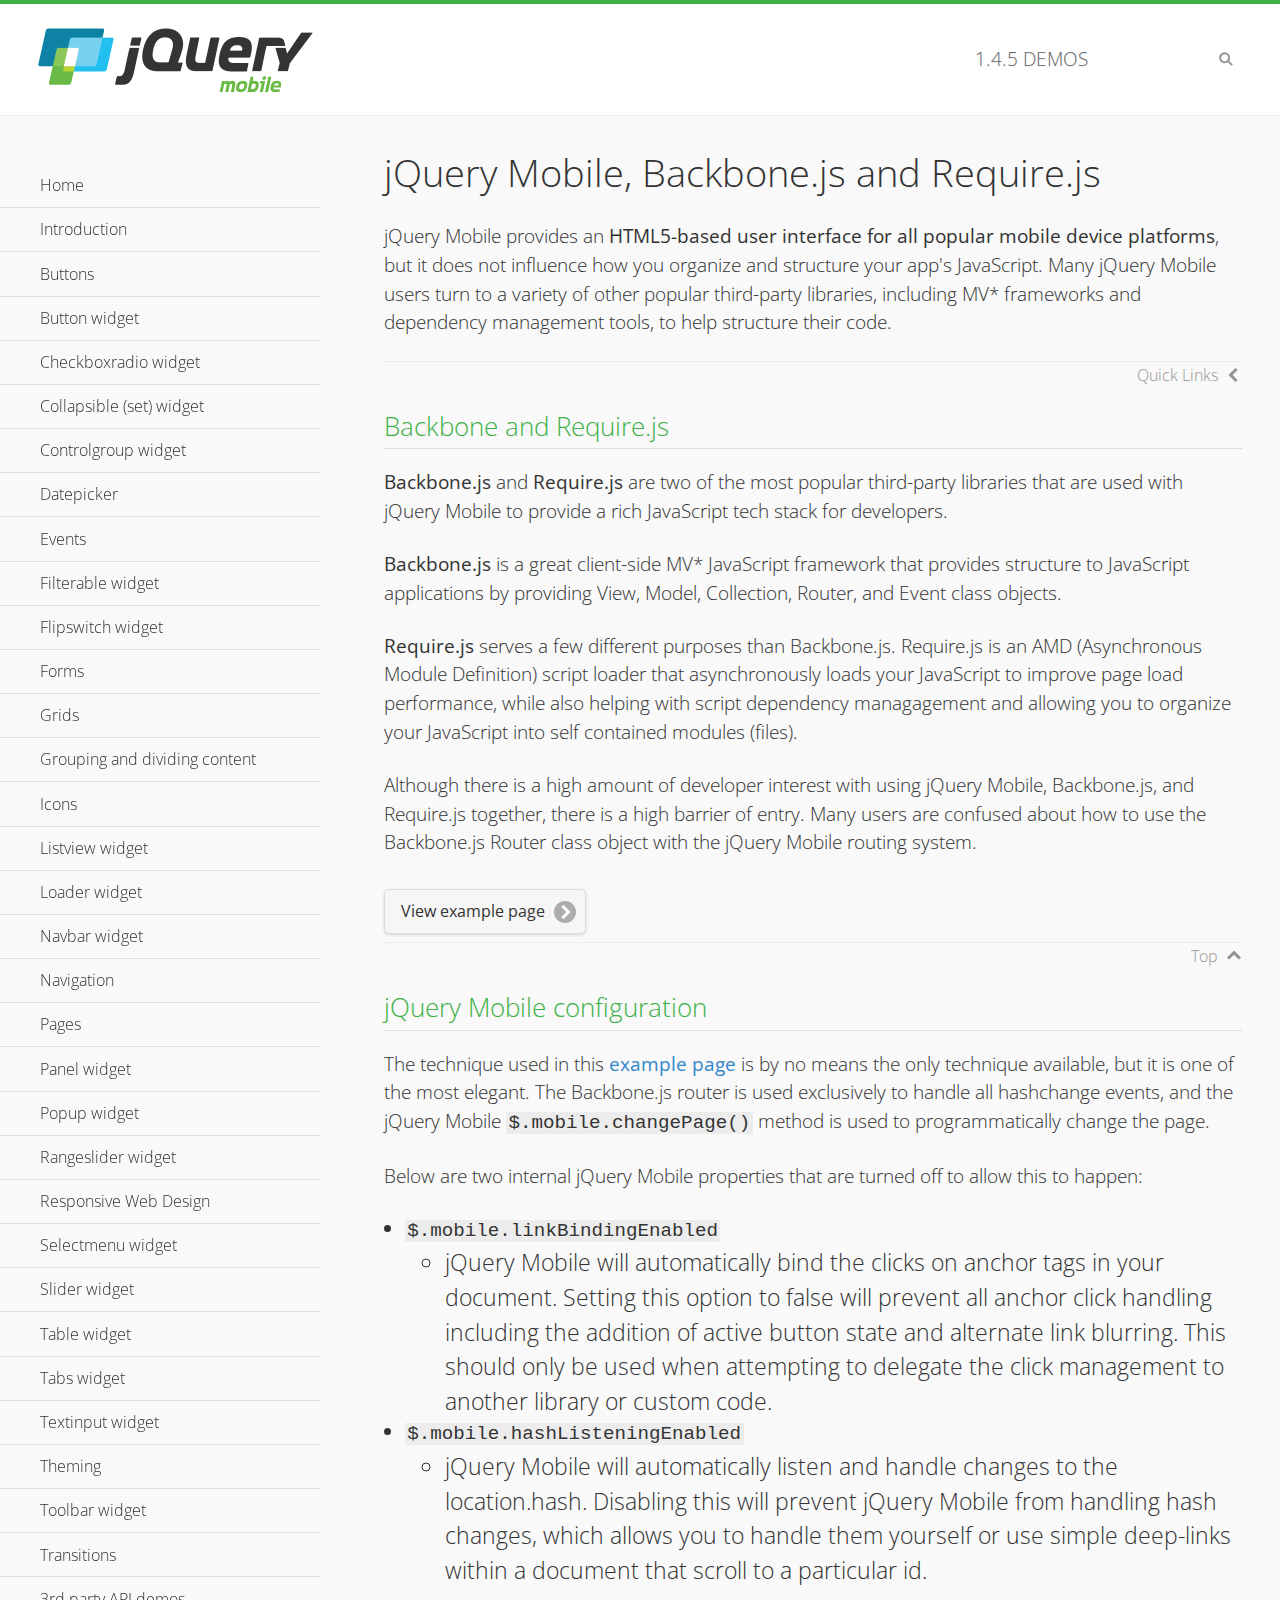
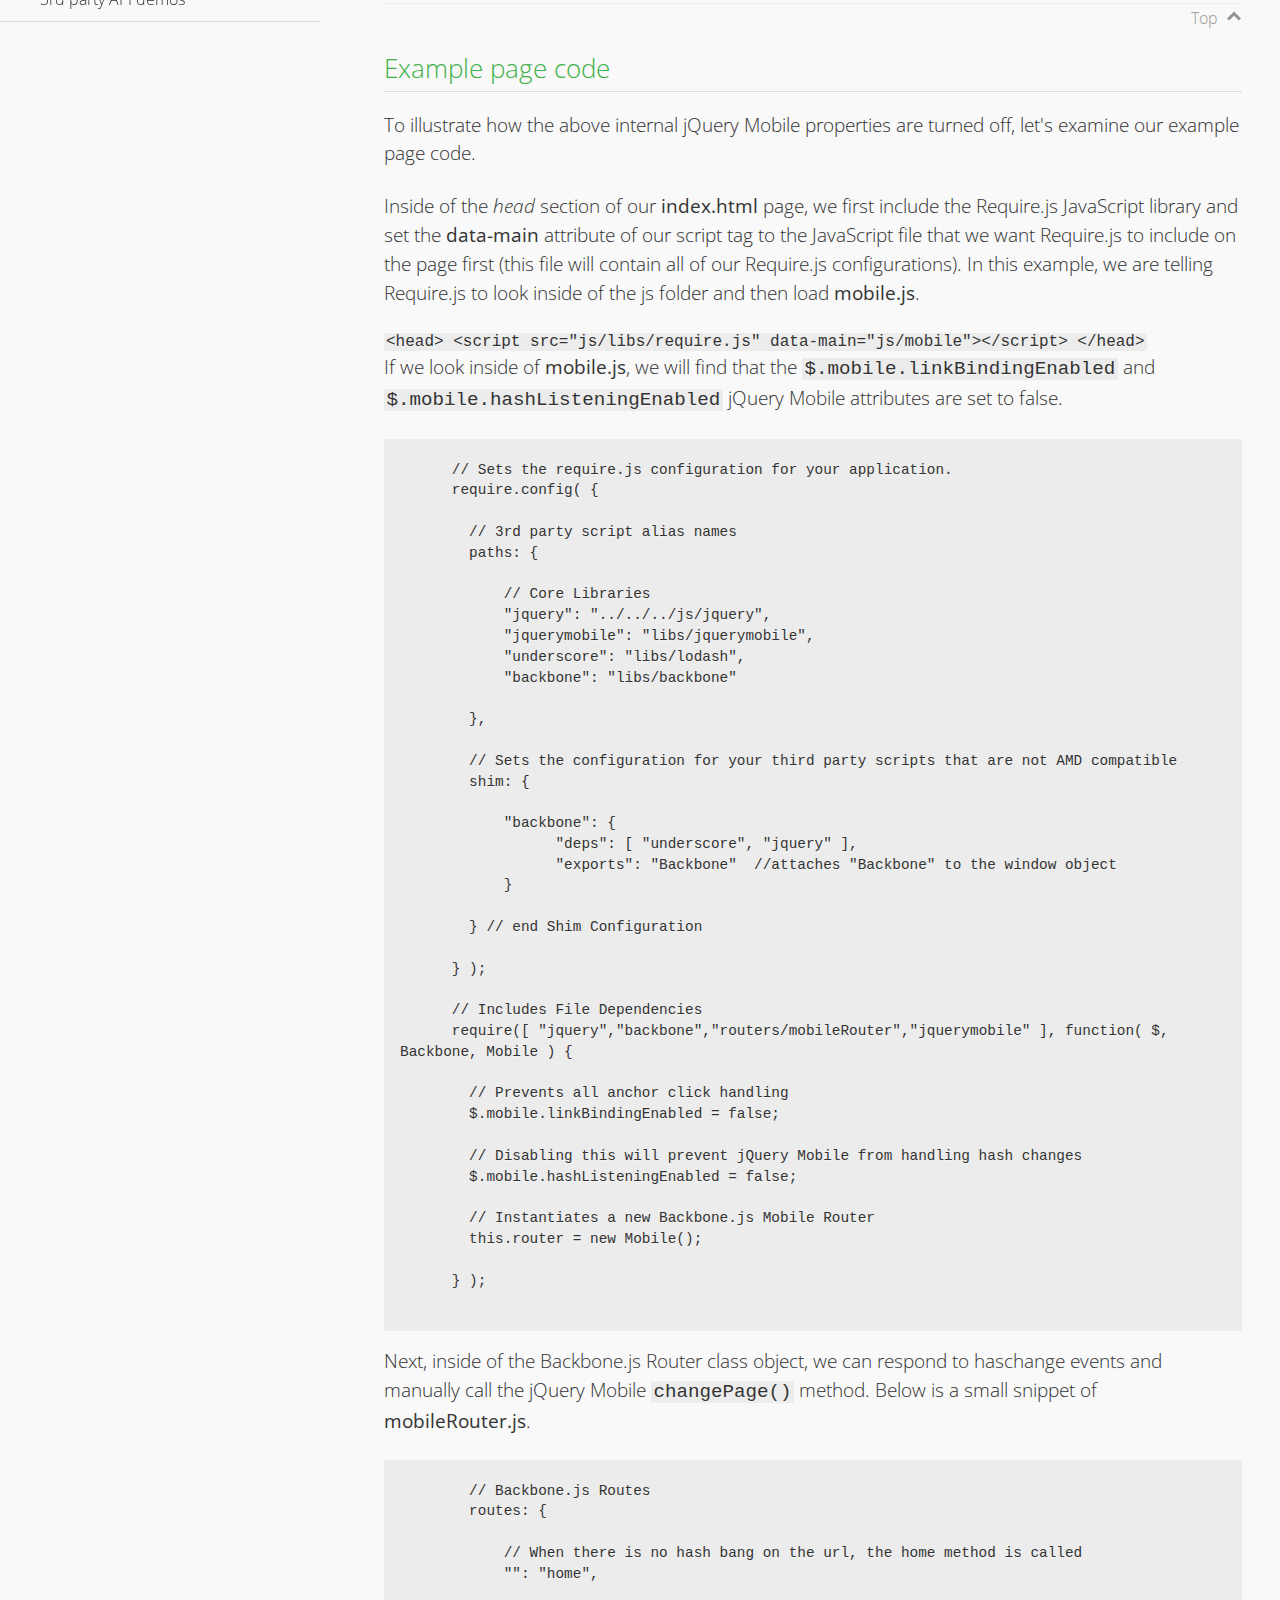
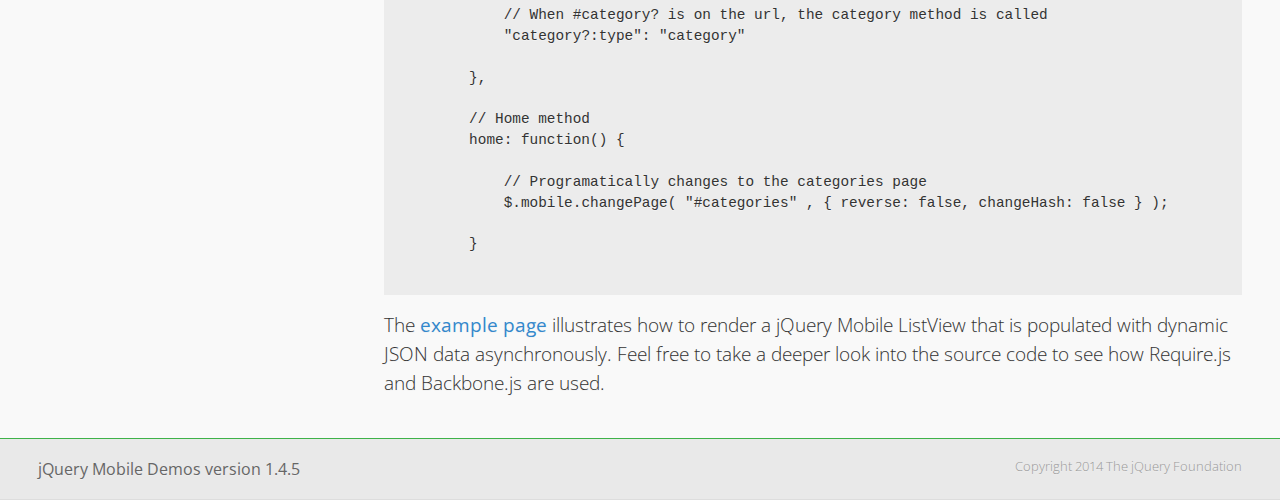
<file: Public/js/jquery.mobile-1.4.5/demos/backbone-requirejs/index.html>
<!DOCTYPE html>
<html>
  <head>
  <meta charset="utf-8">
  <meta name="viewport" content="width=device-width, initial-scale=1">
  <title>jQuery Mobile - Backbone.js and Require.js Apps</title>
	<link rel="shortcut icon" href="../favicon.ico">
    <link rel="stylesheet" href="http://fonts.googleapis.com/css?family=Open+Sans:300,400,700">
	<link rel="stylesheet" href="../css/themes/default/jquery.mobile-1.4.5.min.css">
	<link rel="stylesheet" href="../_assets/css/jqm-demos.css">
	<script src="../js/jquery.js"></script>
	<script src="../_assets/js/index.js"></script>
	<script src="../js/jquery.mobile-1.4.5.min.js"></script>

</head>
<body>
<div data-role="page" class="jqm-demos" data-quicklinks="true">

    <div data-role="header" class="jqm-header">
		<h2><a href="../" title="jQuery Mobile Demos home"><img src="../_assets/img/jquery-logo.png" alt="jQuery Mobile"></a></h2>
		<p><span class="jqm-version"></span> Demos</p>
        <a href="#" class="jqm-navmenu-link ui-btn ui-btn-icon-notext ui-corner-all ui-icon-bars ui-nodisc-icon ui-alt-icon ui-btn-left">Menu</a>
        <a href="#" class="jqm-search-link ui-btn ui-btn-icon-notext ui-corner-all ui-icon-search ui-nodisc-icon ui-alt-icon ui-btn-right">Search</a>
    </div><!-- /header -->

	<div role="main" class="ui-content jqm-content">

      <h1>jQuery Mobile, Backbone.js and Require.js</h1>
      <p>jQuery Mobile provides an <strong>HTML5-based user interface for all popular mobile device platforms</strong>, but it does not influence how you organize and structure your app's JavaScript.  Many jQuery Mobile users turn to a variety of other popular third-party libraries, including MV* frameworks and dependency management tools, to help structure their code.
      </p>

	  <h2>Backbone and Require.js</h2>
      <p><strong>Backbone.js</strong> and <strong>Require.js</strong> are two of the most popular third-party libraries that are used with jQuery Mobile to provide a rich JavaScript tech stack for developers.
      </p>
      <p><strong>Backbone.js</strong> is a great client-side MV* JavaScript framework that provides structure to JavaScript applications by providing View, Model, Collection, Router, and Event class objects.
      </p>
      <p><strong>Require.js</strong> serves a few different purposes than Backbone.js. Require.js is an AMD (Asynchronous Module Definition) script loader that asynchronously loads your JavaScript to improve page load performance, while also helping with script dependency managagement and allowing you to organize your JavaScript into self contained modules (files).
      </p>
      <p>Although there is a high amount of developer interest with using jQuery Mobile, Backbone.js, and Require.js together, there is a high barrier of entry.  Many users are confused about how to use the Backbone.js Router class object with the jQuery Mobile routing system.</p>

	   <a href="backbone-require.html" rel="external" class="ui-btn ui-btn-inline ui-corner-all ui-shadow ui-btn-icon-right ui-icon-carat-r">View example page</a>

      <h2>jQuery Mobile configuration</h2>

      <p>The technique used in this <a href="backbone-require.html" rel="external">example page</a> is by no means the only technique available, but it is one of the most elegant.  The Backbone.js router is used exclusively to handle all hashchange events, and the jQuery Mobile <code>$.mobile.changePage()</code> method is used to programmatically change the page.</p>

      <p>Below are two internal jQuery Mobile properties that are turned off to allow this to happen:</p>

      <ul>
        <li><code>$.mobile.linkBindingEnabled</code>
          <ul>
            <li>jQuery Mobile will automatically bind the clicks on anchor tags in your document. Setting this option to false will prevent all anchor click handling including the addition of active button state and alternate link blurring. This should only be used when attempting to delegate the click management to another library or custom code.</li>
            </ul>
        </li>
        <li><code>$.mobile.hashListeningEnabled</code>
          <ul>
            <li>jQuery Mobile will automatically listen and handle changes to the location.hash. Disabling this will prevent jQuery Mobile from handling hash changes, which allows you to handle them yourself or use simple deep-links within a document that scroll to a particular id.</li>
            </ul>
        </li>
      </ul>

	  <h2>Example page code</h2>
      <p>To illustrate how the above internal jQuery Mobile properties are turned off, let's examine our example page code.</p>

      <p>Inside of the <em>head</em> section of our <strong>index.html</strong> page, we first include the Require.js JavaScript library and set the <strong>data-main</strong> attribute of our script tag to the JavaScript file that we want Require.js to include on the page first (this file will contain all of our Require.js configurations).  In this example, we are telling Require.js to look inside of the js folder and then load <strong>mobile.js</strong>.
      </p>

      <code>
        &lt;head&gt;
          &lt;script src=&quot;js/libs/require.js&quot; data-main=&quot;js/mobile&quot;&gt;&lt;/script&gt;
        &lt;/head&gt;
      </code>
      <p>If we look inside of <strong>mobile.js</strong>, we will find that the <code>$.mobile.linkBindingEnabled</code> and <code>$.mobile.hashListeningEnabled</code> jQuery Mobile attributes are set to false.
      </p>
      <pre>
      <code>
      // Sets the require.js configuration for your application.
      require.config( {

        // 3rd party script alias names
        paths: {

            // Core Libraries
            "jquery": "../../../js/jquery",
            "jquerymobile": "libs/jquerymobile",
            "underscore": "libs/lodash",
            "backbone": "libs/backbone"

        },

        // Sets the configuration for your third party scripts that are not AMD compatible
        shim: {

            "backbone": {
                  "deps": [ "underscore", "jquery" ],
                  "exports": "Backbone"  //attaches "Backbone" to the window object
            }

        } // end Shim Configuration

      } );

      // Includes File Dependencies
      require([ "jquery","backbone","routers/mobileRouter","jquerymobile" ], function( $, Backbone, Mobile ) {

        // Prevents all anchor click handling
        $.mobile.linkBindingEnabled = false;

        // Disabling this will prevent jQuery Mobile from handling hash changes
        $.mobile.hashListeningEnabled = false;

        // Instantiates a new Backbone.js Mobile Router
        this.router = new Mobile();

      } );
</code>
</pre>
<p>Next, inside of the Backbone.js Router class object, we can respond to haschange events and manually call the jQuery Mobile <code>changePage()</code> method.  Below is a small snippet of <strong>mobileRouter.js</strong>.</p>
<pre>
<code>
        // Backbone.js Routes
        routes: {

            // When there is no hash bang on the url, the home method is called
            "": "home",

            // When #category? is on the url, the category method is called
            "category?:type": "category"

        },

        // Home method
        home: function() {

            // Programatically changes to the categories page
            $.mobile.changePage( "#categories" , { reverse: false, changeHash: false } );

        }
</code>
</pre>

		<p>The <a href="backbone-require.html" rel="external">example page</a> illustrates how to render a jQuery Mobile ListView that is populated with dynamic JSON data asynchronously. Feel free to take a deeper look into the source code to see how Require.js and Backbone.js are used.</p>

    </div><!-- /content -->
	    <div data-role="panel" class="jqm-navmenu-panel" data-position="left" data-display="overlay" data-theme="a">
	    	<ul class="jqm-list ui-alt-icon ui-nodisc-icon">
<li data-filtertext="demos homepage" data-icon="home"><a href=".././">Home</a></li>
<li data-filtertext="introduction overview getting started"><a href="../intro/" data-ajax="false">Introduction</a></li>
<li data-filtertext="buttons button markup buttonmarkup method anchor link button element"><a href="../button-markup/" data-ajax="false">Buttons</a></li>
<li data-filtertext="form button widget input button submit reset"><a href="../button/" data-ajax="false">Button widget</a></li>
<li data-role="collapsible" data-enhanced="true" data-collapsed-icon="carat-d" data-expanded-icon="carat-u" data-iconpos="right" data-inset="false" class="ui-collapsible ui-collapsible-themed-content ui-collapsible-collapsed">
	<h3 class="ui-collapsible-heading ui-collapsible-heading-collapsed">
		<a href="#" class="ui-collapsible-heading-toggle ui-btn ui-btn-icon-right ui-btn-inherit ui-icon-carat-d">
		    Checkboxradio widget<span class="ui-collapsible-heading-status"> click to expand contents</span>
		</a>
	</h3>
	<div class="ui-collapsible-content ui-body-inherit ui-collapsible-content-collapsed" aria-hidden="true">
		<ul>
			<li data-filtertext="form checkboxradio widget checkbox input checkboxes controlgroups"><a href="../checkboxradio-checkbox/" data-ajax="false">Checkboxes</a></li>
			<li data-filtertext="form checkboxradio widget radio input radio buttons controlgroups"><a href="../checkboxradio-radio/" data-ajax="false">Radio buttons</a></li>
		</ul>
	</div>
</li>
<li data-role="collapsible" data-enhanced="true" data-collapsed-icon="carat-d" data-expanded-icon="carat-u" data-iconpos="right" data-inset="false" class="ui-collapsible ui-collapsible-themed-content ui-collapsible-collapsed">
	<h3 class="ui-collapsible-heading ui-collapsible-heading-collapsed">
		<a href="#" class="ui-collapsible-heading-toggle ui-btn ui-btn-icon-right ui-btn-inherit ui-icon-carat-d">
			Collapsible (set) widget<span class="ui-collapsible-heading-status"> click to expand contents</span>
		</a>
	</h3>
	<div class="ui-collapsible-content ui-body-inherit ui-collapsible-content-collapsed" aria-hidden="true">
		<ul>
			<li data-filtertext="collapsibles content formatting"><a href="../collapsible/" data-ajax="false">Collapsible</a></li>
			<li data-filtertext="dynamic collapsible set accordion append expand"><a href="../collapsible-dynamic/" data-ajax="false">Dynamic collapsibles</a></li>
			<li data-filtertext="accordions collapsible set widget content formatting grouped collapsibles"><a href="../collapsibleset/" data-ajax="false">Collapsible set</a></li>
		</ul>
	</div>
</li>
<li data-role="collapsible" data-enhanced="true" data-collapsed-icon="carat-d" data-expanded-icon="carat-u" data-iconpos="right" data-inset="false" class="ui-collapsible ui-collapsible-themed-content ui-collapsible-collapsed">
	<h3 class="ui-collapsible-heading ui-collapsible-heading-collapsed">
		<a href="#" class="ui-collapsible-heading-toggle ui-btn ui-btn-icon-right ui-btn-inherit ui-icon-carat-d">
			Controlgroup widget<span class="ui-collapsible-heading-status"> click to expand contents</span>
		</a>
	</h3>
	<div class="ui-collapsible-content ui-body-inherit ui-collapsible-content-collapsed" aria-hidden="true">
		<ul>
			<li data-filtertext="controlgroups selectmenu checkboxradio input grouped buttons horizontal vertical"><a href="../controlgroup/" data-ajax="false">Controlgroup</a></li>
			<li data-filtertext="dynamic controlgroup dynamically add buttons"><a href="../controlgroup-dynamic/" data-ajax="false">Dynamic controlgroups</a></li>
		</ul>
	</div>
</li>
<li data-filtertext="form datepicker widget date input"><a href="../datepicker/" data-ajax="false">Datepicker</a></li>
<li data-role="collapsible" data-enhanced="true" data-collapsed-icon="carat-d" data-expanded-icon="carat-u" data-iconpos="right" data-inset="false" class="ui-collapsible ui-collapsible-themed-content ui-collapsible-collapsed">
	<h3 class="ui-collapsible-heading ui-collapsible-heading-collapsed">
		<a href="#" class="ui-collapsible-heading-toggle ui-btn ui-btn-icon-right ui-btn-inherit ui-icon-carat-d">
			Events<span class="ui-collapsible-heading-status"> click to expand contents</span>
		</a>
	</h3>
	<div class="ui-collapsible-content ui-body-inherit ui-collapsible-content-collapsed" aria-hidden="true">
		<ul>
			<li data-filtertext="swipe to delete list items listviews swipe events"><a href="../swipe-list/" data-ajax="false">Swipe list items</a></li>
			<li data-filtertext="swipe to navigate swipe page navigation swipe events"><a href="../swipe-page/" data-ajax="false">Swipe page navigation</a></li>
		</ul>
	</div>
</li>
<li data-filtertext="filterable filter elements sorting searching listview table"><a href="../filterable/" data-ajax="false">Filterable widget</a></li>
<li data-filtertext="form flipswitch widget flip toggle switch binary select checkbox input"><a href="../flipswitch/" data-ajax="false">Flipswitch widget</a></li>
<li data-role="collapsible" data-enhanced="true" data-collapsed-icon="carat-d" data-expanded-icon="carat-u" data-iconpos="right" data-inset="false" class="ui-collapsible ui-collapsible-themed-content ui-collapsible-collapsed">
	<h3 class="ui-collapsible-heading ui-collapsible-heading-collapsed">
		<a href="#" class="ui-collapsible-heading-toggle ui-btn ui-btn-icon-right ui-btn-inherit ui-icon-carat-d">
			Forms<span class="ui-collapsible-heading-status"> click to expand contents</span>
		</a>
	</h3>
	<div class="ui-collapsible-content ui-body-inherit ui-collapsible-content-collapsed" aria-hidden="true">
		<ul>
			<li data-filtertext="forms text checkbox radio range button submit reset inputs selects textarea slider flipswitch label form elements"><a href="../forms/" data-ajax="false">Forms</a></li>
			<li data-filtertext="form hide labels hidden accessible ui-hidden-accessible forms"><a href="../forms-label-hidden-accessible/" data-ajax="false">Hide labels</a></li>
			<li data-filtertext="form field containers fieldcontain ui-field-contain forms"><a href="../forms-field-contain/" data-ajax="false">Field containers</a></li>
			<li data-filtertext="forms disabled form elements"><a href="../forms-disabled/" data-ajax="false">Forms disabled</a></li>
			<li data-filtertext="forms gallery examples overview forms text checkbox radio range button submit reset inputs selects textarea slider flipswitch label form elements"><a href="../forms-gallery/" data-ajax="false">Forms gallery</a></li>
		</ul>
	</div>
</li>
<li data-role="collapsible" data-enhanced="true" data-collapsed-icon="carat-d" data-expanded-icon="carat-u" data-iconpos="right" data-inset="false" class="ui-collapsible ui-collapsible-themed-content ui-collapsible-collapsed">
	<h3 class="ui-collapsible-heading ui-collapsible-heading-collapsed">
		<a href="#" class="ui-collapsible-heading-toggle ui-btn ui-btn-icon-right ui-btn-inherit ui-icon-carat-d">
			Grids<span class="ui-collapsible-heading-status"> click to expand contents</span>
		</a>
	</h3>
	<div class="ui-collapsible-content ui-body-inherit ui-collapsible-content-collapsed" aria-hidden="true">
		<ul>
			<li data-filtertext="grids columns blocks content formatting rwd responsive css framework"><a href="../grids/" data-ajax="false">Grids</a></li>
			<li data-filtertext="buttons in grids css framework"><a href="../grids-buttons/" data-ajax="false">Buttons in grids</a></li>
			<li data-filtertext="custom responsive grids rwd css framework"><a href="../grids-custom-responsive/" data-ajax="false">Custom responsive grids</a></li>
		</ul>
	</div>
</li>
<li data-filtertext="blocks content formatting sections heading"><a href="../body-bar-classes/" data-ajax="false">Grouping and dividing content</a></li>
<li data-role="collapsible" data-enhanced="true" data-collapsed-icon="carat-d" data-expanded-icon="carat-u" data-iconpos="right" data-inset="false" class="ui-collapsible ui-collapsible-themed-content ui-collapsible-collapsed">
	<h3 class="ui-collapsible-heading ui-collapsible-heading-collapsed">
		<a href="#" class="ui-collapsible-heading-toggle ui-btn ui-btn-icon-right ui-btn-inherit ui-icon-carat-d">
			Icons<span class="ui-collapsible-heading-status"> click to expand contents</span>
		</a>
	</h3>
	<div class="ui-collapsible-content ui-body-inherit ui-collapsible-content-collapsed" aria-hidden="true">
		<ul>
			<li data-filtertext="button icons svg disc alt custom icon position"><a href="../icons/" data-ajax="false">Icons</a></li>
			<li data-filtertext=""><a href="../icons-grunticon/" data-ajax="false">Grunticon loader</a></li>
		</ul>
	</div>
</li>
<li data-role="collapsible" data-enhanced="true" data-collapsed-icon="carat-d" data-expanded-icon="carat-u" data-iconpos="right" data-inset="false" class="ui-collapsible ui-collapsible-themed-content ui-collapsible-collapsed">
	<h3 class="ui-collapsible-heading ui-collapsible-heading-collapsed">
		<a href="#" class="ui-collapsible-heading-toggle ui-btn ui-btn-icon-right ui-btn-inherit ui-icon-carat-d">
			Listview widget<span class="ui-collapsible-heading-status"> click to expand contents</span>
		</a>
	</h3>
	<div class="ui-collapsible-content ui-body-inherit ui-collapsible-content-collapsed" aria-hidden="true">
		<ul>
			<li data-filtertext="listview widget thumbnails icons nested split button collapsible ul ol"><a href="../listview/" data-ajax="false">Listview</a></li>
			<li data-filtertext="autocomplete filterable reveal listview filtertextbeforefilter placeholder"><a href="../listview-autocomplete/" data-ajax="false">Listview autocomplete</a></li>
			<li data-filtertext="autocomplete filterable reveal listview remote data filtertextbeforefilter placeholder"><a href="../listview-autocomplete-remote/" data-ajax="false">Listview autocomplete remote data</a></li>
			<li data-filtertext="autodividers anchor jump scroll linkbars listview lists ul ol"><a href="../listview-autodividers-linkbar/" data-ajax="false">Listview autodividers linkbar</a></li>
			<li data-filtertext="listview autodividers selector autodividersselector lists ul ol"><a href="../listview-autodividers-selector/" data-ajax="false">Listview autodividers selector</a></li>
			<li data-filtertext="listview nested list items"><a href="../listview-nested-lists/" data-ajax="false">Nested Listviews</a></li>
			<li data-filtertext="listview collapsible list items flat"><a href="../listview-collapsible-item-flat/" data-ajax="false">Listview collapsible list items (flat)</a></li>
			<li data-filtertext="listview collapsible list indented"><a href="../listview-collapsible-item-indented/" data-ajax="false">Listview collapsible list items (indented)</a></li>
			<li data-filtertext="grid listview responsive grids responsive listviews lists ul"><a href="../listview-grid/" data-ajax="false">Listview responsive grid</a></li>
		</ul>
	</div>
</li>
<li data-filtertext="loader widget page loading navigation overlay spinner"><a href="../loader/" data-ajax="false">Loader widget</a></li>
<li data-filtertext="navbar widget navmenu toolbars header footer"><a href="../navbar/" data-ajax="false">Navbar widget</a></li>
<li data-role="collapsible" data-enhanced="true" data-collapsed-icon="carat-d" data-expanded-icon="carat-u" data-iconpos="right" data-inset="false" class="ui-collapsible ui-collapsible-themed-content ui-collapsible-collapsed">
	<h3 class="ui-collapsible-heading ui-collapsible-heading-collapsed">
		<a href="#" class="ui-collapsible-heading-toggle ui-btn ui-btn-icon-right ui-btn-inherit ui-icon-carat-d">
			Navigation<span class="ui-collapsible-heading-status"> click to expand contents</span>
		</a>
	</h3>
	<div class="ui-collapsible-content ui-body-inherit ui-collapsible-content-collapsed" aria-hidden="true">
		<ul>
			<li data-filtertext="ajax navigation navigate widget history event method"><a href="../navigation/" data-ajax="false">Navigation</a></li>
			<li data-filtertext="linking pages page links navigation ajax prefetch cache"><a href="../navigation-linking-pages/" data-ajax="false">Linking pages</a></li>
			<!-- <li data-filtertext="php redirect server redirection server-side navigation"><a href="../navigation-php-redirect/" data-ajax="false">PHP redirect demo</a></li>-->
			<li data-filtertext="navigation redirection hash query"><a href="../navigation-hash-processing/" data-ajax="false">Hash processing demo</a></li>
			<li data-filtertext="navigation redirection hash query"><a href="../page-events/" data-ajax="false">Page Navigation Events</a></li>
		</ul>
	</div>
</li>
<li data-role="collapsible" data-enhanced="true" data-collapsed-icon="carat-d" data-expanded-icon="carat-u" data-iconpos="right" data-inset="false" class="ui-collapsible ui-collapsible-themed-content ui-collapsible-collapsed">
	<h3 class="ui-collapsible-heading ui-collapsible-heading-collapsed">
		<a href="#" class="ui-collapsible-heading-toggle ui-btn ui-btn-icon-right ui-btn-inherit ui-icon-carat-d">
			Pages<span class="ui-collapsible-heading-status"> click to expand contents</span>
		</a>
	</h3>
	<div class="ui-collapsible-content ui-body-inherit ui-collapsible-content-collapsed" aria-hidden="true">
		<ul>
			<li data-filtertext="pages page widget ajax navigation"><a href="../pages/" data-ajax="false">Pages</a></li>
			<li data-filtertext="single page"><a href="../pages-single-page/" data-ajax="false">Single page</a></li>
			<li data-filtertext="multipage multi-page page"><a href="../pages-multi-page/" data-ajax="false">Multi-page template</a></li>
			<li data-filtertext="dialog page widget modal popup"><a href="../pages-dialog/" data-ajax="false">Dialog page</a></li>
		</ul>
	</div>
</li>
<li data-role="collapsible" data-enhanced="true" data-collapsed-icon="carat-d" data-expanded-icon="carat-u" data-iconpos="right" data-inset="false" class="ui-collapsible ui-collapsible-themed-content ui-collapsible-collapsed">
	<h3 class="ui-collapsible-heading ui-collapsible-heading-collapsed">
		<a href="#" class="ui-collapsible-heading-toggle ui-btn ui-btn-icon-right ui-btn-inherit ui-icon-carat-d">
			Panel widget<span class="ui-collapsible-heading-status"> click to expand contents</span>
		</a>
	</h3>
	<div class="ui-collapsible-content ui-body-inherit ui-collapsible-content-collapsed" aria-hidden="true">
		<ul>
			<li data-filtertext="panel widget sliding panels reveal push overlay responsive"><a href="../panel/" data-ajax="false">Panel</a></li>
			<li data-filtertext=""><a href="../panel-external/" data-ajax="false">External panels</a></li>
			<li data-filtertext="panel "><a href="../panel-fixed/" data-ajax="false">Fixed panels</a></li>
			<li data-filtertext="panel slide panels sliding panels shadow rwd responsive breakpoint"><a href="../panel-responsive/" data-ajax="false">Panels responsive</a></li>
			<li data-filtertext="panel custom style custom panel width reveal shadow listview panel styling page background wrapper"><a href="../panel-styling/" data-ajax="false">Custom panel style</a></li>
			<li data-filtertext="panel open on swipe"><a href="../panel-swipe-open/" data-ajax="false">Panel open on swipe</a></li>
			<li data-filtertext="panels outside page internal external toolbars"><a href="../panel-external-internal/" data-ajax="false">Panel external and internal</a></li>
		</ul>
	</div>
</li>
<li data-role="collapsible" data-enhanced="true" data-collapsed-icon="carat-d" data-expanded-icon="carat-u" data-iconpos="right" data-inset="false" class="ui-collapsible ui-collapsible-themed-content ui-collapsible-collapsed">
	<h3 class="ui-collapsible-heading ui-collapsible-heading-collapsed">
		<a href="#" class="ui-collapsible-heading-toggle ui-btn ui-btn-icon-right ui-btn-inherit ui-icon-carat-d">
			Popup widget<span class="ui-collapsible-heading-status"> click to expand contents</span>
		</a>
	</h3>
	<div class="ui-collapsible-content ui-body-inherit ui-collapsible-content-collapsed" aria-hidden="true">
		<ul>
			<li data-filtertext="popup widget popups dialog modal transition tooltip lightbox form overlay screen flip pop fade transition"><a href="../popup/" data-ajax="false">Popup</a></li>
			<li data-filtertext="popup alignment position"><a href="../popup-alignment/" data-ajax="false">Popup alignment</a></li>
			<li data-filtertext="popup arrow size popups popover"><a href="../popup-arrow-size/" data-ajax="false">Popup arrow size</a></li>
			<li data-filtertext="dynamic popups popup images lightbox"><a href="../popup-dynamic/" data-ajax="false">Dynamic popups</a></li>
			<li data-filtertext="popups with iframes scaling"><a href="../popup-iframe/" data-ajax="false">Popups with iframes</a></li>
			<li data-filtertext="popup image scaling"><a href="../popup-image-scaling/" data-ajax="false">Popup image scaling</a></li>
			<li data-filtertext="external popup outside multi-page"><a href="../popup-outside-multipage/" data-ajax="false">Popup outside multi-page</a></li>
		</ul>
	</div>
</li>
<li data-filtertext="form rangeslider widget dual sliders dual handle sliders range input"><a href="../rangeslider/" data-ajax="false">Rangeslider widget</a></li>
<li data-filtertext="responsive web design rwd adaptive progressive enhancement PE accessible mobile breakpoints media query media queries"><a href="../rwd/" data-ajax="false">Responsive Web Design</a></li>
<li data-role="collapsible" data-enhanced="true" data-collapsed-icon="carat-d" data-expanded-icon="carat-u" data-iconpos="right" data-inset="false" class="ui-collapsible ui-collapsible-themed-content ui-collapsible-collapsed">
	<h3 class="ui-collapsible-heading ui-collapsible-heading-collapsed">
		<a href="#" class="ui-collapsible-heading-toggle ui-btn ui-btn-icon-right ui-btn-inherit ui-icon-carat-d">
			Selectmenu widget<span class="ui-collapsible-heading-status"> click to expand contents</span>
		</a>
	</h3>
	<div class="ui-collapsible-content ui-body-inherit ui-collapsible-content-collapsed" aria-hidden="true">
		<ul>
			<li data-filtertext="form selectmenu widget select input custom select menu selects"><a href="../selectmenu/" data-ajax="false">Selectmenu</a></li>
			<li data-filtertext="form custom select menu selectmenu widget custom menu option optgroup multiple selects"><a href="../selectmenu-custom/" data-ajax="false">Custom select menu</a></li>
			<li data-filtertext="filterable select filter popup dialog"><a href="../selectmenu-custom-filter/" data-ajax="false">Custom select menu with filter</a></li>
		</ul>
	</div>
</li>
<li data-role="collapsible" data-enhanced="true" data-collapsed-icon="carat-d" data-expanded-icon="carat-u" data-iconpos="right" data-inset="false" class="ui-collapsible ui-collapsible-themed-content ui-collapsible-collapsed">
	<h3 class="ui-collapsible-heading ui-collapsible-heading-collapsed">
		<a href="#" class="ui-collapsible-heading-toggle ui-btn ui-btn-icon-right ui-btn-inherit ui-icon-carat-d">
			Slider widget<span class="ui-collapsible-heading-status"> click to expand contents</span>
		</a>
	</h3>
	<div class="ui-collapsible-content ui-body-inherit ui-collapsible-content-collapsed" aria-hidden="true">
		<ul>
			<li data-filtertext="form slider widget range input single sliders"><a href="../slider/" data-ajax="false">Slider</a></li>
			<li data-filtertext="form slider widget flipswitch slider binary select flip toggle switch"><a href="../slider-flipswitch/" data-ajax="false">Slider flip toggle switch</a></li>
			<li data-filtertext="form slider tooltip handle value input range sliders"><a href="../slider-tooltip/" data-ajax="false">Slider tooltip</a></li>
		</ul>
	</div>
</li>
<li data-role="collapsible" data-enhanced="true" data-collapsed-icon="carat-d" data-expanded-icon="carat-u" data-iconpos="right" data-inset="false" class="ui-collapsible ui-collapsible-themed-content ui-collapsible-collapsed">
	<h3 class="ui-collapsible-heading ui-collapsible-heading-collapsed">
		<a href="#" class="ui-collapsible-heading-toggle ui-btn ui-btn-icon-right ui-btn-inherit ui-icon-carat-d">
			Table widget<span class="ui-collapsible-heading-status"> click to expand contents</span>
		</a>
	</h3>
	<div class="ui-collapsible-content ui-body-inherit ui-collapsible-content-collapsed" aria-hidden="true">
		<ul>
			<li data-filtertext="table widget reflow column toggle th td responsive tables rwd hide show tabular"><a href="../table-column-toggle/" data-ajax="false">Table Column Toggle</a></li>
			<li data-filtertext="table column toggle phone comparison demo"><a href="../table-column-toggle-example/" data-ajax="false">Table Column Toggle demo</a></li>
			<li data-filtertext="responsive tables table column toggle heading groups rwd breakpoint"><a href="../table-column-toggle-heading-groups/" data-ajax="false">Table Column Toggle heading groups</a></li>
			<li data-filtertext="responsive tables table column toggle hide rwd breakpoint customization options"><a href="../table-column-toggle-options/" data-ajax="false">Table Column Toggle options</a></li>
			<li data-filtertext="table reflow th td responsive rwd columns tabular"><a href="../table-reflow/" data-ajax="false">Table Reflow</a></li>
			<li data-filtertext="responsive tables table reflow heading groups rwd breakpoint"><a href="../table-reflow-heading-groups/" data-ajax="false">Table Reflow heading groups</a></li>
			<li data-filtertext="responsive tables table reflow stripes strokes table style"><a href="../table-reflow-stripes-strokes/" data-ajax="false">Table Reflow stripes and strokes</a></li>
			<li data-filtertext="responsive tables table reflow stack custom styles"><a href="../table-reflow-styling/" data-ajax="false">Table Reflow custom styles</a></li>
		</ul>
	</div>
</li>
<li data-filtertext="ui tabs widget"><a href="../tabs/" data-ajax="false">Tabs widget</a></li>
<li data-filtertext="form textinput widget text input textarea number date time tel email file color password"><a href="../textinput/" data-ajax="false">Textinput widget</a></li>
<li data-role="collapsible" data-enhanced="true" data-collapsed-icon="carat-d" data-expanded-icon="carat-u" data-iconpos="right" data-inset="false" class="ui-collapsible ui-collapsible-themed-content ui-collapsible-collapsed">
	<h3 class="ui-collapsible-heading ui-collapsible-heading-collapsed">
		<a href="#" class="ui-collapsible-heading-toggle ui-btn ui-btn-icon-right ui-btn-inherit ui-icon-carat-d">
			Theming<span class="ui-collapsible-heading-status"> click to expand contents</span>
		</a>
	</h3>
	<div class="ui-collapsible-content ui-body-inherit ui-collapsible-content-collapsed" aria-hidden="true">
		<ul>
			<li data-filtertext="default theme swatches theming style css"><a href="../theme-default/" data-ajax="false">Default theme</a></li>
			<li data-filtertext="classic theme old theme swatches theming style css"><a href="../theme-classic/" data-ajax="false">Classic theme</a></li>
		</ul>
	</div>
</li>
<li data-role="collapsible" data-enhanced="true" data-collapsed-icon="carat-d" data-expanded-icon="carat-u" data-iconpos="right" data-inset="false" class="ui-collapsible ui-collapsible-themed-content ui-collapsible-collapsed">
	<h3 class="ui-collapsible-heading ui-collapsible-heading-collapsed">
		<a href="#" class="ui-collapsible-heading-toggle ui-btn ui-btn-icon-right ui-btn-inherit ui-icon-carat-d">
			Toolbar widget<span class="ui-collapsible-heading-status"> click to expand contents</span>
		</a>
	</h3>
	<div class="ui-collapsible-content ui-body-inherit ui-collapsible-content-collapsed" aria-hidden="true">
		<ul>
			<li data-filtertext="toolbar widget header footer toolbars fixed fullscreen external sections"><a href="../toolbar/" data-ajax="false">Toolbar</a></li>
			<li data-filtertext="dynamic toolbars dynamically add toolbar header footer"><a href="../toolbar-dynamic/" data-ajax="false">Dynamic toolbars</a></li>
			<li data-filtertext="external toolbars header footer"><a href="../toolbar-external/" data-ajax="false">External toolbars</a></li>
			<li data-filtertext="fixed toolbars header footer"><a href="../toolbar-fixed/" data-ajax="false">Fixed toolbars</a></li>
			<li data-filtertext="fixed fullscreen toolbars header footer"><a href="../toolbar-fixed-fullscreen/" data-ajax="false">Fullscreen toolbars</a></li>
			<li data-filtertext="external fixed toolbars header footer"><a href="../toolbar-fixed-external/" data-ajax="false">Fixed external toolbars</a></li>
			<li data-filtertext="external persistent toolbars header footer navbar navmenu"><a href="../toolbar-fixed-persistent/" data-ajax="false">Persistent toolbars</a></li>
			<li data-filtertext="external ajax optimized toolbars persistent toolbars header footer navbar"><a href="../toolbar-fixed-persistent-optimized/" data-ajax="false">Ajax optimized toolbars</a></li>
			<li data-filtertext="form in toolbars header footer"><a href="../toolbar-fixed-forms/" data-ajax="false">Form in toolbar</a></li>
		</ul>
	</div>
</li>
<li data-filtertext="page transitions animated pages popup navigation flip slide fade pop"><a href="../transitions/" data-ajax="false">Transitions</a></li>
<li data-role="collapsible" data-enhanced="true" data-collapsed-icon="carat-d" data-expanded-icon="carat-u" data-iconpos="right" data-inset="false" class="ui-collapsible ui-collapsible-themed-content ui-collapsible-collapsed">
	<h3 class="ui-collapsible-heading ui-collapsible-heading-collapsed">
		<a href="#" class="ui-collapsible-heading-toggle ui-btn ui-btn-icon-right ui-btn-inherit ui-icon-carat-d">
			3rd party API demos<span class="ui-collapsible-heading-status"> click to expand contents</span>
		</a>
	</h3>
	<div class="ui-collapsible-content ui-body-inherit ui-collapsible-content-collapsed" aria-hidden="true">
		<ul>
			<li data-filtertext="backbone requirejs navigation router"><a href="../backbone-requirejs/" data-ajax="false">Backbone RequireJS</a></li>
			<li data-filtertext="google maps geolocation demo"><a href="../map-geolocation/" data-ajax="false">Google Maps geolocation</a></li>
			<li data-filtertext="google maps hybrid"><a href="../map-list-toggle/" data-ajax="false">Google Maps list toggle</a></li>
		</ul>
	</div>
</li>



		     </ul>
		</div><!-- /panel -->


    <div data-role="footer" data-position="fixed" data-tap-toggle="false" class="jqm-footer">
        <p>jQuery Mobile Demos version <span class="jqm-version"></span></p>
        <p>Copyright 2014 The jQuery Foundation</p>
    </div><!-- /footer -->
	<!-- TODO: This should become an external panel so we can add input to markup (unique ID) -->
    <div data-role="panel" class="jqm-search-panel" data-position="right" data-display="overlay" data-theme="a">
		<div class="jqm-search">
			<ul class="jqm-list" data-filter-placeholder="Search demos..." data-filter-reveal="true">
<li data-filtertext="demos homepage" data-icon="home"><a href=".././">Home</a></li>
<li data-filtertext="introduction overview getting started"><a href="../intro/" data-ajax="false">Introduction</a></li>
<li data-filtertext="buttons button markup buttonmarkup method anchor link button element"><a href="../button-markup/" data-ajax="false">Buttons</a></li>
<li data-filtertext="form button widget input button submit reset"><a href="../button/" data-ajax="false">Button widget</a></li>
<li data-role="collapsible" data-enhanced="true" data-collapsed-icon="carat-d" data-expanded-icon="carat-u" data-iconpos="right" data-inset="false" class="ui-collapsible ui-collapsible-themed-content ui-collapsible-collapsed">
	<h3 class="ui-collapsible-heading ui-collapsible-heading-collapsed">
		<a href="#" class="ui-collapsible-heading-toggle ui-btn ui-btn-icon-right ui-btn-inherit ui-icon-carat-d">
		    Checkboxradio widget<span class="ui-collapsible-heading-status"> click to expand contents</span>
		</a>
	</h3>
	<div class="ui-collapsible-content ui-body-inherit ui-collapsible-content-collapsed" aria-hidden="true">
		<ul>
			<li data-filtertext="form checkboxradio widget checkbox input checkboxes controlgroups"><a href="../checkboxradio-checkbox/" data-ajax="false">Checkboxes</a></li>
			<li data-filtertext="form checkboxradio widget radio input radio buttons controlgroups"><a href="../checkboxradio-radio/" data-ajax="false">Radio buttons</a></li>
		</ul>
	</div>
</li>
<li data-role="collapsible" data-enhanced="true" data-collapsed-icon="carat-d" data-expanded-icon="carat-u" data-iconpos="right" data-inset="false" class="ui-collapsible ui-collapsible-themed-content ui-collapsible-collapsed">
	<h3 class="ui-collapsible-heading ui-collapsible-heading-collapsed">
		<a href="#" class="ui-collapsible-heading-toggle ui-btn ui-btn-icon-right ui-btn-inherit ui-icon-carat-d">
			Collapsible (set) widget<span class="ui-collapsible-heading-status"> click to expand contents</span>
		</a>
	</h3>
	<div class="ui-collapsible-content ui-body-inherit ui-collapsible-content-collapsed" aria-hidden="true">
		<ul>
			<li data-filtertext="collapsibles content formatting"><a href="../collapsible/" data-ajax="false">Collapsible</a></li>
			<li data-filtertext="dynamic collapsible set accordion append expand"><a href="../collapsible-dynamic/" data-ajax="false">Dynamic collapsibles</a></li>
			<li data-filtertext="accordions collapsible set widget content formatting grouped collapsibles"><a href="../collapsibleset/" data-ajax="false">Collapsible set</a></li>
		</ul>
	</div>
</li>
<li data-role="collapsible" data-enhanced="true" data-collapsed-icon="carat-d" data-expanded-icon="carat-u" data-iconpos="right" data-inset="false" class="ui-collapsible ui-collapsible-themed-content ui-collapsible-collapsed">
	<h3 class="ui-collapsible-heading ui-collapsible-heading-collapsed">
		<a href="#" class="ui-collapsible-heading-toggle ui-btn ui-btn-icon-right ui-btn-inherit ui-icon-carat-d">
			Controlgroup widget<span class="ui-collapsible-heading-status"> click to expand contents</span>
		</a>
	</h3>
	<div class="ui-collapsible-content ui-body-inherit ui-collapsible-content-collapsed" aria-hidden="true">
		<ul>
			<li data-filtertext="controlgroups selectmenu checkboxradio input grouped buttons horizontal vertical"><a href="../controlgroup/" data-ajax="false">Controlgroup</a></li>
			<li data-filtertext="dynamic controlgroup dynamically add buttons"><a href="../controlgroup-dynamic/" data-ajax="false">Dynamic controlgroups</a></li>
		</ul>
	</div>
</li>
<li data-filtertext="form datepicker widget date input"><a href="../datepicker/" data-ajax="false">Datepicker</a></li>
<li data-role="collapsible" data-enhanced="true" data-collapsed-icon="carat-d" data-expanded-icon="carat-u" data-iconpos="right" data-inset="false" class="ui-collapsible ui-collapsible-themed-content ui-collapsible-collapsed">
	<h3 class="ui-collapsible-heading ui-collapsible-heading-collapsed">
		<a href="#" class="ui-collapsible-heading-toggle ui-btn ui-btn-icon-right ui-btn-inherit ui-icon-carat-d">
			Events<span class="ui-collapsible-heading-status"> click to expand contents</span>
		</a>
	</h3>
	<div class="ui-collapsible-content ui-body-inherit ui-collapsible-content-collapsed" aria-hidden="true">
		<ul>
			<li data-filtertext="swipe to delete list items listviews swipe events"><a href="../swipe-list/" data-ajax="false">Swipe list items</a></li>
			<li data-filtertext="swipe to navigate swipe page navigation swipe events"><a href="../swipe-page/" data-ajax="false">Swipe page navigation</a></li>
		</ul>
	</div>
</li>
<li data-filtertext="filterable filter elements sorting searching listview table"><a href="../filterable/" data-ajax="false">Filterable widget</a></li>
<li data-filtertext="form flipswitch widget flip toggle switch binary select checkbox input"><a href="../flipswitch/" data-ajax="false">Flipswitch widget</a></li>
<li data-role="collapsible" data-enhanced="true" data-collapsed-icon="carat-d" data-expanded-icon="carat-u" data-iconpos="right" data-inset="false" class="ui-collapsible ui-collapsible-themed-content ui-collapsible-collapsed">
	<h3 class="ui-collapsible-heading ui-collapsible-heading-collapsed">
		<a href="#" class="ui-collapsible-heading-toggle ui-btn ui-btn-icon-right ui-btn-inherit ui-icon-carat-d">
			Forms<span class="ui-collapsible-heading-status"> click to expand contents</span>
		</a>
	</h3>
	<div class="ui-collapsible-content ui-body-inherit ui-collapsible-content-collapsed" aria-hidden="true">
		<ul>
			<li data-filtertext="forms text checkbox radio range button submit reset inputs selects textarea slider flipswitch label form elements"><a href="../forms/" data-ajax="false">Forms</a></li>
			<li data-filtertext="form hide labels hidden accessible ui-hidden-accessible forms"><a href="../forms-label-hidden-accessible/" data-ajax="false">Hide labels</a></li>
			<li data-filtertext="form field containers fieldcontain ui-field-contain forms"><a href="../forms-field-contain/" data-ajax="false">Field containers</a></li>
			<li data-filtertext="forms disabled form elements"><a href="../forms-disabled/" data-ajax="false">Forms disabled</a></li>
			<li data-filtertext="forms gallery examples overview forms text checkbox radio range button submit reset inputs selects textarea slider flipswitch label form elements"><a href="../forms-gallery/" data-ajax="false">Forms gallery</a></li>
		</ul>
	</div>
</li>
<li data-role="collapsible" data-enhanced="true" data-collapsed-icon="carat-d" data-expanded-icon="carat-u" data-iconpos="right" data-inset="false" class="ui-collapsible ui-collapsible-themed-content ui-collapsible-collapsed">
	<h3 class="ui-collapsible-heading ui-collapsible-heading-collapsed">
		<a href="#" class="ui-collapsible-heading-toggle ui-btn ui-btn-icon-right ui-btn-inherit ui-icon-carat-d">
			Grids<span class="ui-collapsible-heading-status"> click to expand contents</span>
		</a>
	</h3>
	<div class="ui-collapsible-content ui-body-inherit ui-collapsible-content-collapsed" aria-hidden="true">
		<ul>
			<li data-filtertext="grids columns blocks content formatting rwd responsive css framework"><a href="../grids/" data-ajax="false">Grids</a></li>
			<li data-filtertext="buttons in grids css framework"><a href="../grids-buttons/" data-ajax="false">Buttons in grids</a></li>
			<li data-filtertext="custom responsive grids rwd css framework"><a href="../grids-custom-responsive/" data-ajax="false">Custom responsive grids</a></li>
		</ul>
	</div>
</li>
<li data-filtertext="blocks content formatting sections heading"><a href="../body-bar-classes/" data-ajax="false">Grouping and dividing content</a></li>
<li data-role="collapsible" data-enhanced="true" data-collapsed-icon="carat-d" data-expanded-icon="carat-u" data-iconpos="right" data-inset="false" class="ui-collapsible ui-collapsible-themed-content ui-collapsible-collapsed">
	<h3 class="ui-collapsible-heading ui-collapsible-heading-collapsed">
		<a href="#" class="ui-collapsible-heading-toggle ui-btn ui-btn-icon-right ui-btn-inherit ui-icon-carat-d">
			Icons<span class="ui-collapsible-heading-status"> click to expand contents</span>
		</a>
	</h3>
	<div class="ui-collapsible-content ui-body-inherit ui-collapsible-content-collapsed" aria-hidden="true">
		<ul>
			<li data-filtertext="button icons svg disc alt custom icon position"><a href="../icons/" data-ajax="false">Icons</a></li>
			<li data-filtertext=""><a href="../icons-grunticon/" data-ajax="false">Grunticon loader</a></li>
		</ul>
	</div>
</li>
<li data-role="collapsible" data-enhanced="true" data-collapsed-icon="carat-d" data-expanded-icon="carat-u" data-iconpos="right" data-inset="false" class="ui-collapsible ui-collapsible-themed-content ui-collapsible-collapsed">
	<h3 class="ui-collapsible-heading ui-collapsible-heading-collapsed">
		<a href="#" class="ui-collapsible-heading-toggle ui-btn ui-btn-icon-right ui-btn-inherit ui-icon-carat-d">
			Listview widget<span class="ui-collapsible-heading-status"> click to expand contents</span>
		</a>
	</h3>
	<div class="ui-collapsible-content ui-body-inherit ui-collapsible-content-collapsed" aria-hidden="true">
		<ul>
			<li data-filtertext="listview widget thumbnails icons nested split button collapsible ul ol"><a href="../listview/" data-ajax="false">Listview</a></li>
			<li data-filtertext="autocomplete filterable reveal listview filtertextbeforefilter placeholder"><a href="../listview-autocomplete/" data-ajax="false">Listview autocomplete</a></li>
			<li data-filtertext="autocomplete filterable reveal listview remote data filtertextbeforefilter placeholder"><a href="../listview-autocomplete-remote/" data-ajax="false">Listview autocomplete remote data</a></li>
			<li data-filtertext="autodividers anchor jump scroll linkbars listview lists ul ol"><a href="../listview-autodividers-linkbar/" data-ajax="false">Listview autodividers linkbar</a></li>
			<li data-filtertext="listview autodividers selector autodividersselector lists ul ol"><a href="../listview-autodividers-selector/" data-ajax="false">Listview autodividers selector</a></li>
			<li data-filtertext="listview nested list items"><a href="../listview-nested-lists/" data-ajax="false">Nested Listviews</a></li>
			<li data-filtertext="listview collapsible list items flat"><a href="../listview-collapsible-item-flat/" data-ajax="false">Listview collapsible list items (flat)</a></li>
			<li data-filtertext="listview collapsible list indented"><a href="../listview-collapsible-item-indented/" data-ajax="false">Listview collapsible list items (indented)</a></li>
			<li data-filtertext="grid listview responsive grids responsive listviews lists ul"><a href="../listview-grid/" data-ajax="false">Listview responsive grid</a></li>
		</ul>
	</div>
</li>
<li data-filtertext="loader widget page loading navigation overlay spinner"><a href="../loader/" data-ajax="false">Loader widget</a></li>
<li data-filtertext="navbar widget navmenu toolbars header footer"><a href="../navbar/" data-ajax="false">Navbar widget</a></li>
<li data-role="collapsible" data-enhanced="true" data-collapsed-icon="carat-d" data-expanded-icon="carat-u" data-iconpos="right" data-inset="false" class="ui-collapsible ui-collapsible-themed-content ui-collapsible-collapsed">
	<h3 class="ui-collapsible-heading ui-collapsible-heading-collapsed">
		<a href="#" class="ui-collapsible-heading-toggle ui-btn ui-btn-icon-right ui-btn-inherit ui-icon-carat-d">
			Navigation<span class="ui-collapsible-heading-status"> click to expand contents</span>
		</a>
	</h3>
	<div class="ui-collapsible-content ui-body-inherit ui-collapsible-content-collapsed" aria-hidden="true">
		<ul>
			<li data-filtertext="ajax navigation navigate widget history event method"><a href="../navigation/" data-ajax="false">Navigation</a></li>
			<li data-filtertext="linking pages page links navigation ajax prefetch cache"><a href="../navigation-linking-pages/" data-ajax="false">Linking pages</a></li>
			<!-- <li data-filtertext="php redirect server redirection server-side navigation"><a href="../navigation-php-redirect/" data-ajax="false">PHP redirect demo</a></li>-->
			<li data-filtertext="navigation redirection hash query"><a href="../navigation-hash-processing/" data-ajax="false">Hash processing demo</a></li>
			<li data-filtertext="navigation redirection hash query"><a href="../page-events/" data-ajax="false">Page Navigation Events</a></li>
		</ul>
	</div>
</li>
<li data-role="collapsible" data-enhanced="true" data-collapsed-icon="carat-d" data-expanded-icon="carat-u" data-iconpos="right" data-inset="false" class="ui-collapsible ui-collapsible-themed-content ui-collapsible-collapsed">
	<h3 class="ui-collapsible-heading ui-collapsible-heading-collapsed">
		<a href="#" class="ui-collapsible-heading-toggle ui-btn ui-btn-icon-right ui-btn-inherit ui-icon-carat-d">
			Pages<span class="ui-collapsible-heading-status"> click to expand contents</span>
		</a>
	</h3>
	<div class="ui-collapsible-content ui-body-inherit ui-collapsible-content-collapsed" aria-hidden="true">
		<ul>
			<li data-filtertext="pages page widget ajax navigation"><a href="../pages/" data-ajax="false">Pages</a></li>
			<li data-filtertext="single page"><a href="../pages-single-page/" data-ajax="false">Single page</a></li>
			<li data-filtertext="multipage multi-page page"><a href="../pages-multi-page/" data-ajax="false">Multi-page template</a></li>
			<li data-filtertext="dialog page widget modal popup"><a href="../pages-dialog/" data-ajax="false">Dialog page</a></li>
		</ul>
	</div>
</li>
<li data-role="collapsible" data-enhanced="true" data-collapsed-icon="carat-d" data-expanded-icon="carat-u" data-iconpos="right" data-inset="false" class="ui-collapsible ui-collapsible-themed-content ui-collapsible-collapsed">
	<h3 class="ui-collapsible-heading ui-collapsible-heading-collapsed">
		<a href="#" class="ui-collapsible-heading-toggle ui-btn ui-btn-icon-right ui-btn-inherit ui-icon-carat-d">
			Panel widget<span class="ui-collapsible-heading-status"> click to expand contents</span>
		</a>
	</h3>
	<div class="ui-collapsible-content ui-body-inherit ui-collapsible-content-collapsed" aria-hidden="true">
		<ul>
			<li data-filtertext="panel widget sliding panels reveal push overlay responsive"><a href="../panel/" data-ajax="false">Panel</a></li>
			<li data-filtertext=""><a href="../panel-external/" data-ajax="false">External panels</a></li>
			<li data-filtertext="panel "><a href="../panel-fixed/" data-ajax="false">Fixed panels</a></li>
			<li data-filtertext="panel slide panels sliding panels shadow rwd responsive breakpoint"><a href="../panel-responsive/" data-ajax="false">Panels responsive</a></li>
			<li data-filtertext="panel custom style custom panel width reveal shadow listview panel styling page background wrapper"><a href="../panel-styling/" data-ajax="false">Custom panel style</a></li>
			<li data-filtertext="panel open on swipe"><a href="../panel-swipe-open/" data-ajax="false">Panel open on swipe</a></li>
			<li data-filtertext="panels outside page internal external toolbars"><a href="../panel-external-internal/" data-ajax="false">Panel external and internal</a></li>
		</ul>
	</div>
</li>
<li data-role="collapsible" data-enhanced="true" data-collapsed-icon="carat-d" data-expanded-icon="carat-u" data-iconpos="right" data-inset="false" class="ui-collapsible ui-collapsible-themed-content ui-collapsible-collapsed">
	<h3 class="ui-collapsible-heading ui-collapsible-heading-collapsed">
		<a href="#" class="ui-collapsible-heading-toggle ui-btn ui-btn-icon-right ui-btn-inherit ui-icon-carat-d">
			Popup widget<span class="ui-collapsible-heading-status"> click to expand contents</span>
		</a>
	</h3>
	<div class="ui-collapsible-content ui-body-inherit ui-collapsible-content-collapsed" aria-hidden="true">
		<ul>
			<li data-filtertext="popup widget popups dialog modal transition tooltip lightbox form overlay screen flip pop fade transition"><a href="../popup/" data-ajax="false">Popup</a></li>
			<li data-filtertext="popup alignment position"><a href="../popup-alignment/" data-ajax="false">Popup alignment</a></li>
			<li data-filtertext="popup arrow size popups popover"><a href="../popup-arrow-size/" data-ajax="false">Popup arrow size</a></li>
			<li data-filtertext="dynamic popups popup images lightbox"><a href="../popup-dynamic/" data-ajax="false">Dynamic popups</a></li>
			<li data-filtertext="popups with iframes scaling"><a href="../popup-iframe/" data-ajax="false">Popups with iframes</a></li>
			<li data-filtertext="popup image scaling"><a href="../popup-image-scaling/" data-ajax="false">Popup image scaling</a></li>
			<li data-filtertext="external popup outside multi-page"><a href="../popup-outside-multipage/" data-ajax="false">Popup outside multi-page</a></li>
		</ul>
	</div>
</li>
<li data-filtertext="form rangeslider widget dual sliders dual handle sliders range input"><a href="../rangeslider/" data-ajax="false">Rangeslider widget</a></li>
<li data-filtertext="responsive web design rwd adaptive progressive enhancement PE accessible mobile breakpoints media query media queries"><a href="../rwd/" data-ajax="false">Responsive Web Design</a></li>
<li data-role="collapsible" data-enhanced="true" data-collapsed-icon="carat-d" data-expanded-icon="carat-u" data-iconpos="right" data-inset="false" class="ui-collapsible ui-collapsible-themed-content ui-collapsible-collapsed">
	<h3 class="ui-collapsible-heading ui-collapsible-heading-collapsed">
		<a href="#" class="ui-collapsible-heading-toggle ui-btn ui-btn-icon-right ui-btn-inherit ui-icon-carat-d">
			Selectmenu widget<span class="ui-collapsible-heading-status"> click to expand contents</span>
		</a>
	</h3>
	<div class="ui-collapsible-content ui-body-inherit ui-collapsible-content-collapsed" aria-hidden="true">
		<ul>
			<li data-filtertext="form selectmenu widget select input custom select menu selects"><a href="../selectmenu/" data-ajax="false">Selectmenu</a></li>
			<li data-filtertext="form custom select menu selectmenu widget custom menu option optgroup multiple selects"><a href="../selectmenu-custom/" data-ajax="false">Custom select menu</a></li>
			<li data-filtertext="filterable select filter popup dialog"><a href="../selectmenu-custom-filter/" data-ajax="false">Custom select menu with filter</a></li>
		</ul>
	</div>
</li>
<li data-role="collapsible" data-enhanced="true" data-collapsed-icon="carat-d" data-expanded-icon="carat-u" data-iconpos="right" data-inset="false" class="ui-collapsible ui-collapsible-themed-content ui-collapsible-collapsed">
	<h3 class="ui-collapsible-heading ui-collapsible-heading-collapsed">
		<a href="#" class="ui-collapsible-heading-toggle ui-btn ui-btn-icon-right ui-btn-inherit ui-icon-carat-d">
			Slider widget<span class="ui-collapsible-heading-status"> click to expand contents</span>
		</a>
	</h3>
	<div class="ui-collapsible-content ui-body-inherit ui-collapsible-content-collapsed" aria-hidden="true">
		<ul>
			<li data-filtertext="form slider widget range input single sliders"><a href="../slider/" data-ajax="false">Slider</a></li>
			<li data-filtertext="form slider widget flipswitch slider binary select flip toggle switch"><a href="../slider-flipswitch/" data-ajax="false">Slider flip toggle switch</a></li>
			<li data-filtertext="form slider tooltip handle value input range sliders"><a href="../slider-tooltip/" data-ajax="false">Slider tooltip</a></li>
		</ul>
	</div>
</li>
<li data-role="collapsible" data-enhanced="true" data-collapsed-icon="carat-d" data-expanded-icon="carat-u" data-iconpos="right" data-inset="false" class="ui-collapsible ui-collapsible-themed-content ui-collapsible-collapsed">
	<h3 class="ui-collapsible-heading ui-collapsible-heading-collapsed">
		<a href="#" class="ui-collapsible-heading-toggle ui-btn ui-btn-icon-right ui-btn-inherit ui-icon-carat-d">
			Table widget<span class="ui-collapsible-heading-status"> click to expand contents</span>
		</a>
	</h3>
	<div class="ui-collapsible-content ui-body-inherit ui-collapsible-content-collapsed" aria-hidden="true">
		<ul>
			<li data-filtertext="table widget reflow column toggle th td responsive tables rwd hide show tabular"><a href="../table-column-toggle/" data-ajax="false">Table Column Toggle</a></li>
			<li data-filtertext="table column toggle phone comparison demo"><a href="../table-column-toggle-example/" data-ajax="false">Table Column Toggle demo</a></li>
			<li data-filtertext="responsive tables table column toggle heading groups rwd breakpoint"><a href="../table-column-toggle-heading-groups/" data-ajax="false">Table Column Toggle heading groups</a></li>
			<li data-filtertext="responsive tables table column toggle hide rwd breakpoint customization options"><a href="../table-column-toggle-options/" data-ajax="false">Table Column Toggle options</a></li>
			<li data-filtertext="table reflow th td responsive rwd columns tabular"><a href="../table-reflow/" data-ajax="false">Table Reflow</a></li>
			<li data-filtertext="responsive tables table reflow heading groups rwd breakpoint"><a href="../table-reflow-heading-groups/" data-ajax="false">Table Reflow heading groups</a></li>
			<li data-filtertext="responsive tables table reflow stripes strokes table style"><a href="../table-reflow-stripes-strokes/" data-ajax="false">Table Reflow stripes and strokes</a></li>
			<li data-filtertext="responsive tables table reflow stack custom styles"><a href="../table-reflow-styling/" data-ajax="false">Table Reflow custom styles</a></li>
		</ul>
	</div>
</li>
<li data-filtertext="ui tabs widget"><a href="../tabs/" data-ajax="false">Tabs widget</a></li>
<li data-filtertext="form textinput widget text input textarea number date time tel email file color password"><a href="../textinput/" data-ajax="false">Textinput widget</a></li>
<li data-role="collapsible" data-enhanced="true" data-collapsed-icon="carat-d" data-expanded-icon="carat-u" data-iconpos="right" data-inset="false" class="ui-collapsible ui-collapsible-themed-content ui-collapsible-collapsed">
	<h3 class="ui-collapsible-heading ui-collapsible-heading-collapsed">
		<a href="#" class="ui-collapsible-heading-toggle ui-btn ui-btn-icon-right ui-btn-inherit ui-icon-carat-d">
			Theming<span class="ui-collapsible-heading-status"> click to expand contents</span>
		</a>
	</h3>
	<div class="ui-collapsible-content ui-body-inherit ui-collapsible-content-collapsed" aria-hidden="true">
		<ul>
			<li data-filtertext="default theme swatches theming style css"><a href="../theme-default/" data-ajax="false">Default theme</a></li>
			<li data-filtertext="classic theme old theme swatches theming style css"><a href="../theme-classic/" data-ajax="false">Classic theme</a></li>
		</ul>
	</div>
</li>
<li data-role="collapsible" data-enhanced="true" data-collapsed-icon="carat-d" data-expanded-icon="carat-u" data-iconpos="right" data-inset="false" class="ui-collapsible ui-collapsible-themed-content ui-collapsible-collapsed">
	<h3 class="ui-collapsible-heading ui-collapsible-heading-collapsed">
		<a href="#" class="ui-collapsible-heading-toggle ui-btn ui-btn-icon-right ui-btn-inherit ui-icon-carat-d">
			Toolbar widget<span class="ui-collapsible-heading-status"> click to expand contents</span>
		</a>
	</h3>
	<div class="ui-collapsible-content ui-body-inherit ui-collapsible-content-collapsed" aria-hidden="true">
		<ul>
			<li data-filtertext="toolbar widget header footer toolbars fixed fullscreen external sections"><a href="../toolbar/" data-ajax="false">Toolbar</a></li>
			<li data-filtertext="dynamic toolbars dynamically add toolbar header footer"><a href="../toolbar-dynamic/" data-ajax="false">Dynamic toolbars</a></li>
			<li data-filtertext="external toolbars header footer"><a href="../toolbar-external/" data-ajax="false">External toolbars</a></li>
			<li data-filtertext="fixed toolbars header footer"><a href="../toolbar-fixed/" data-ajax="false">Fixed toolbars</a></li>
			<li data-filtertext="fixed fullscreen toolbars header footer"><a href="../toolbar-fixed-fullscreen/" data-ajax="false">Fullscreen toolbars</a></li>
			<li data-filtertext="external fixed toolbars header footer"><a href="../toolbar-fixed-external/" data-ajax="false">Fixed external toolbars</a></li>
			<li data-filtertext="external persistent toolbars header footer navbar navmenu"><a href="../toolbar-fixed-persistent/" data-ajax="false">Persistent toolbars</a></li>
			<li data-filtertext="external ajax optimized toolbars persistent toolbars header footer navbar"><a href="../toolbar-fixed-persistent-optimized/" data-ajax="false">Ajax optimized toolbars</a></li>
			<li data-filtertext="form in toolbars header footer"><a href="../toolbar-fixed-forms/" data-ajax="false">Form in toolbar</a></li>
		</ul>
	</div>
</li>
<li data-filtertext="page transitions animated pages popup navigation flip slide fade pop"><a href="../transitions/" data-ajax="false">Transitions</a></li>
<li data-role="collapsible" data-enhanced="true" data-collapsed-icon="carat-d" data-expanded-icon="carat-u" data-iconpos="right" data-inset="false" class="ui-collapsible ui-collapsible-themed-content ui-collapsible-collapsed">
	<h3 class="ui-collapsible-heading ui-collapsible-heading-collapsed">
		<a href="#" class="ui-collapsible-heading-toggle ui-btn ui-btn-icon-right ui-btn-inherit ui-icon-carat-d">
			3rd party API demos<span class="ui-collapsible-heading-status"> click to expand contents</span>
		</a>
	</h3>
	<div class="ui-collapsible-content ui-body-inherit ui-collapsible-content-collapsed" aria-hidden="true">
		<ul>
			<li data-filtertext="backbone requirejs navigation router"><a href="../backbone-requirejs/" data-ajax="false">Backbone RequireJS</a></li>
			<li data-filtertext="google maps geolocation demo"><a href="../map-geolocation/" data-ajax="false">Google Maps geolocation</a></li>
			<li data-filtertext="google maps hybrid"><a href="../map-list-toggle/" data-ajax="false">Google Maps list toggle</a></li>
		</ul>
	</div>
</li>



			</ul>
		</div>
	</div><!-- /panel -->


</div><!-- /page -->

</body>
</html>
</file>
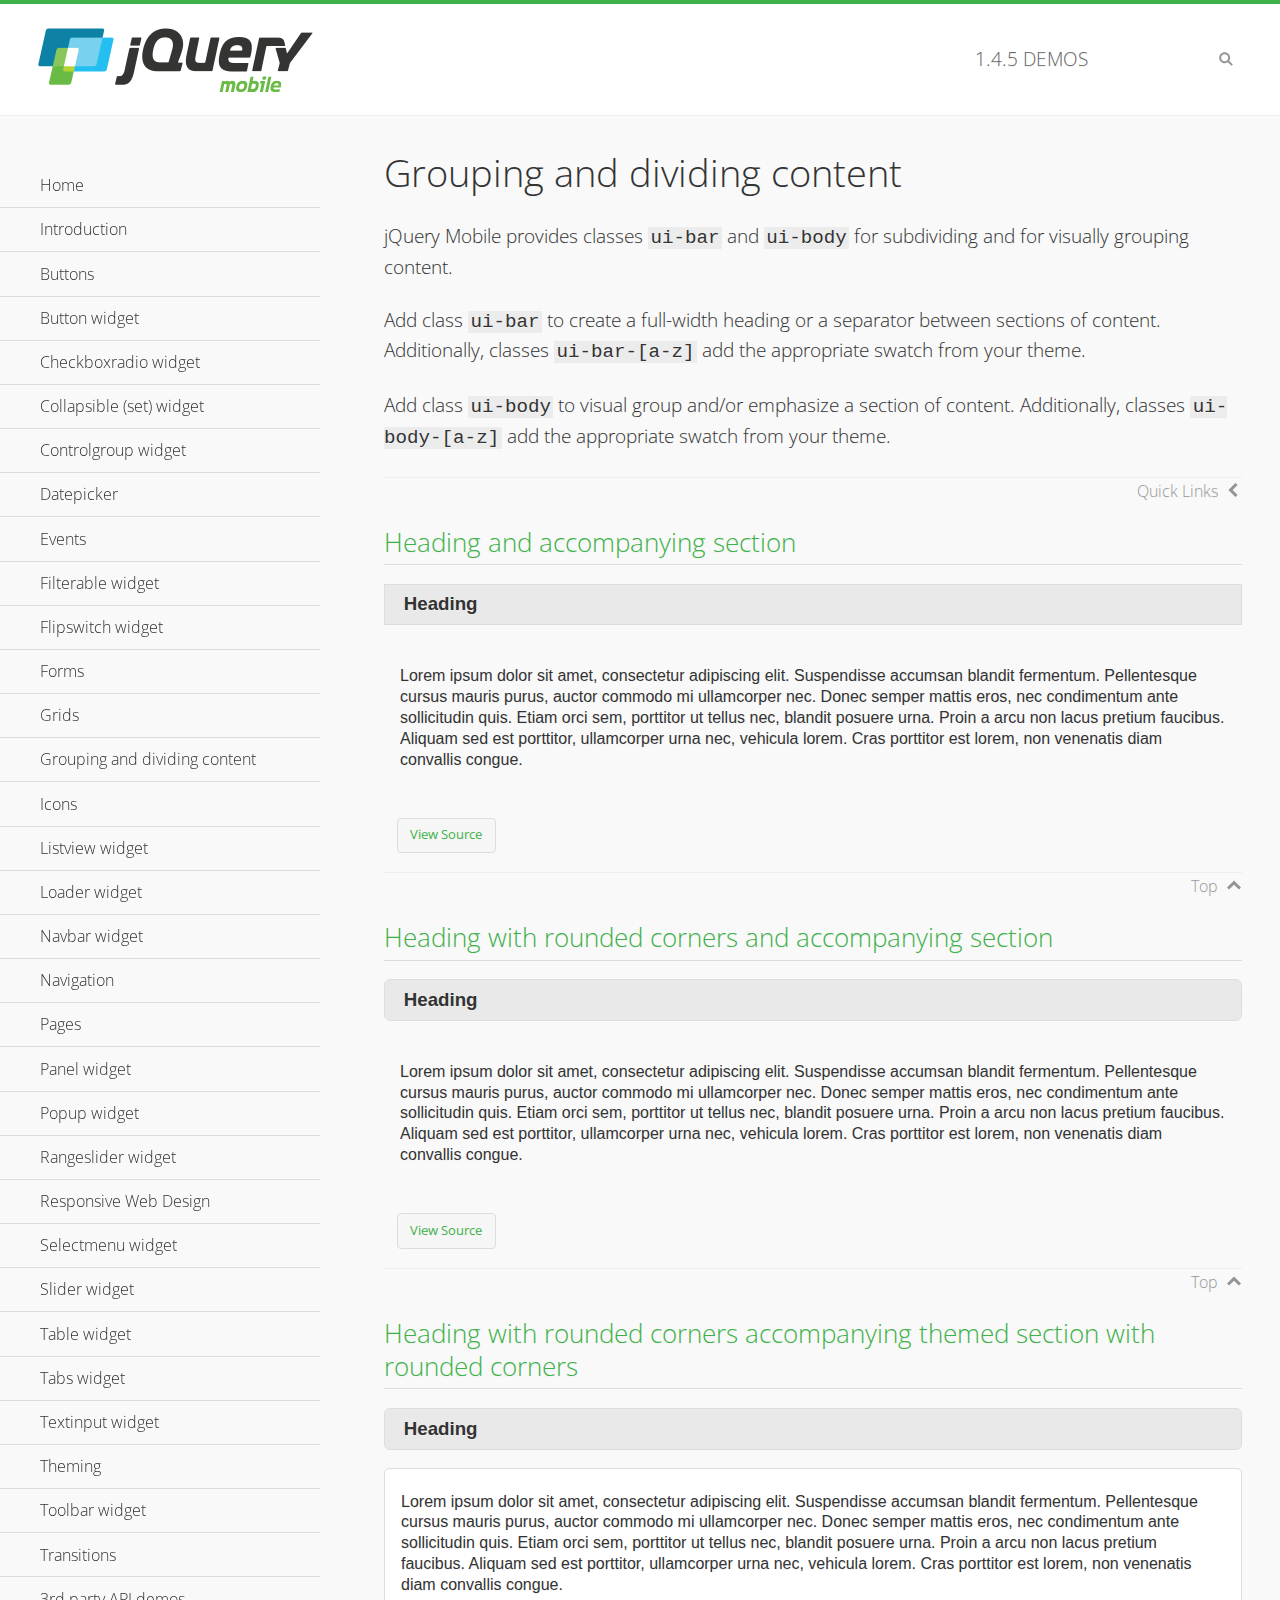
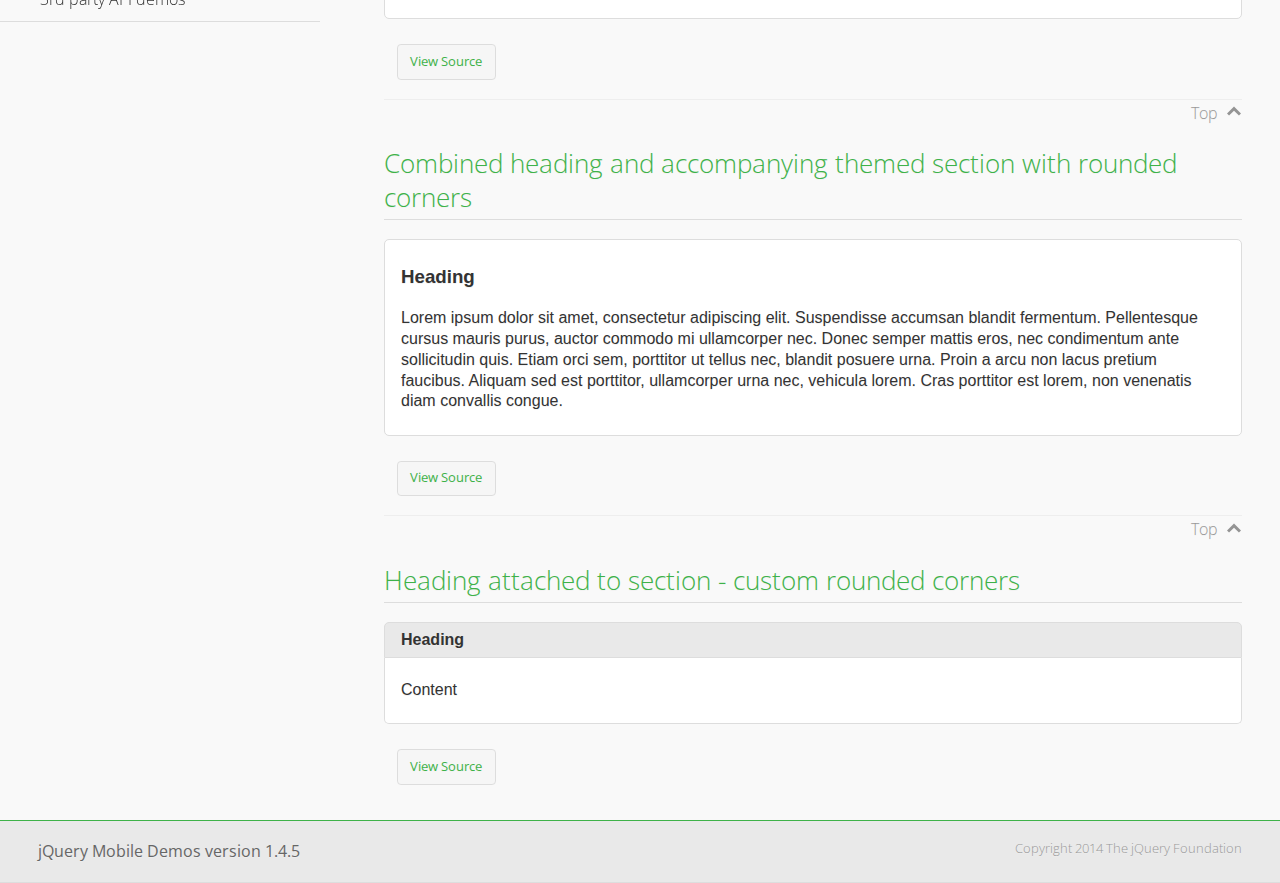
<file: Public/js/jquery.mobile-1.4.5/demos/body-bar-classes/index.html>
<!DOCTYPE html>
<html>
	<head>
	<meta charset="utf-8">
	<meta name="viewport" content="width=device-width, initial-scale=1">
	<title>Grouping and dividing content - jQuery Mobile Demos</title>
	<link rel="shortcut icon" href="../favicon.ico">
	<link rel="stylesheet" href="http://fonts.googleapis.com/css?family=Open+Sans:300,400,700">
	<link rel="stylesheet" href="../css/themes/default/jquery.mobile-1.4.5.min.css">
	<link rel="stylesheet" href="../_assets/css/jqm-demos.css">
	<script src="../js/jquery.js"></script>
	<script src="../_assets/js/index.js"></script>
	<script src="../js/jquery.mobile-1.4.5.min.js"></script>
  <style id="combined-heading-and-section">
    .custom-corners .ui-bar {
      -webkit-border-top-left-radius: inherit;
      border-top-left-radius: inherit;
      -webkit-border-top-right-radius: inherit;
      border-top-right-radius: inherit;
    }
    .custom-corners .ui-body {
      border-top-width: 0;
      -webkit-border-bottom-left-radius: inherit;
      border-bottom-left-radius: inherit;
      -webkit-border-bottom-right-radius: inherit;
      border-bottom-right-radius: inherit;
    }
  </style>
</head>
<body>
<div data-role="page" class="jqm-demos" data-quicklinks="true">

	<div data-role="header" class="jqm-header">
		<h2><a href="../" title="jQuery Mobile Demos home"><img src="../_assets/img/jquery-logo.png" alt="jQuery Mobile"></a></h2>
		<p><span class="jqm-version"></span> Demos</p>
		<a href="#" class="jqm-navmenu-link ui-btn ui-btn-icon-notext ui-corner-all ui-icon-bars ui-nodisc-icon ui-alt-icon ui-btn-left">Menu</a>
		<a href="#" class="jqm-search-link ui-btn ui-btn-icon-notext ui-corner-all ui-icon-search ui-nodisc-icon ui-alt-icon ui-btn-right">Search</a>
	</div><!-- /header -->

	<div role="main" class="ui-content jqm-content">

		<h1>Grouping and dividing content</h1>

		<p>jQuery Mobile provides classes <code>ui-bar</code> and <code>ui-body</code> for subdividing and for visually grouping content.</p>
		<p>Add class <code>ui-bar</code> to create a full-width heading or a separator between sections of content. Additionally, classes <code>ui-bar-[a-z]</code> add the appropriate swatch from your theme.</p>
		<p>Add class <code>ui-body</code> to visual group and/or emphasize a section of content. Additionally, classes <code>ui-body-[a-z]</code> add the appropriate swatch from your theme.</p>

		<h2>Heading and accompanying section</h2>

		<div data-demo-html="true">
      <h3 class="ui-bar ui-bar-a">Heading</h3>
			<div class="ui-body">
				<p>Lorem ipsum dolor sit amet, consectetur adipiscing elit. Suspendisse accumsan blandit fermentum. Pellentesque cursus mauris purus, auctor commodo mi ullamcorper nec. Donec semper mattis eros, nec condimentum ante sollicitudin quis. Etiam orci sem, porttitor ut tellus nec, blandit posuere urna. Proin a arcu non lacus pretium faucibus. Aliquam sed est porttitor, ullamcorper urna nec, vehicula lorem. Cras porttitor est lorem, non venenatis diam convallis congue.</p>
			</div>
		</div>

		<h2>Heading with rounded corners and accompanying section</h2>

		<div data-demo-html="true">
      <h3 class="ui-bar ui-bar-a ui-corner-all">Heading</h3>
			<div class="ui-body">
				<p>Lorem ipsum dolor sit amet, consectetur adipiscing elit. Suspendisse accumsan blandit fermentum. Pellentesque cursus mauris purus, auctor commodo mi ullamcorper nec. Donec semper mattis eros, nec condimentum ante sollicitudin quis. Etiam orci sem, porttitor ut tellus nec, blandit posuere urna. Proin a arcu non lacus pretium faucibus. Aliquam sed est porttitor, ullamcorper urna nec, vehicula lorem. Cras porttitor est lorem, non venenatis diam convallis congue.</p>
			</div>
		</div>

		<h2>Heading with rounded corners accompanying themed section with rounded corners</h2>

		<div data-demo-html="true">
      <h3 class="ui-bar ui-bar-a ui-corner-all">Heading</h3>
			<div class="ui-body ui-body-a ui-corner-all">
				<p>Lorem ipsum dolor sit amet, consectetur adipiscing elit. Suspendisse accumsan blandit fermentum. Pellentesque cursus mauris purus, auctor commodo mi ullamcorper nec. Donec semper mattis eros, nec condimentum ante sollicitudin quis. Etiam orci sem, porttitor ut tellus nec, blandit posuere urna. Proin a arcu non lacus pretium faucibus. Aliquam sed est porttitor, ullamcorper urna nec, vehicula lorem. Cras porttitor est lorem, non venenatis diam convallis congue.</p>
			</div>
		</div>

		<h2>Combined heading and accompanying themed section with rounded corners</h2>

		<div data-demo-html="true">
			<div class="ui-body ui-body-a ui-corner-all">
	      <h3>Heading</h3>
				<p>Lorem ipsum dolor sit amet, consectetur adipiscing elit. Suspendisse accumsan blandit fermentum. Pellentesque cursus mauris purus, auctor commodo mi ullamcorper nec. Donec semper mattis eros, nec condimentum ante sollicitudin quis. Etiam orci sem, porttitor ut tellus nec, blandit posuere urna. Proin a arcu non lacus pretium faucibus. Aliquam sed est porttitor, ullamcorper urna nec, vehicula lorem. Cras porttitor est lorem, non venenatis diam convallis congue.</p>
			</div>
		</div>

		<h2>Heading attached to section - custom rounded corners</h2>

		<div data-demo-html="true" data-demo-css="#combined-heading-and-section">
      <div class="ui-corner-all custom-corners">
        <div class="ui-bar ui-bar-a">
          <h3>Heading</h3>
        </div>
        <div class="ui-body ui-body-a">
          <p>Content</p>
        </div>
      </div>
		</div>

	</div><!-- /content -->
	    <div data-role="panel" class="jqm-navmenu-panel" data-position="left" data-display="overlay" data-theme="a">
	    	<ul class="jqm-list ui-alt-icon ui-nodisc-icon">
<li data-filtertext="demos homepage" data-icon="home"><a href=".././">Home</a></li>
<li data-filtertext="introduction overview getting started"><a href="../intro/" data-ajax="false">Introduction</a></li>
<li data-filtertext="buttons button markup buttonmarkup method anchor link button element"><a href="../button-markup/" data-ajax="false">Buttons</a></li>
<li data-filtertext="form button widget input button submit reset"><a href="../button/" data-ajax="false">Button widget</a></li>
<li data-role="collapsible" data-enhanced="true" data-collapsed-icon="carat-d" data-expanded-icon="carat-u" data-iconpos="right" data-inset="false" class="ui-collapsible ui-collapsible-themed-content ui-collapsible-collapsed">
	<h3 class="ui-collapsible-heading ui-collapsible-heading-collapsed">
		<a href="#" class="ui-collapsible-heading-toggle ui-btn ui-btn-icon-right ui-btn-inherit ui-icon-carat-d">
		    Checkboxradio widget<span class="ui-collapsible-heading-status"> click to expand contents</span>
		</a>
	</h3>
	<div class="ui-collapsible-content ui-body-inherit ui-collapsible-content-collapsed" aria-hidden="true">
		<ul>
			<li data-filtertext="form checkboxradio widget checkbox input checkboxes controlgroups"><a href="../checkboxradio-checkbox/" data-ajax="false">Checkboxes</a></li>
			<li data-filtertext="form checkboxradio widget radio input radio buttons controlgroups"><a href="../checkboxradio-radio/" data-ajax="false">Radio buttons</a></li>
		</ul>
	</div>
</li>
<li data-role="collapsible" data-enhanced="true" data-collapsed-icon="carat-d" data-expanded-icon="carat-u" data-iconpos="right" data-inset="false" class="ui-collapsible ui-collapsible-themed-content ui-collapsible-collapsed">
	<h3 class="ui-collapsible-heading ui-collapsible-heading-collapsed">
		<a href="#" class="ui-collapsible-heading-toggle ui-btn ui-btn-icon-right ui-btn-inherit ui-icon-carat-d">
			Collapsible (set) widget<span class="ui-collapsible-heading-status"> click to expand contents</span>
		</a>
	</h3>
	<div class="ui-collapsible-content ui-body-inherit ui-collapsible-content-collapsed" aria-hidden="true">
		<ul>
			<li data-filtertext="collapsibles content formatting"><a href="../collapsible/" data-ajax="false">Collapsible</a></li>
			<li data-filtertext="dynamic collapsible set accordion append expand"><a href="../collapsible-dynamic/" data-ajax="false">Dynamic collapsibles</a></li>
			<li data-filtertext="accordions collapsible set widget content formatting grouped collapsibles"><a href="../collapsibleset/" data-ajax="false">Collapsible set</a></li>
		</ul>
	</div>
</li>
<li data-role="collapsible" data-enhanced="true" data-collapsed-icon="carat-d" data-expanded-icon="carat-u" data-iconpos="right" data-inset="false" class="ui-collapsible ui-collapsible-themed-content ui-collapsible-collapsed">
	<h3 class="ui-collapsible-heading ui-collapsible-heading-collapsed">
		<a href="#" class="ui-collapsible-heading-toggle ui-btn ui-btn-icon-right ui-btn-inherit ui-icon-carat-d">
			Controlgroup widget<span class="ui-collapsible-heading-status"> click to expand contents</span>
		</a>
	</h3>
	<div class="ui-collapsible-content ui-body-inherit ui-collapsible-content-collapsed" aria-hidden="true">
		<ul>
			<li data-filtertext="controlgroups selectmenu checkboxradio input grouped buttons horizontal vertical"><a href="../controlgroup/" data-ajax="false">Controlgroup</a></li>
			<li data-filtertext="dynamic controlgroup dynamically add buttons"><a href="../controlgroup-dynamic/" data-ajax="false">Dynamic controlgroups</a></li>
		</ul>
	</div>
</li>
<li data-filtertext="form datepicker widget date input"><a href="../datepicker/" data-ajax="false">Datepicker</a></li>
<li data-role="collapsible" data-enhanced="true" data-collapsed-icon="carat-d" data-expanded-icon="carat-u" data-iconpos="right" data-inset="false" class="ui-collapsible ui-collapsible-themed-content ui-collapsible-collapsed">
	<h3 class="ui-collapsible-heading ui-collapsible-heading-collapsed">
		<a href="#" class="ui-collapsible-heading-toggle ui-btn ui-btn-icon-right ui-btn-inherit ui-icon-carat-d">
			Events<span class="ui-collapsible-heading-status"> click to expand contents</span>
		</a>
	</h3>
	<div class="ui-collapsible-content ui-body-inherit ui-collapsible-content-collapsed" aria-hidden="true">
		<ul>
			<li data-filtertext="swipe to delete list items listviews swipe events"><a href="../swipe-list/" data-ajax="false">Swipe list items</a></li>
			<li data-filtertext="swipe to navigate swipe page navigation swipe events"><a href="../swipe-page/" data-ajax="false">Swipe page navigation</a></li>
		</ul>
	</div>
</li>
<li data-filtertext="filterable filter elements sorting searching listview table"><a href="../filterable/" data-ajax="false">Filterable widget</a></li>
<li data-filtertext="form flipswitch widget flip toggle switch binary select checkbox input"><a href="../flipswitch/" data-ajax="false">Flipswitch widget</a></li>
<li data-role="collapsible" data-enhanced="true" data-collapsed-icon="carat-d" data-expanded-icon="carat-u" data-iconpos="right" data-inset="false" class="ui-collapsible ui-collapsible-themed-content ui-collapsible-collapsed">
	<h3 class="ui-collapsible-heading ui-collapsible-heading-collapsed">
		<a href="#" class="ui-collapsible-heading-toggle ui-btn ui-btn-icon-right ui-btn-inherit ui-icon-carat-d">
			Forms<span class="ui-collapsible-heading-status"> click to expand contents</span>
		</a>
	</h3>
	<div class="ui-collapsible-content ui-body-inherit ui-collapsible-content-collapsed" aria-hidden="true">
		<ul>
			<li data-filtertext="forms text checkbox radio range button submit reset inputs selects textarea slider flipswitch label form elements"><a href="../forms/" data-ajax="false">Forms</a></li>
			<li data-filtertext="form hide labels hidden accessible ui-hidden-accessible forms"><a href="../forms-label-hidden-accessible/" data-ajax="false">Hide labels</a></li>
			<li data-filtertext="form field containers fieldcontain ui-field-contain forms"><a href="../forms-field-contain/" data-ajax="false">Field containers</a></li>
			<li data-filtertext="forms disabled form elements"><a href="../forms-disabled/" data-ajax="false">Forms disabled</a></li>
			<li data-filtertext="forms gallery examples overview forms text checkbox radio range button submit reset inputs selects textarea slider flipswitch label form elements"><a href="../forms-gallery/" data-ajax="false">Forms gallery</a></li>
		</ul>
	</div>
</li>
<li data-role="collapsible" data-enhanced="true" data-collapsed-icon="carat-d" data-expanded-icon="carat-u" data-iconpos="right" data-inset="false" class="ui-collapsible ui-collapsible-themed-content ui-collapsible-collapsed">
	<h3 class="ui-collapsible-heading ui-collapsible-heading-collapsed">
		<a href="#" class="ui-collapsible-heading-toggle ui-btn ui-btn-icon-right ui-btn-inherit ui-icon-carat-d">
			Grids<span class="ui-collapsible-heading-status"> click to expand contents</span>
		</a>
	</h3>
	<div class="ui-collapsible-content ui-body-inherit ui-collapsible-content-collapsed" aria-hidden="true">
		<ul>
			<li data-filtertext="grids columns blocks content formatting rwd responsive css framework"><a href="../grids/" data-ajax="false">Grids</a></li>
			<li data-filtertext="buttons in grids css framework"><a href="../grids-buttons/" data-ajax="false">Buttons in grids</a></li>
			<li data-filtertext="custom responsive grids rwd css framework"><a href="../grids-custom-responsive/" data-ajax="false">Custom responsive grids</a></li>
		</ul>
	</div>
</li>
<li data-filtertext="blocks content formatting sections heading"><a href="../body-bar-classes/" data-ajax="false">Grouping and dividing content</a></li>
<li data-role="collapsible" data-enhanced="true" data-collapsed-icon="carat-d" data-expanded-icon="carat-u" data-iconpos="right" data-inset="false" class="ui-collapsible ui-collapsible-themed-content ui-collapsible-collapsed">
	<h3 class="ui-collapsible-heading ui-collapsible-heading-collapsed">
		<a href="#" class="ui-collapsible-heading-toggle ui-btn ui-btn-icon-right ui-btn-inherit ui-icon-carat-d">
			Icons<span class="ui-collapsible-heading-status"> click to expand contents</span>
		</a>
	</h3>
	<div class="ui-collapsible-content ui-body-inherit ui-collapsible-content-collapsed" aria-hidden="true">
		<ul>
			<li data-filtertext="button icons svg disc alt custom icon position"><a href="../icons/" data-ajax="false">Icons</a></li>
			<li data-filtertext=""><a href="../icons-grunticon/" data-ajax="false">Grunticon loader</a></li>
		</ul>
	</div>
</li>
<li data-role="collapsible" data-enhanced="true" data-collapsed-icon="carat-d" data-expanded-icon="carat-u" data-iconpos="right" data-inset="false" class="ui-collapsible ui-collapsible-themed-content ui-collapsible-collapsed">
	<h3 class="ui-collapsible-heading ui-collapsible-heading-collapsed">
		<a href="#" class="ui-collapsible-heading-toggle ui-btn ui-btn-icon-right ui-btn-inherit ui-icon-carat-d">
			Listview widget<span class="ui-collapsible-heading-status"> click to expand contents</span>
		</a>
	</h3>
	<div class="ui-collapsible-content ui-body-inherit ui-collapsible-content-collapsed" aria-hidden="true">
		<ul>
			<li data-filtertext="listview widget thumbnails icons nested split button collapsible ul ol"><a href="../listview/" data-ajax="false">Listview</a></li>
			<li data-filtertext="autocomplete filterable reveal listview filtertextbeforefilter placeholder"><a href="../listview-autocomplete/" data-ajax="false">Listview autocomplete</a></li>
			<li data-filtertext="autocomplete filterable reveal listview remote data filtertextbeforefilter placeholder"><a href="../listview-autocomplete-remote/" data-ajax="false">Listview autocomplete remote data</a></li>
			<li data-filtertext="autodividers anchor jump scroll linkbars listview lists ul ol"><a href="../listview-autodividers-linkbar/" data-ajax="false">Listview autodividers linkbar</a></li>
			<li data-filtertext="listview autodividers selector autodividersselector lists ul ol"><a href="../listview-autodividers-selector/" data-ajax="false">Listview autodividers selector</a></li>
			<li data-filtertext="listview nested list items"><a href="../listview-nested-lists/" data-ajax="false">Nested Listviews</a></li>
			<li data-filtertext="listview collapsible list items flat"><a href="../listview-collapsible-item-flat/" data-ajax="false">Listview collapsible list items (flat)</a></li>
			<li data-filtertext="listview collapsible list indented"><a href="../listview-collapsible-item-indented/" data-ajax="false">Listview collapsible list items (indented)</a></li>
			<li data-filtertext="grid listview responsive grids responsive listviews lists ul"><a href="../listview-grid/" data-ajax="false">Listview responsive grid</a></li>
		</ul>
	</div>
</li>
<li data-filtertext="loader widget page loading navigation overlay spinner"><a href="../loader/" data-ajax="false">Loader widget</a></li>
<li data-filtertext="navbar widget navmenu toolbars header footer"><a href="../navbar/" data-ajax="false">Navbar widget</a></li>
<li data-role="collapsible" data-enhanced="true" data-collapsed-icon="carat-d" data-expanded-icon="carat-u" data-iconpos="right" data-inset="false" class="ui-collapsible ui-collapsible-themed-content ui-collapsible-collapsed">
	<h3 class="ui-collapsible-heading ui-collapsible-heading-collapsed">
		<a href="#" class="ui-collapsible-heading-toggle ui-btn ui-btn-icon-right ui-btn-inherit ui-icon-carat-d">
			Navigation<span class="ui-collapsible-heading-status"> click to expand contents</span>
		</a>
	</h3>
	<div class="ui-collapsible-content ui-body-inherit ui-collapsible-content-collapsed" aria-hidden="true">
		<ul>
			<li data-filtertext="ajax navigation navigate widget history event method"><a href="../navigation/" data-ajax="false">Navigation</a></li>
			<li data-filtertext="linking pages page links navigation ajax prefetch cache"><a href="../navigation-linking-pages/" data-ajax="false">Linking pages</a></li>
			<!-- <li data-filtertext="php redirect server redirection server-side navigation"><a href="../navigation-php-redirect/" data-ajax="false">PHP redirect demo</a></li>-->
			<li data-filtertext="navigation redirection hash query"><a href="../navigation-hash-processing/" data-ajax="false">Hash processing demo</a></li>
			<li data-filtertext="navigation redirection hash query"><a href="../page-events/" data-ajax="false">Page Navigation Events</a></li>
		</ul>
	</div>
</li>
<li data-role="collapsible" data-enhanced="true" data-collapsed-icon="carat-d" data-expanded-icon="carat-u" data-iconpos="right" data-inset="false" class="ui-collapsible ui-collapsible-themed-content ui-collapsible-collapsed">
	<h3 class="ui-collapsible-heading ui-collapsible-heading-collapsed">
		<a href="#" class="ui-collapsible-heading-toggle ui-btn ui-btn-icon-right ui-btn-inherit ui-icon-carat-d">
			Pages<span class="ui-collapsible-heading-status"> click to expand contents</span>
		</a>
	</h3>
	<div class="ui-collapsible-content ui-body-inherit ui-collapsible-content-collapsed" aria-hidden="true">
		<ul>
			<li data-filtertext="pages page widget ajax navigation"><a href="../pages/" data-ajax="false">Pages</a></li>
			<li data-filtertext="single page"><a href="../pages-single-page/" data-ajax="false">Single page</a></li>
			<li data-filtertext="multipage multi-page page"><a href="../pages-multi-page/" data-ajax="false">Multi-page template</a></li>
			<li data-filtertext="dialog page widget modal popup"><a href="../pages-dialog/" data-ajax="false">Dialog page</a></li>
		</ul>
	</div>
</li>
<li data-role="collapsible" data-enhanced="true" data-collapsed-icon="carat-d" data-expanded-icon="carat-u" data-iconpos="right" data-inset="false" class="ui-collapsible ui-collapsible-themed-content ui-collapsible-collapsed">
	<h3 class="ui-collapsible-heading ui-collapsible-heading-collapsed">
		<a href="#" class="ui-collapsible-heading-toggle ui-btn ui-btn-icon-right ui-btn-inherit ui-icon-carat-d">
			Panel widget<span class="ui-collapsible-heading-status"> click to expand contents</span>
		</a>
	</h3>
	<div class="ui-collapsible-content ui-body-inherit ui-collapsible-content-collapsed" aria-hidden="true">
		<ul>
			<li data-filtertext="panel widget sliding panels reveal push overlay responsive"><a href="../panel/" data-ajax="false">Panel</a></li>
			<li data-filtertext=""><a href="../panel-external/" data-ajax="false">External panels</a></li>
			<li data-filtertext="panel "><a href="../panel-fixed/" data-ajax="false">Fixed panels</a></li>
			<li data-filtertext="panel slide panels sliding panels shadow rwd responsive breakpoint"><a href="../panel-responsive/" data-ajax="false">Panels responsive</a></li>
			<li data-filtertext="panel custom style custom panel width reveal shadow listview panel styling page background wrapper"><a href="../panel-styling/" data-ajax="false">Custom panel style</a></li>
			<li data-filtertext="panel open on swipe"><a href="../panel-swipe-open/" data-ajax="false">Panel open on swipe</a></li>
			<li data-filtertext="panels outside page internal external toolbars"><a href="../panel-external-internal/" data-ajax="false">Panel external and internal</a></li>
		</ul>
	</div>
</li>
<li data-role="collapsible" data-enhanced="true" data-collapsed-icon="carat-d" data-expanded-icon="carat-u" data-iconpos="right" data-inset="false" class="ui-collapsible ui-collapsible-themed-content ui-collapsible-collapsed">
	<h3 class="ui-collapsible-heading ui-collapsible-heading-collapsed">
		<a href="#" class="ui-collapsible-heading-toggle ui-btn ui-btn-icon-right ui-btn-inherit ui-icon-carat-d">
			Popup widget<span class="ui-collapsible-heading-status"> click to expand contents</span>
		</a>
	</h3>
	<div class="ui-collapsible-content ui-body-inherit ui-collapsible-content-collapsed" aria-hidden="true">
		<ul>
			<li data-filtertext="popup widget popups dialog modal transition tooltip lightbox form overlay screen flip pop fade transition"><a href="../popup/" data-ajax="false">Popup</a></li>
			<li data-filtertext="popup alignment position"><a href="../popup-alignment/" data-ajax="false">Popup alignment</a></li>
			<li data-filtertext="popup arrow size popups popover"><a href="../popup-arrow-size/" data-ajax="false">Popup arrow size</a></li>
			<li data-filtertext="dynamic popups popup images lightbox"><a href="../popup-dynamic/" data-ajax="false">Dynamic popups</a></li>
			<li data-filtertext="popups with iframes scaling"><a href="../popup-iframe/" data-ajax="false">Popups with iframes</a></li>
			<li data-filtertext="popup image scaling"><a href="../popup-image-scaling/" data-ajax="false">Popup image scaling</a></li>
			<li data-filtertext="external popup outside multi-page"><a href="../popup-outside-multipage/" data-ajax="false">Popup outside multi-page</a></li>
		</ul>
	</div>
</li>
<li data-filtertext="form rangeslider widget dual sliders dual handle sliders range input"><a href="../rangeslider/" data-ajax="false">Rangeslider widget</a></li>
<li data-filtertext="responsive web design rwd adaptive progressive enhancement PE accessible mobile breakpoints media query media queries"><a href="../rwd/" data-ajax="false">Responsive Web Design</a></li>
<li data-role="collapsible" data-enhanced="true" data-collapsed-icon="carat-d" data-expanded-icon="carat-u" data-iconpos="right" data-inset="false" class="ui-collapsible ui-collapsible-themed-content ui-collapsible-collapsed">
	<h3 class="ui-collapsible-heading ui-collapsible-heading-collapsed">
		<a href="#" class="ui-collapsible-heading-toggle ui-btn ui-btn-icon-right ui-btn-inherit ui-icon-carat-d">
			Selectmenu widget<span class="ui-collapsible-heading-status"> click to expand contents</span>
		</a>
	</h3>
	<div class="ui-collapsible-content ui-body-inherit ui-collapsible-content-collapsed" aria-hidden="true">
		<ul>
			<li data-filtertext="form selectmenu widget select input custom select menu selects"><a href="../selectmenu/" data-ajax="false">Selectmenu</a></li>
			<li data-filtertext="form custom select menu selectmenu widget custom menu option optgroup multiple selects"><a href="../selectmenu-custom/" data-ajax="false">Custom select menu</a></li>
			<li data-filtertext="filterable select filter popup dialog"><a href="../selectmenu-custom-filter/" data-ajax="false">Custom select menu with filter</a></li>
		</ul>
	</div>
</li>
<li data-role="collapsible" data-enhanced="true" data-collapsed-icon="carat-d" data-expanded-icon="carat-u" data-iconpos="right" data-inset="false" class="ui-collapsible ui-collapsible-themed-content ui-collapsible-collapsed">
	<h3 class="ui-collapsible-heading ui-collapsible-heading-collapsed">
		<a href="#" class="ui-collapsible-heading-toggle ui-btn ui-btn-icon-right ui-btn-inherit ui-icon-carat-d">
			Slider widget<span class="ui-collapsible-heading-status"> click to expand contents</span>
		</a>
	</h3>
	<div class="ui-collapsible-content ui-body-inherit ui-collapsible-content-collapsed" aria-hidden="true">
		<ul>
			<li data-filtertext="form slider widget range input single sliders"><a href="../slider/" data-ajax="false">Slider</a></li>
			<li data-filtertext="form slider widget flipswitch slider binary select flip toggle switch"><a href="../slider-flipswitch/" data-ajax="false">Slider flip toggle switch</a></li>
			<li data-filtertext="form slider tooltip handle value input range sliders"><a href="../slider-tooltip/" data-ajax="false">Slider tooltip</a></li>
		</ul>
	</div>
</li>
<li data-role="collapsible" data-enhanced="true" data-collapsed-icon="carat-d" data-expanded-icon="carat-u" data-iconpos="right" data-inset="false" class="ui-collapsible ui-collapsible-themed-content ui-collapsible-collapsed">
	<h3 class="ui-collapsible-heading ui-collapsible-heading-collapsed">
		<a href="#" class="ui-collapsible-heading-toggle ui-btn ui-btn-icon-right ui-btn-inherit ui-icon-carat-d">
			Table widget<span class="ui-collapsible-heading-status"> click to expand contents</span>
		</a>
	</h3>
	<div class="ui-collapsible-content ui-body-inherit ui-collapsible-content-collapsed" aria-hidden="true">
		<ul>
			<li data-filtertext="table widget reflow column toggle th td responsive tables rwd hide show tabular"><a href="../table-column-toggle/" data-ajax="false">Table Column Toggle</a></li>
			<li data-filtertext="table column toggle phone comparison demo"><a href="../table-column-toggle-example/" data-ajax="false">Table Column Toggle demo</a></li>
			<li data-filtertext="responsive tables table column toggle heading groups rwd breakpoint"><a href="../table-column-toggle-heading-groups/" data-ajax="false">Table Column Toggle heading groups</a></li>
			<li data-filtertext="responsive tables table column toggle hide rwd breakpoint customization options"><a href="../table-column-toggle-options/" data-ajax="false">Table Column Toggle options</a></li>
			<li data-filtertext="table reflow th td responsive rwd columns tabular"><a href="../table-reflow/" data-ajax="false">Table Reflow</a></li>
			<li data-filtertext="responsive tables table reflow heading groups rwd breakpoint"><a href="../table-reflow-heading-groups/" data-ajax="false">Table Reflow heading groups</a></li>
			<li data-filtertext="responsive tables table reflow stripes strokes table style"><a href="../table-reflow-stripes-strokes/" data-ajax="false">Table Reflow stripes and strokes</a></li>
			<li data-filtertext="responsive tables table reflow stack custom styles"><a href="../table-reflow-styling/" data-ajax="false">Table Reflow custom styles</a></li>
		</ul>
	</div>
</li>
<li data-filtertext="ui tabs widget"><a href="../tabs/" data-ajax="false">Tabs widget</a></li>
<li data-filtertext="form textinput widget text input textarea number date time tel email file color password"><a href="../textinput/" data-ajax="false">Textinput widget</a></li>
<li data-role="collapsible" data-enhanced="true" data-collapsed-icon="carat-d" data-expanded-icon="carat-u" data-iconpos="right" data-inset="false" class="ui-collapsible ui-collapsible-themed-content ui-collapsible-collapsed">
	<h3 class="ui-collapsible-heading ui-collapsible-heading-collapsed">
		<a href="#" class="ui-collapsible-heading-toggle ui-btn ui-btn-icon-right ui-btn-inherit ui-icon-carat-d">
			Theming<span class="ui-collapsible-heading-status"> click to expand contents</span>
		</a>
	</h3>
	<div class="ui-collapsible-content ui-body-inherit ui-collapsible-content-collapsed" aria-hidden="true">
		<ul>
			<li data-filtertext="default theme swatches theming style css"><a href="../theme-default/" data-ajax="false">Default theme</a></li>
			<li data-filtertext="classic theme old theme swatches theming style css"><a href="../theme-classic/" data-ajax="false">Classic theme</a></li>
		</ul>
	</div>
</li>
<li data-role="collapsible" data-enhanced="true" data-collapsed-icon="carat-d" data-expanded-icon="carat-u" data-iconpos="right" data-inset="false" class="ui-collapsible ui-collapsible-themed-content ui-collapsible-collapsed">
	<h3 class="ui-collapsible-heading ui-collapsible-heading-collapsed">
		<a href="#" class="ui-collapsible-heading-toggle ui-btn ui-btn-icon-right ui-btn-inherit ui-icon-carat-d">
			Toolbar widget<span class="ui-collapsible-heading-status"> click to expand contents</span>
		</a>
	</h3>
	<div class="ui-collapsible-content ui-body-inherit ui-collapsible-content-collapsed" aria-hidden="true">
		<ul>
			<li data-filtertext="toolbar widget header footer toolbars fixed fullscreen external sections"><a href="../toolbar/" data-ajax="false">Toolbar</a></li>
			<li data-filtertext="dynamic toolbars dynamically add toolbar header footer"><a href="../toolbar-dynamic/" data-ajax="false">Dynamic toolbars</a></li>
			<li data-filtertext="external toolbars header footer"><a href="../toolbar-external/" data-ajax="false">External toolbars</a></li>
			<li data-filtertext="fixed toolbars header footer"><a href="../toolbar-fixed/" data-ajax="false">Fixed toolbars</a></li>
			<li data-filtertext="fixed fullscreen toolbars header footer"><a href="../toolbar-fixed-fullscreen/" data-ajax="false">Fullscreen toolbars</a></li>
			<li data-filtertext="external fixed toolbars header footer"><a href="../toolbar-fixed-external/" data-ajax="false">Fixed external toolbars</a></li>
			<li data-filtertext="external persistent toolbars header footer navbar navmenu"><a href="../toolbar-fixed-persistent/" data-ajax="false">Persistent toolbars</a></li>
			<li data-filtertext="external ajax optimized toolbars persistent toolbars header footer navbar"><a href="../toolbar-fixed-persistent-optimized/" data-ajax="false">Ajax optimized toolbars</a></li>
			<li data-filtertext="form in toolbars header footer"><a href="../toolbar-fixed-forms/" data-ajax="false">Form in toolbar</a></li>
		</ul>
	</div>
</li>
<li data-filtertext="page transitions animated pages popup navigation flip slide fade pop"><a href="../transitions/" data-ajax="false">Transitions</a></li>
<li data-role="collapsible" data-enhanced="true" data-collapsed-icon="carat-d" data-expanded-icon="carat-u" data-iconpos="right" data-inset="false" class="ui-collapsible ui-collapsible-themed-content ui-collapsible-collapsed">
	<h3 class="ui-collapsible-heading ui-collapsible-heading-collapsed">
		<a href="#" class="ui-collapsible-heading-toggle ui-btn ui-btn-icon-right ui-btn-inherit ui-icon-carat-d">
			3rd party API demos<span class="ui-collapsible-heading-status"> click to expand contents</span>
		</a>
	</h3>
	<div class="ui-collapsible-content ui-body-inherit ui-collapsible-content-collapsed" aria-hidden="true">
		<ul>
			<li data-filtertext="backbone requirejs navigation router"><a href="../backbone-requirejs/" data-ajax="false">Backbone RequireJS</a></li>
			<li data-filtertext="google maps geolocation demo"><a href="../map-geolocation/" data-ajax="false">Google Maps geolocation</a></li>
			<li data-filtertext="google maps hybrid"><a href="../map-list-toggle/" data-ajax="false">Google Maps list toggle</a></li>
		</ul>
	</div>
</li>



		     </ul>
		</div><!-- /panel -->


	<div data-role="footer" data-position="fixed" data-tap-toggle="false" class="jqm-footer">
		<p>jQuery Mobile Demos version <span class="jqm-version"></span></p>
		<p>Copyright 2014 The jQuery Foundation</p>
	</div><!-- /footer -->
	<!-- TODO: This should become an external panel so we can add input to markup (unique ID) -->
    <div data-role="panel" class="jqm-search-panel" data-position="right" data-display="overlay" data-theme="a">
		<div class="jqm-search">
			<ul class="jqm-list" data-filter-placeholder="Search demos..." data-filter-reveal="true">
<li data-filtertext="demos homepage" data-icon="home"><a href=".././">Home</a></li>
<li data-filtertext="introduction overview getting started"><a href="../intro/" data-ajax="false">Introduction</a></li>
<li data-filtertext="buttons button markup buttonmarkup method anchor link button element"><a href="../button-markup/" data-ajax="false">Buttons</a></li>
<li data-filtertext="form button widget input button submit reset"><a href="../button/" data-ajax="false">Button widget</a></li>
<li data-role="collapsible" data-enhanced="true" data-collapsed-icon="carat-d" data-expanded-icon="carat-u" data-iconpos="right" data-inset="false" class="ui-collapsible ui-collapsible-themed-content ui-collapsible-collapsed">
	<h3 class="ui-collapsible-heading ui-collapsible-heading-collapsed">
		<a href="#" class="ui-collapsible-heading-toggle ui-btn ui-btn-icon-right ui-btn-inherit ui-icon-carat-d">
		    Checkboxradio widget<span class="ui-collapsible-heading-status"> click to expand contents</span>
		</a>
	</h3>
	<div class="ui-collapsible-content ui-body-inherit ui-collapsible-content-collapsed" aria-hidden="true">
		<ul>
			<li data-filtertext="form checkboxradio widget checkbox input checkboxes controlgroups"><a href="../checkboxradio-checkbox/" data-ajax="false">Checkboxes</a></li>
			<li data-filtertext="form checkboxradio widget radio input radio buttons controlgroups"><a href="../checkboxradio-radio/" data-ajax="false">Radio buttons</a></li>
		</ul>
	</div>
</li>
<li data-role="collapsible" data-enhanced="true" data-collapsed-icon="carat-d" data-expanded-icon="carat-u" data-iconpos="right" data-inset="false" class="ui-collapsible ui-collapsible-themed-content ui-collapsible-collapsed">
	<h3 class="ui-collapsible-heading ui-collapsible-heading-collapsed">
		<a href="#" class="ui-collapsible-heading-toggle ui-btn ui-btn-icon-right ui-btn-inherit ui-icon-carat-d">
			Collapsible (set) widget<span class="ui-collapsible-heading-status"> click to expand contents</span>
		</a>
	</h3>
	<div class="ui-collapsible-content ui-body-inherit ui-collapsible-content-collapsed" aria-hidden="true">
		<ul>
			<li data-filtertext="collapsibles content formatting"><a href="../collapsible/" data-ajax="false">Collapsible</a></li>
			<li data-filtertext="dynamic collapsible set accordion append expand"><a href="../collapsible-dynamic/" data-ajax="false">Dynamic collapsibles</a></li>
			<li data-filtertext="accordions collapsible set widget content formatting grouped collapsibles"><a href="../collapsibleset/" data-ajax="false">Collapsible set</a></li>
		</ul>
	</div>
</li>
<li data-role="collapsible" data-enhanced="true" data-collapsed-icon="carat-d" data-expanded-icon="carat-u" data-iconpos="right" data-inset="false" class="ui-collapsible ui-collapsible-themed-content ui-collapsible-collapsed">
	<h3 class="ui-collapsible-heading ui-collapsible-heading-collapsed">
		<a href="#" class="ui-collapsible-heading-toggle ui-btn ui-btn-icon-right ui-btn-inherit ui-icon-carat-d">
			Controlgroup widget<span class="ui-collapsible-heading-status"> click to expand contents</span>
		</a>
	</h3>
	<div class="ui-collapsible-content ui-body-inherit ui-collapsible-content-collapsed" aria-hidden="true">
		<ul>
			<li data-filtertext="controlgroups selectmenu checkboxradio input grouped buttons horizontal vertical"><a href="../controlgroup/" data-ajax="false">Controlgroup</a></li>
			<li data-filtertext="dynamic controlgroup dynamically add buttons"><a href="../controlgroup-dynamic/" data-ajax="false">Dynamic controlgroups</a></li>
		</ul>
	</div>
</li>
<li data-filtertext="form datepicker widget date input"><a href="../datepicker/" data-ajax="false">Datepicker</a></li>
<li data-role="collapsible" data-enhanced="true" data-collapsed-icon="carat-d" data-expanded-icon="carat-u" data-iconpos="right" data-inset="false" class="ui-collapsible ui-collapsible-themed-content ui-collapsible-collapsed">
	<h3 class="ui-collapsible-heading ui-collapsible-heading-collapsed">
		<a href="#" class="ui-collapsible-heading-toggle ui-btn ui-btn-icon-right ui-btn-inherit ui-icon-carat-d">
			Events<span class="ui-collapsible-heading-status"> click to expand contents</span>
		</a>
	</h3>
	<div class="ui-collapsible-content ui-body-inherit ui-collapsible-content-collapsed" aria-hidden="true">
		<ul>
			<li data-filtertext="swipe to delete list items listviews swipe events"><a href="../swipe-list/" data-ajax="false">Swipe list items</a></li>
			<li data-filtertext="swipe to navigate swipe page navigation swipe events"><a href="../swipe-page/" data-ajax="false">Swipe page navigation</a></li>
		</ul>
	</div>
</li>
<li data-filtertext="filterable filter elements sorting searching listview table"><a href="../filterable/" data-ajax="false">Filterable widget</a></li>
<li data-filtertext="form flipswitch widget flip toggle switch binary select checkbox input"><a href="../flipswitch/" data-ajax="false">Flipswitch widget</a></li>
<li data-role="collapsible" data-enhanced="true" data-collapsed-icon="carat-d" data-expanded-icon="carat-u" data-iconpos="right" data-inset="false" class="ui-collapsible ui-collapsible-themed-content ui-collapsible-collapsed">
	<h3 class="ui-collapsible-heading ui-collapsible-heading-collapsed">
		<a href="#" class="ui-collapsible-heading-toggle ui-btn ui-btn-icon-right ui-btn-inherit ui-icon-carat-d">
			Forms<span class="ui-collapsible-heading-status"> click to expand contents</span>
		</a>
	</h3>
	<div class="ui-collapsible-content ui-body-inherit ui-collapsible-content-collapsed" aria-hidden="true">
		<ul>
			<li data-filtertext="forms text checkbox radio range button submit reset inputs selects textarea slider flipswitch label form elements"><a href="../forms/" data-ajax="false">Forms</a></li>
			<li data-filtertext="form hide labels hidden accessible ui-hidden-accessible forms"><a href="../forms-label-hidden-accessible/" data-ajax="false">Hide labels</a></li>
			<li data-filtertext="form field containers fieldcontain ui-field-contain forms"><a href="../forms-field-contain/" data-ajax="false">Field containers</a></li>
			<li data-filtertext="forms disabled form elements"><a href="../forms-disabled/" data-ajax="false">Forms disabled</a></li>
			<li data-filtertext="forms gallery examples overview forms text checkbox radio range button submit reset inputs selects textarea slider flipswitch label form elements"><a href="../forms-gallery/" data-ajax="false">Forms gallery</a></li>
		</ul>
	</div>
</li>
<li data-role="collapsible" data-enhanced="true" data-collapsed-icon="carat-d" data-expanded-icon="carat-u" data-iconpos="right" data-inset="false" class="ui-collapsible ui-collapsible-themed-content ui-collapsible-collapsed">
	<h3 class="ui-collapsible-heading ui-collapsible-heading-collapsed">
		<a href="#" class="ui-collapsible-heading-toggle ui-btn ui-btn-icon-right ui-btn-inherit ui-icon-carat-d">
			Grids<span class="ui-collapsible-heading-status"> click to expand contents</span>
		</a>
	</h3>
	<div class="ui-collapsible-content ui-body-inherit ui-collapsible-content-collapsed" aria-hidden="true">
		<ul>
			<li data-filtertext="grids columns blocks content formatting rwd responsive css framework"><a href="../grids/" data-ajax="false">Grids</a></li>
			<li data-filtertext="buttons in grids css framework"><a href="../grids-buttons/" data-ajax="false">Buttons in grids</a></li>
			<li data-filtertext="custom responsive grids rwd css framework"><a href="../grids-custom-responsive/" data-ajax="false">Custom responsive grids</a></li>
		</ul>
	</div>
</li>
<li data-filtertext="blocks content formatting sections heading"><a href="../body-bar-classes/" data-ajax="false">Grouping and dividing content</a></li>
<li data-role="collapsible" data-enhanced="true" data-collapsed-icon="carat-d" data-expanded-icon="carat-u" data-iconpos="right" data-inset="false" class="ui-collapsible ui-collapsible-themed-content ui-collapsible-collapsed">
	<h3 class="ui-collapsible-heading ui-collapsible-heading-collapsed">
		<a href="#" class="ui-collapsible-heading-toggle ui-btn ui-btn-icon-right ui-btn-inherit ui-icon-carat-d">
			Icons<span class="ui-collapsible-heading-status"> click to expand contents</span>
		</a>
	</h3>
	<div class="ui-collapsible-content ui-body-inherit ui-collapsible-content-collapsed" aria-hidden="true">
		<ul>
			<li data-filtertext="button icons svg disc alt custom icon position"><a href="../icons/" data-ajax="false">Icons</a></li>
			<li data-filtertext=""><a href="../icons-grunticon/" data-ajax="false">Grunticon loader</a></li>
		</ul>
	</div>
</li>
<li data-role="collapsible" data-enhanced="true" data-collapsed-icon="carat-d" data-expanded-icon="carat-u" data-iconpos="right" data-inset="false" class="ui-collapsible ui-collapsible-themed-content ui-collapsible-collapsed">
	<h3 class="ui-collapsible-heading ui-collapsible-heading-collapsed">
		<a href="#" class="ui-collapsible-heading-toggle ui-btn ui-btn-icon-right ui-btn-inherit ui-icon-carat-d">
			Listview widget<span class="ui-collapsible-heading-status"> click to expand contents</span>
		</a>
	</h3>
	<div class="ui-collapsible-content ui-body-inherit ui-collapsible-content-collapsed" aria-hidden="true">
		<ul>
			<li data-filtertext="listview widget thumbnails icons nested split button collapsible ul ol"><a href="../listview/" data-ajax="false">Listview</a></li>
			<li data-filtertext="autocomplete filterable reveal listview filtertextbeforefilter placeholder"><a href="../listview-autocomplete/" data-ajax="false">Listview autocomplete</a></li>
			<li data-filtertext="autocomplete filterable reveal listview remote data filtertextbeforefilter placeholder"><a href="../listview-autocomplete-remote/" data-ajax="false">Listview autocomplete remote data</a></li>
			<li data-filtertext="autodividers anchor jump scroll linkbars listview lists ul ol"><a href="../listview-autodividers-linkbar/" data-ajax="false">Listview autodividers linkbar</a></li>
			<li data-filtertext="listview autodividers selector autodividersselector lists ul ol"><a href="../listview-autodividers-selector/" data-ajax="false">Listview autodividers selector</a></li>
			<li data-filtertext="listview nested list items"><a href="../listview-nested-lists/" data-ajax="false">Nested Listviews</a></li>
			<li data-filtertext="listview collapsible list items flat"><a href="../listview-collapsible-item-flat/" data-ajax="false">Listview collapsible list items (flat)</a></li>
			<li data-filtertext="listview collapsible list indented"><a href="../listview-collapsible-item-indented/" data-ajax="false">Listview collapsible list items (indented)</a></li>
			<li data-filtertext="grid listview responsive grids responsive listviews lists ul"><a href="../listview-grid/" data-ajax="false">Listview responsive grid</a></li>
		</ul>
	</div>
</li>
<li data-filtertext="loader widget page loading navigation overlay spinner"><a href="../loader/" data-ajax="false">Loader widget</a></li>
<li data-filtertext="navbar widget navmenu toolbars header footer"><a href="../navbar/" data-ajax="false">Navbar widget</a></li>
<li data-role="collapsible" data-enhanced="true" data-collapsed-icon="carat-d" data-expanded-icon="carat-u" data-iconpos="right" data-inset="false" class="ui-collapsible ui-collapsible-themed-content ui-collapsible-collapsed">
	<h3 class="ui-collapsible-heading ui-collapsible-heading-collapsed">
		<a href="#" class="ui-collapsible-heading-toggle ui-btn ui-btn-icon-right ui-btn-inherit ui-icon-carat-d">
			Navigation<span class="ui-collapsible-heading-status"> click to expand contents</span>
		</a>
	</h3>
	<div class="ui-collapsible-content ui-body-inherit ui-collapsible-content-collapsed" aria-hidden="true">
		<ul>
			<li data-filtertext="ajax navigation navigate widget history event method"><a href="../navigation/" data-ajax="false">Navigation</a></li>
			<li data-filtertext="linking pages page links navigation ajax prefetch cache"><a href="../navigation-linking-pages/" data-ajax="false">Linking pages</a></li>
			<!-- <li data-filtertext="php redirect server redirection server-side navigation"><a href="../navigation-php-redirect/" data-ajax="false">PHP redirect demo</a></li>-->
			<li data-filtertext="navigation redirection hash query"><a href="../navigation-hash-processing/" data-ajax="false">Hash processing demo</a></li>
			<li data-filtertext="navigation redirection hash query"><a href="../page-events/" data-ajax="false">Page Navigation Events</a></li>
		</ul>
	</div>
</li>
<li data-role="collapsible" data-enhanced="true" data-collapsed-icon="carat-d" data-expanded-icon="carat-u" data-iconpos="right" data-inset="false" class="ui-collapsible ui-collapsible-themed-content ui-collapsible-collapsed">
	<h3 class="ui-collapsible-heading ui-collapsible-heading-collapsed">
		<a href="#" class="ui-collapsible-heading-toggle ui-btn ui-btn-icon-right ui-btn-inherit ui-icon-carat-d">
			Pages<span class="ui-collapsible-heading-status"> click to expand contents</span>
		</a>
	</h3>
	<div class="ui-collapsible-content ui-body-inherit ui-collapsible-content-collapsed" aria-hidden="true">
		<ul>
			<li data-filtertext="pages page widget ajax navigation"><a href="../pages/" data-ajax="false">Pages</a></li>
			<li data-filtertext="single page"><a href="../pages-single-page/" data-ajax="false">Single page</a></li>
			<li data-filtertext="multipage multi-page page"><a href="../pages-multi-page/" data-ajax="false">Multi-page template</a></li>
			<li data-filtertext="dialog page widget modal popup"><a href="../pages-dialog/" data-ajax="false">Dialog page</a></li>
		</ul>
	</div>
</li>
<li data-role="collapsible" data-enhanced="true" data-collapsed-icon="carat-d" data-expanded-icon="carat-u" data-iconpos="right" data-inset="false" class="ui-collapsible ui-collapsible-themed-content ui-collapsible-collapsed">
	<h3 class="ui-collapsible-heading ui-collapsible-heading-collapsed">
		<a href="#" class="ui-collapsible-heading-toggle ui-btn ui-btn-icon-right ui-btn-inherit ui-icon-carat-d">
			Panel widget<span class="ui-collapsible-heading-status"> click to expand contents</span>
		</a>
	</h3>
	<div class="ui-collapsible-content ui-body-inherit ui-collapsible-content-collapsed" aria-hidden="true">
		<ul>
			<li data-filtertext="panel widget sliding panels reveal push overlay responsive"><a href="../panel/" data-ajax="false">Panel</a></li>
			<li data-filtertext=""><a href="../panel-external/" data-ajax="false">External panels</a></li>
			<li data-filtertext="panel "><a href="../panel-fixed/" data-ajax="false">Fixed panels</a></li>
			<li data-filtertext="panel slide panels sliding panels shadow rwd responsive breakpoint"><a href="../panel-responsive/" data-ajax="false">Panels responsive</a></li>
			<li data-filtertext="panel custom style custom panel width reveal shadow listview panel styling page background wrapper"><a href="../panel-styling/" data-ajax="false">Custom panel style</a></li>
			<li data-filtertext="panel open on swipe"><a href="../panel-swipe-open/" data-ajax="false">Panel open on swipe</a></li>
			<li data-filtertext="panels outside page internal external toolbars"><a href="../panel-external-internal/" data-ajax="false">Panel external and internal</a></li>
		</ul>
	</div>
</li>
<li data-role="collapsible" data-enhanced="true" data-collapsed-icon="carat-d" data-expanded-icon="carat-u" data-iconpos="right" data-inset="false" class="ui-collapsible ui-collapsible-themed-content ui-collapsible-collapsed">
	<h3 class="ui-collapsible-heading ui-collapsible-heading-collapsed">
		<a href="#" class="ui-collapsible-heading-toggle ui-btn ui-btn-icon-right ui-btn-inherit ui-icon-carat-d">
			Popup widget<span class="ui-collapsible-heading-status"> click to expand contents</span>
		</a>
	</h3>
	<div class="ui-collapsible-content ui-body-inherit ui-collapsible-content-collapsed" aria-hidden="true">
		<ul>
			<li data-filtertext="popup widget popups dialog modal transition tooltip lightbox form overlay screen flip pop fade transition"><a href="../popup/" data-ajax="false">Popup</a></li>
			<li data-filtertext="popup alignment position"><a href="../popup-alignment/" data-ajax="false">Popup alignment</a></li>
			<li data-filtertext="popup arrow size popups popover"><a href="../popup-arrow-size/" data-ajax="false">Popup arrow size</a></li>
			<li data-filtertext="dynamic popups popup images lightbox"><a href="../popup-dynamic/" data-ajax="false">Dynamic popups</a></li>
			<li data-filtertext="popups with iframes scaling"><a href="../popup-iframe/" data-ajax="false">Popups with iframes</a></li>
			<li data-filtertext="popup image scaling"><a href="../popup-image-scaling/" data-ajax="false">Popup image scaling</a></li>
			<li data-filtertext="external popup outside multi-page"><a href="../popup-outside-multipage/" data-ajax="false">Popup outside multi-page</a></li>
		</ul>
	</div>
</li>
<li data-filtertext="form rangeslider widget dual sliders dual handle sliders range input"><a href="../rangeslider/" data-ajax="false">Rangeslider widget</a></li>
<li data-filtertext="responsive web design rwd adaptive progressive enhancement PE accessible mobile breakpoints media query media queries"><a href="../rwd/" data-ajax="false">Responsive Web Design</a></li>
<li data-role="collapsible" data-enhanced="true" data-collapsed-icon="carat-d" data-expanded-icon="carat-u" data-iconpos="right" data-inset="false" class="ui-collapsible ui-collapsible-themed-content ui-collapsible-collapsed">
	<h3 class="ui-collapsible-heading ui-collapsible-heading-collapsed">
		<a href="#" class="ui-collapsible-heading-toggle ui-btn ui-btn-icon-right ui-btn-inherit ui-icon-carat-d">
			Selectmenu widget<span class="ui-collapsible-heading-status"> click to expand contents</span>
		</a>
	</h3>
	<div class="ui-collapsible-content ui-body-inherit ui-collapsible-content-collapsed" aria-hidden="true">
		<ul>
			<li data-filtertext="form selectmenu widget select input custom select menu selects"><a href="../selectmenu/" data-ajax="false">Selectmenu</a></li>
			<li data-filtertext="form custom select menu selectmenu widget custom menu option optgroup multiple selects"><a href="../selectmenu-custom/" data-ajax="false">Custom select menu</a></li>
			<li data-filtertext="filterable select filter popup dialog"><a href="../selectmenu-custom-filter/" data-ajax="false">Custom select menu with filter</a></li>
		</ul>
	</div>
</li>
<li data-role="collapsible" data-enhanced="true" data-collapsed-icon="carat-d" data-expanded-icon="carat-u" data-iconpos="right" data-inset="false" class="ui-collapsible ui-collapsible-themed-content ui-collapsible-collapsed">
	<h3 class="ui-collapsible-heading ui-collapsible-heading-collapsed">
		<a href="#" class="ui-collapsible-heading-toggle ui-btn ui-btn-icon-right ui-btn-inherit ui-icon-carat-d">
			Slider widget<span class="ui-collapsible-heading-status"> click to expand contents</span>
		</a>
	</h3>
	<div class="ui-collapsible-content ui-body-inherit ui-collapsible-content-collapsed" aria-hidden="true">
		<ul>
			<li data-filtertext="form slider widget range input single sliders"><a href="../slider/" data-ajax="false">Slider</a></li>
			<li data-filtertext="form slider widget flipswitch slider binary select flip toggle switch"><a href="../slider-flipswitch/" data-ajax="false">Slider flip toggle switch</a></li>
			<li data-filtertext="form slider tooltip handle value input range sliders"><a href="../slider-tooltip/" data-ajax="false">Slider tooltip</a></li>
		</ul>
	</div>
</li>
<li data-role="collapsible" data-enhanced="true" data-collapsed-icon="carat-d" data-expanded-icon="carat-u" data-iconpos="right" data-inset="false" class="ui-collapsible ui-collapsible-themed-content ui-collapsible-collapsed">
	<h3 class="ui-collapsible-heading ui-collapsible-heading-collapsed">
		<a href="#" class="ui-collapsible-heading-toggle ui-btn ui-btn-icon-right ui-btn-inherit ui-icon-carat-d">
			Table widget<span class="ui-collapsible-heading-status"> click to expand contents</span>
		</a>
	</h3>
	<div class="ui-collapsible-content ui-body-inherit ui-collapsible-content-collapsed" aria-hidden="true">
		<ul>
			<li data-filtertext="table widget reflow column toggle th td responsive tables rwd hide show tabular"><a href="../table-column-toggle/" data-ajax="false">Table Column Toggle</a></li>
			<li data-filtertext="table column toggle phone comparison demo"><a href="../table-column-toggle-example/" data-ajax="false">Table Column Toggle demo</a></li>
			<li data-filtertext="responsive tables table column toggle heading groups rwd breakpoint"><a href="../table-column-toggle-heading-groups/" data-ajax="false">Table Column Toggle heading groups</a></li>
			<li data-filtertext="responsive tables table column toggle hide rwd breakpoint customization options"><a href="../table-column-toggle-options/" data-ajax="false">Table Column Toggle options</a></li>
			<li data-filtertext="table reflow th td responsive rwd columns tabular"><a href="../table-reflow/" data-ajax="false">Table Reflow</a></li>
			<li data-filtertext="responsive tables table reflow heading groups rwd breakpoint"><a href="../table-reflow-heading-groups/" data-ajax="false">Table Reflow heading groups</a></li>
			<li data-filtertext="responsive tables table reflow stripes strokes table style"><a href="../table-reflow-stripes-strokes/" data-ajax="false">Table Reflow stripes and strokes</a></li>
			<li data-filtertext="responsive tables table reflow stack custom styles"><a href="../table-reflow-styling/" data-ajax="false">Table Reflow custom styles</a></li>
		</ul>
	</div>
</li>
<li data-filtertext="ui tabs widget"><a href="../tabs/" data-ajax="false">Tabs widget</a></li>
<li data-filtertext="form textinput widget text input textarea number date time tel email file color password"><a href="../textinput/" data-ajax="false">Textinput widget</a></li>
<li data-role="collapsible" data-enhanced="true" data-collapsed-icon="carat-d" data-expanded-icon="carat-u" data-iconpos="right" data-inset="false" class="ui-collapsible ui-collapsible-themed-content ui-collapsible-collapsed">
	<h3 class="ui-collapsible-heading ui-collapsible-heading-collapsed">
		<a href="#" class="ui-collapsible-heading-toggle ui-btn ui-btn-icon-right ui-btn-inherit ui-icon-carat-d">
			Theming<span class="ui-collapsible-heading-status"> click to expand contents</span>
		</a>
	</h3>
	<div class="ui-collapsible-content ui-body-inherit ui-collapsible-content-collapsed" aria-hidden="true">
		<ul>
			<li data-filtertext="default theme swatches theming style css"><a href="../theme-default/" data-ajax="false">Default theme</a></li>
			<li data-filtertext="classic theme old theme swatches theming style css"><a href="../theme-classic/" data-ajax="false">Classic theme</a></li>
		</ul>
	</div>
</li>
<li data-role="collapsible" data-enhanced="true" data-collapsed-icon="carat-d" data-expanded-icon="carat-u" data-iconpos="right" data-inset="false" class="ui-collapsible ui-collapsible-themed-content ui-collapsible-collapsed">
	<h3 class="ui-collapsible-heading ui-collapsible-heading-collapsed">
		<a href="#" class="ui-collapsible-heading-toggle ui-btn ui-btn-icon-right ui-btn-inherit ui-icon-carat-d">
			Toolbar widget<span class="ui-collapsible-heading-status"> click to expand contents</span>
		</a>
	</h3>
	<div class="ui-collapsible-content ui-body-inherit ui-collapsible-content-collapsed" aria-hidden="true">
		<ul>
			<li data-filtertext="toolbar widget header footer toolbars fixed fullscreen external sections"><a href="../toolbar/" data-ajax="false">Toolbar</a></li>
			<li data-filtertext="dynamic toolbars dynamically add toolbar header footer"><a href="../toolbar-dynamic/" data-ajax="false">Dynamic toolbars</a></li>
			<li data-filtertext="external toolbars header footer"><a href="../toolbar-external/" data-ajax="false">External toolbars</a></li>
			<li data-filtertext="fixed toolbars header footer"><a href="../toolbar-fixed/" data-ajax="false">Fixed toolbars</a></li>
			<li data-filtertext="fixed fullscreen toolbars header footer"><a href="../toolbar-fixed-fullscreen/" data-ajax="false">Fullscreen toolbars</a></li>
			<li data-filtertext="external fixed toolbars header footer"><a href="../toolbar-fixed-external/" data-ajax="false">Fixed external toolbars</a></li>
			<li data-filtertext="external persistent toolbars header footer navbar navmenu"><a href="../toolbar-fixed-persistent/" data-ajax="false">Persistent toolbars</a></li>
			<li data-filtertext="external ajax optimized toolbars persistent toolbars header footer navbar"><a href="../toolbar-fixed-persistent-optimized/" data-ajax="false">Ajax optimized toolbars</a></li>
			<li data-filtertext="form in toolbars header footer"><a href="../toolbar-fixed-forms/" data-ajax="false">Form in toolbar</a></li>
		</ul>
	</div>
</li>
<li data-filtertext="page transitions animated pages popup navigation flip slide fade pop"><a href="../transitions/" data-ajax="false">Transitions</a></li>
<li data-role="collapsible" data-enhanced="true" data-collapsed-icon="carat-d" data-expanded-icon="carat-u" data-iconpos="right" data-inset="false" class="ui-collapsible ui-collapsible-themed-content ui-collapsible-collapsed">
	<h3 class="ui-collapsible-heading ui-collapsible-heading-collapsed">
		<a href="#" class="ui-collapsible-heading-toggle ui-btn ui-btn-icon-right ui-btn-inherit ui-icon-carat-d">
			3rd party API demos<span class="ui-collapsible-heading-status"> click to expand contents</span>
		</a>
	</h3>
	<div class="ui-collapsible-content ui-body-inherit ui-collapsible-content-collapsed" aria-hidden="true">
		<ul>
			<li data-filtertext="backbone requirejs navigation router"><a href="../backbone-requirejs/" data-ajax="false">Backbone RequireJS</a></li>
			<li data-filtertext="google maps geolocation demo"><a href="../map-geolocation/" data-ajax="false">Google Maps geolocation</a></li>
			<li data-filtertext="google maps hybrid"><a href="../map-list-toggle/" data-ajax="false">Google Maps list toggle</a></li>
		</ul>
	</div>
</li>



			</ul>
		</div>
	</div><!-- /panel -->


</div><!-- /page -->

</body>
</html>
</file>
<file: Public/js/jquery.mobile-1.4.5/demos/_assets/css/jqm-demos.css>
/* JQM Demos custom CSS */

/* Header */
.jqm-demos .jqm-header {
	background: #fff;
	border-top: 4px solid #3eb249;
	border-bottom-color: #eee;
}
.jqm-demos .jqm-header h2 {
	padding: .4em 0 .1em;
	margin: 0 3em;
}
.jqm-demos .jqm-header h2 a {
	display: inline-block;
	text-decoration: none;
	min-height: 40px;
}
.jqm-demos .jqm-header h2 img {
	display: block;
	width: 140px;
	height: auto;
}
.jqm-demos .jqm-header h2 > img {
	display: inline-block;
}
.jqm-demos .jqm-header p {
	position: absolute;
	bottom: -2em;
	left: 1em;
	margin: 0;
	color: #666;
	font-family: 'Open Sans', sans-serif;
	font-weight: 300;
	text-transform: uppercase;
}
.jqm-demos .jqm-header .ui-btn {
	width: 2em;
	height: 2em;
	background: none;
	border: 0;
	top: 50%;
	margin-top: -1em;
	-webkit-border-radius: .3125em;
	border-radius: .3125em;
	opacity: .4;
	filter: Alpha(Opacity=40);
}

/* Footer */
.jqm-demos .jqm-footer.ui-footer {
	position: absolute;
	bottom: 0;
	padding-bottom: 0;
}
.jqm-demos .jqm-footer {
	border-top: 1px solid #3eb249;
}
.jqm-demos .jqm-footer p {
	font-size: .8em;
	color: #999;
	font-family: 'Open Sans', sans-serif;
	font-weight: 300;
	margin: 0 1.25em 1.25em;
}
.jqm-demos .jqm-footer p:first-child {
	font-size: 1em;
	color: #666;
	font-weight: 400;
	margin: 1em 1em .75em;
}

/* Content */
.jqm-demos .jqm-content {
	padding-top: 3em;
}
.jqm-demos .jqm-content > h1,
.jqm-demos .jqm-content > h2,
.jqm-demos .jqm-content > h3,
.jqm-demos .jqm-content > p,
.jqm-demos .jqm-content > ul li,
.jqm-demos .jqm-content > a {
	font-family: 'Open Sans', sans-serif;
	font-weight: 300;
}
.jqm-demos .jqm-content > h1 {
	font-size: 2.4em;
	margin: 0 0 .625em;
}
.jqm-demos .jqm-content > h2 {
	color: #3eb249;
	background-color: transparent;
	border-bottom: 1px solid #ddd;
	font-size: 1.6em;
	padding-bottom: .2em;
	margin: 0 0 .7375em;
}
.jqm-demos .jqm-content > h3 {
	color: #3eb249;
	background-color: transparent;
	font-size: 1.4em;
	margin: 0 0 1em;
}
.jqm-demos .jqm-content > p {
	font-size: 1.2em;
	line-height: 1.5;
}
.jqm-demos .jqm-content > ul:not(.jqm-list) li {
	font-size: 1.2em;
	line-height: 1.5;
}
.jqm-demos .jqm-content > p {
	margin: 0 0 1.25em;
}
.jqm-demos .jqm-content > ul,
.jqm-demos .jqm-content > ol {
	padding-left: 1.3em;
}
.jqm-demos .jqm-content > .ui-listview {
	padding-left: 0;
}
.jqm-demos .jqm-content > a,
.jqm-demos .jqm-content > p a,
.jqm-demos .jqm-content > ul:not(.jqm-list) li a {
	font-weight: 400;
	text-decoration: none;
}
.jqm-demos .jqm-content strong {
	font-weight: 700;
}
.jqm-demos .jqm-content > p strong {
	font-weight: 400;
}

/* Homepage */
.jqm-home > .jqm-content > img {
	width: 400px;
	max-width: 100%;
	display: block;
	margin: 2.5em 0;
}
.jqm-home .ui-grid-a {
	margin: 2.5em -.5em -.5em;
}
.jqm-block-content {
	margin: .5em;
	padding: 1em;
	background: #fff;
	border: 1px solid #eee;
	-webkit-border-radius: .3125em;
	border-radius: .3125em;
	font-family: 'Open Sans', sans-serif;
}
.jqm-block-content h3 {
	font-size: 1.5em;
	font-weight: 300;
	color: #3eb249;
	border-bottom: 1px solid #ddd;
	padding-bottom: .25em;
	margin: 0 0 .5em;
}
.jqm-block-content p {
	font-size: 1.1em;
	font-weight: 300;
	line-height: 1.4;
	margin: .7em 0;
}
.jqm-block-content p:last-child {
	margin-bottom: 0;
}
.jqm-block-content a:link {
	font-weight: 300;
	text-decoration: none;
}

/* Code */
.jqm-content pre,
.jqm-content code {
	font-family: "Consolas", "Bitstream Vera Sans Mono", "Courier New", Courier, monospace;
	background: #e5e5e5;
	background: rgba(0,0,0,.05);
	padding: 0 .125em;
}
.jqm-content pre {
	padding: 0 1em 1.2em;
	white-space: pre-wrap;
}
.jqm-content pre > code {
	padding: 0;
	background: none;
	font-size: .9em;
}

/* Lists */
.jqm-demos .jqm-search .jqm-list {
	margin: 0 -1em 1em;
}
.jqm-demos .jqm-list .ui-btn,
.jqm-demos .jqm-list .ui-btn:visited,
.jqm-demos .jqm-list .ui-li-divider {
	font-family: 'Open Sans', sans-serif;
	font-weight: 300;
	text-shadow: none !important;
}
.jqm-demos .jqm-list .ui-btn:hover,
.jqm-demos .jqm-list .ui-btn:active {
	color: #3388cc;
}
.jqm-demos .jqm-list .ui-btn.ui-btn-active {
	color: #fff;
}
.jqm-demos .jqm-list .ui-li-divider {
	color: #3eb249;
}

/* Navmenu */
.jqm-navmenu-panel .ui-listview > li .ui-collapsible-heading {
	margin: 0;
}
.jqm-navmenu-panel .ui-collapsible.ui-li-static {
	padding: 0;
	border: none !important;
}
.jqm-navmenu-panel .ui-collapsible + li > .ui-btn,
.jqm-navmenu-panel .ui-collapsible + .ui-collapsible > .ui-collapsible-heading > .ui-btn,
.jqm-navmenu-panel .ui-panel-inner > .ui-listview > li.ui-first-child .ui-btn {
	border-top: none !important;
}
.jqm-navmenu-panel .ui-listview .ui-listview .ui-btn {
	padding-left: 1.5em;
	color: #999;
}
.jqm-navmenu-panel .ui-listview .ui-listview .ui-btn.ui-btn-active {
	color: #fff;
}
.jqm-navmenu-panel .ui-btn:after {
	opacity: .4;
	filter: Alpha(Opacity=40);
}
.jqm-demos .jqm-navmenu-panel.jqm-panel-page-nav {
	display: none;
	position: absolute;
	top: 178px;
	left: 12px;
}
.jqm-demos .jqm-navmenu-panel.jqm-panel-page-nav ul li:first-child a{
	border-top: none;
}
/* Search */
.jqm-search-panel .ui-panel-inner {
	padding-top: 0;
}
.jqm-search-panel .ui-input-search {
	margin: 1em 0;
}
.jqm-search-panel .ui-input-search.ui-focus {
	-webkit-box-shadow: inset 0 1px 3px rgba(0,0,0,.2);
	-moz-box-shadow: inset 0 1px 3px rgba(0,0,0,.2);
	box-shadow: inset 0 1px 3px rgba(0,0,0,.2);
}
.jqm-list .jqm-search-results-keywords {
    padding: .46857em 0 0;
    font-size: .8em;
    font-weight: 300;
    color: #999;
    display: block;
	text-overflow: ellipsis;
	overflow: hidden;
	white-space: nowrap;
}
.ui-btn-active .jqm-search-results-keywords {
    color: #fff;
}
.jqm-search-results-highlight {
    color: #3388cc;
    font-weight: 400;
}
.ui-btn-active .jqm-search-results-highlight {
    color: #fff;
    font-weight: 300;
}

/* Quick links */
.jqm-demos .jqm-content .jqm-deeplink {
	display: block;
	color: #999;
	font-weight: 300;
	border-top: 1px solid #eee;
	text-align: right;
	padding-top: .2em;
	margin: 0 0 1.5em;
}
.jqm-demos .jqm-content .jqm-deeplink:after {
	content: "";
	display: block;
	float: right;
	margin: .1em 0 0 .5em;
	width: 1em;
	height: 1em;
	background-position: center center;
	background-repeat: no-repeat;
	opacity: .4;
	filter: Alpha(Opacity=40);
}

/* View source links */
.jqm-demos .jqm-content .jqm-view-source-link,
.jqm-demos .jqm-content .jqm-view-source-link:visited,
.jqm-demos .jqm-content .jqm-view-source-link:hover,
.jqm-demos .jqm-content .jqm-view-source-link:active {
	color: #3eb249;
	font-family: 'Open Sans', sans-serif;
	font-weight: 400;
	margin: 2em 0 1.5em 1em;
}
.jqm-demos .jqm-content .jqm-view-source-link.ui-btn-active:link {
	color: #fff;
}

@media (min-width: 60em) {
	.jqm-demos .jqm-header h2 {
		padding: 1em 0 .7em;
		margin: 0 1em 0 3%;
		text-align: left;
	}
	.jqm-demos .jqm-header h2 img {
		width: 275px;
		height: 78px;
	}
	.jqm-demos .jqm-header p {
		bottom: auto;
		left: auto;
		top: 50%;
		right: 15%;
		font-size: 1.2em;
		margin-top: -.625em;
	}
	.jqm-demos .jqm-navmenu-link {
		display: none;
	}
	.jqm-demos .jqm-search-link {
		right: 3%;
	}
	.jqm-demos .jqm-footer p {
		float: right;
		margin: 1.5em 3% 1.5em 1.5em;
	}
	.jqm-demos .jqm-footer p:first-child {
		float: left;
		margin: 1.25em 1.25em 1.25em 3%;
	}
	.jqm-demos .jqm-navmenu-panel {
		visibility: visible;
		position: relative;
		left: 0;
		clip: initial;
		float: left;
		width: 25%;
		background: none;
		-webkit-transition: none !important;
		-moz-transition: none !important;
		transition: none !important;
		-webkit-transform: none !important;
		-moz-transform: none !important;
		transform: none !important;
		-webkit-box-shadow: none;
		-moz-box-shadow: none;
		box-shadow: none;
	}
	.jqm-demos.jqm-panel-page .jqm-navmenu-panel {
		display: none;
	}
	html .jqm-demos.jqm-panel-page .jqm-navmenu-panel.jqm-panel-page-nav {
		display: block;
	}
	.jqm-demos .jqm-navmenu-panel .ui-panel-inner {
		margin-top: 3em;
		margin-bottom: 3em;
	}
	.jqm-demos .jqm-content {
		width: 67%;
		padding-top: 2em;
		padding-left: 5%;
		padding-right: 3%;
		float: right;
	}
    .jqm-demos .jqm-content.jqm-fullwidth {
		width: auto;
		padding-left: 15%;
		padding-right: 15%;
		float: none;
	}
	.jqm-navmenu-panel .ui-listview .ui-btn {
		padding-left: 12.5%;
	}
	.jqm-navmenu-panel .ui-listview .ui-listview .ui-btn {
		padding-left: 15%;
	}
	.jqm-navmenu-panel .ui-collapsible,
	.jqm-navmenu-panel .ui-collapsible-content,
	.jqm-navmenu-panel .ui-btn {
		background: none !important;
		border-color: #ddd !important;
	}
	.jqm-navmenu-panel .ui-btn.ui-btn-active {
		color: #3388cc !important;
	}
	.jqm-navmenu-panel .ui-btn::after {
		opacity: 0;
		-webkit-transition: opacity 500ms ease;
		-moz-transition: opacity 500ms ease;
		transition: opacity 500ms ease;
	}
	.jqm-navmenu-panel .ui-btn:hover::after {
		opacity: .4;
	}
	.jqm-search-panel {
		width: 26em;
		right: -26em;
		z-index: 1003; /* Puts the panel on top of the dismiss modal which is not adjusted to custom width */
	}
	.jqm-search-panel.ui-panel-animate.ui-panel-position-right {
		-webkit-transform: translate3d(26em,0,0);
		-moz-transform: translate3d(26em,0,0);
		transform: translate3d(26em,0,0);
	}
	.ui-panel-dismiss-open.ui-panel-dismiss-position-right {
		left: -17em;
		right: 17em;
	}
}
@media (min-width: 35em) {
	.jqm-block-content {
		min-height: 18em;
	}
}

/* View source popup */
#jqm-view-source-popup.ui-popup-container {
	width: 90%;
	max-width: 1500px;
}
.jqm-view-source .ui-collapsible-set {
	margin: 0;
}
.jqm-view-source .ui-collapsible-heading .ui-btn {
	font-family: 'Open Sans', sans-serif;
	font-weight: 400;
}
.jqm-view-source .ui-collapsible-heading .ui-btn-inner {
	padding: .4em;
}
.jqm-view-source .ui-collapsible-content {
	padding: 0;
	overflow: auto;
}
.jqm-view-source .ui-collapsible-content .phpStatus {
	padding: 1em;
}
.jqm-view-source .ui-collapsible-content > div,
.jqm-view-source .ui-collapsible-content .syntaxhighlighter {
	border-bottom-right-radius: inherit;
	border-bottom-left-radius: inherit;
}
.jqm-view-source .ui-collapsible-content::-webkit-scrollbar {
    width: 5px;
}
.jqm-view-source .ui-collapsible-content::-webkit-scrollbar-track {
    background: transparent;
}
.jqm-view-source .ui-collapsible-content::-webkit-scrollbar-thumb {
	background: #435A5F;
	border: solid #222;
	border-width: 12px 2px 12px 0;
	border-bottom-right-radius: 5px;
}
.jqm-view-source .ui-collapsible-content td.code .container > textarea {
	resize: none;
}

/* Button C - HTML */
.jqm-view-source .ui-btn.ui-btn-c,
.jqm-view-source .ui-btn.ui-btn-c:visited,
.jqm-view-source .ui-btn.ui-btn-c:hover,
.jqm-view-source .ui-btn.ui-btn-c:active,
.jqm-view-source .ui-btn.ui-btn-c.ui-btn-active {
	background: #005aff;
	border-color: #0033cc;
	color: #fff;
	text-shadow: 0 1px 0 #0033cc;
}
/* Button D - PHP */
.jqm-view-source .ui-btn.ui-btn-d,
.jqm-view-source .ui-btn.ui-btn-d:visited,
.jqm-view-source .ui-btn.ui-btn-d:hover,
.jqm-view-source .ui-btn.ui-btn-d:active,
.jqm-view-source .ui-btn.ui-btn-d.ui-btn-active {
	background: #ed1c24;
	border-color: #ff0000;
	color: #fff;
	text-shadow: 0 1px 0 #ff0000;
}
/* Button E - js */
.jqm-view-source .ui-btn.ui-btn-e,
.jqm-view-source .ui-btn.ui-btn-e:visited,
.jqm-view-source .ui-btn.ui-btn-e:hover,
.jqm-view-source .ui-btn.ui-btn-e:active,
.jqm-view-source .ui-btn.ui-btn-e.ui-btn-active {
	background: #3EB249;
	border-color: #108040;
	color: #fff;
	text-shadow: 0 1px 0 #108040;
}
/* Button F - CSS */
.jqm-view-source .ui-btn.ui-btn-f,
.jqm-view-source .ui-btn.ui-btn-f:visited,
.jqm-view-source .ui-btn.ui-btn-f:hover,
.jqm-view-source .ui-btn.ui-btn-f:active,
.jqm-view-source .ui-btn.ui-btn-f.ui-btn-active {
	background: #ec008c;
	border-color: #cc0099;
	color: #fff;
	text-shadow: 0 1px 0 #cc0099;
}

/**
 * SyntaxHighlighter
 * http://alexgorbatchev.com/SyntaxHighlighter
 *
 * SyntaxHighlighter is donationware. If you are using it, please donate.
 * http://alexgorbatchev.com/SyntaxHighlighter/donate.html
 *
 * @version
 * 3.0.83 (July 02 2010)
 *
 * @copyright
 * Copyright (C) 2004-2010 Alex Gorbatchev.
 *
 * @license
 * Dual licensed under the MIT and GPL licenses.
 */
.syntaxhighlighter a,
.syntaxhighlighter div,
.syntaxhighlighter code,
.syntaxhighlighter table,
.syntaxhighlighter table td,
.syntaxhighlighter table tr,
.syntaxhighlighter table tbody,
.syntaxhighlighter table thead,
.syntaxhighlighter table caption,
.syntaxhighlighter textarea {
	background: none;
	border: 0;
	bottom: auto;
	float: none;
	left: auto;
	height: auto;
	line-height: 18px;
	margin: 0;
	outline: 0;
	overflow: visible;
	padding: 0;
	position: static;
	right: auto;
	text-align: left;
	top: auto;
	vertical-align: baseline;
	width: auto;
	box-sizing: content-box;
	font-family: "Consolas", "Bitstream Vera Sans Mono", "Courier New", Courier, monospace;
	font-weight: normal;
	font-style: normal;
	font-size: 14px;
	min-height: inherit;
	min-height: auto;
}
.syntaxhighlighter {
	width: auto;
	margin: 0;
	padding: 1em 0;
	position: relative;
	overflow: auto;
	font-size: 13px;
}
.syntaxhighlighter.source {
	overflow: hidden;
}
.syntaxhighlighter .bold {
	font-weight: bold;
}
.syntaxhighlighter .italic {
	font-style: italic;
}
.syntaxhighlighter .line {
	white-space: pre;
	white-space: pre-wrap;
}
.syntaxhighlighter table {
	width: 100%;
}
.syntaxhighlighter table caption {
	text-align: left;
	padding: .5em 0 0.5em 1em;
}
.syntaxhighlighter table td.code {
	width: 100%;
}
.syntaxhighlighter table td.code .container {
	position: relative;
}
.syntaxhighlighter table td.code .container textarea {
	box-sizing: border-box;
	position: absolute;
	left: 0;
	top: 0;
	width: 100%;
	height: 100%;
	border: none;
	background: white;
	padding-left: 1em;
	overflow: hidden;
	white-space: pre;
}
.syntaxhighlighter table td.gutter .line {
	text-align: right;
	padding: 0 0.5em 0 1em;
}
.syntaxhighlighter table td.code .line {
	padding: 0 1em;
}
.syntaxhighlighter.show {
	display: block;
}
.syntaxhighlighter.collapsed table {
	display: none;
}
.syntaxhighlighter .line.alt1 {
	background-color: transparent;
}
.syntaxhighlighter .line.alt2 {
	background-color: transparent;
}
.syntaxhighlighter .line.highlighted.alt1, .syntaxhighlighter .line.highlighted.alt2 {
	background-color: #253e5a;
}
.syntaxhighlighter .line.highlighted.number {
	color: #38566f;
}
.syntaxhighlighter table caption {
	color: #d1edff;
}
.syntaxhighlighter .gutter {
	color: #afafaf;
}
.syntaxhighlighter .gutter .line {
	border-right: 3px solid #435a5f;
}
.syntaxhighlighter .gutter .line.highlighted {
	background-color: #435a5f;
	color: #0f192a;
}
.syntaxhighlighter.collapsed {
	overflow: visible;
}
.syntaxhighlighter .plain, .syntaxhighlighter .plain a {
	color: #eee;
}
.syntaxhighlighter .comments, .syntaxhighlighter .comments a {
	color: #5ba1cf;
}
.syntaxhighlighter .string {
	color: #98da31;
}
.syntaxhighlighter .string a {
	color: #1dc116;
}
.syntaxhighlighter .keyword {
	color: #ffae00;
}
.syntaxhighlighter .preprocessor {
	color: #8aa6c1;
}
.syntaxhighlighter .variable {
	color: #ffaa3e;
}
.syntaxhighlighter .value {
	color: #f7e741;
}
.syntaxhighlighter .functions {
	color: #ffaa3e;
}
.syntaxhighlighter .constants {
	color: #e0e8ff;
}
.syntaxhighlighter .script {
	font-weight: bold;
	color: #b43d3d;
	background-color: none;
}
.syntaxhighlighter .color1 {
	color: #8df;
}
.syntaxhighlighter .color1 a {
	color: #f8bb00;
}
.syntaxhighlighter .color2, .syntaxhighlighter .color2 a {
	color: white;
}
.syntaxhighlighter .color3, .syntaxhighlighter .color3 a {
	color: #ffaa3e;
}
.syntaxhighlighter table td.code {
	cursor: text;
}
.syntaxhighlighter table td.code .container textarea {
	background: #eee;
	white-space: pre;
	white-space: pre-wrap;
}
.syntaxhighlighter ::-moz-selection {
	background-color: #3399ff;
	color: #fff;
	text-shadow: none;
}
.syntaxhighlighter ::-webkit-selection {
	background-color: #3399ff;
	color: #fff;
	text-shadow: none;
}
.syntaxhighlighter ::selection {
	background-color: #3399ff;
	color: #fff;
	text-shadow: none;
}
</file>
